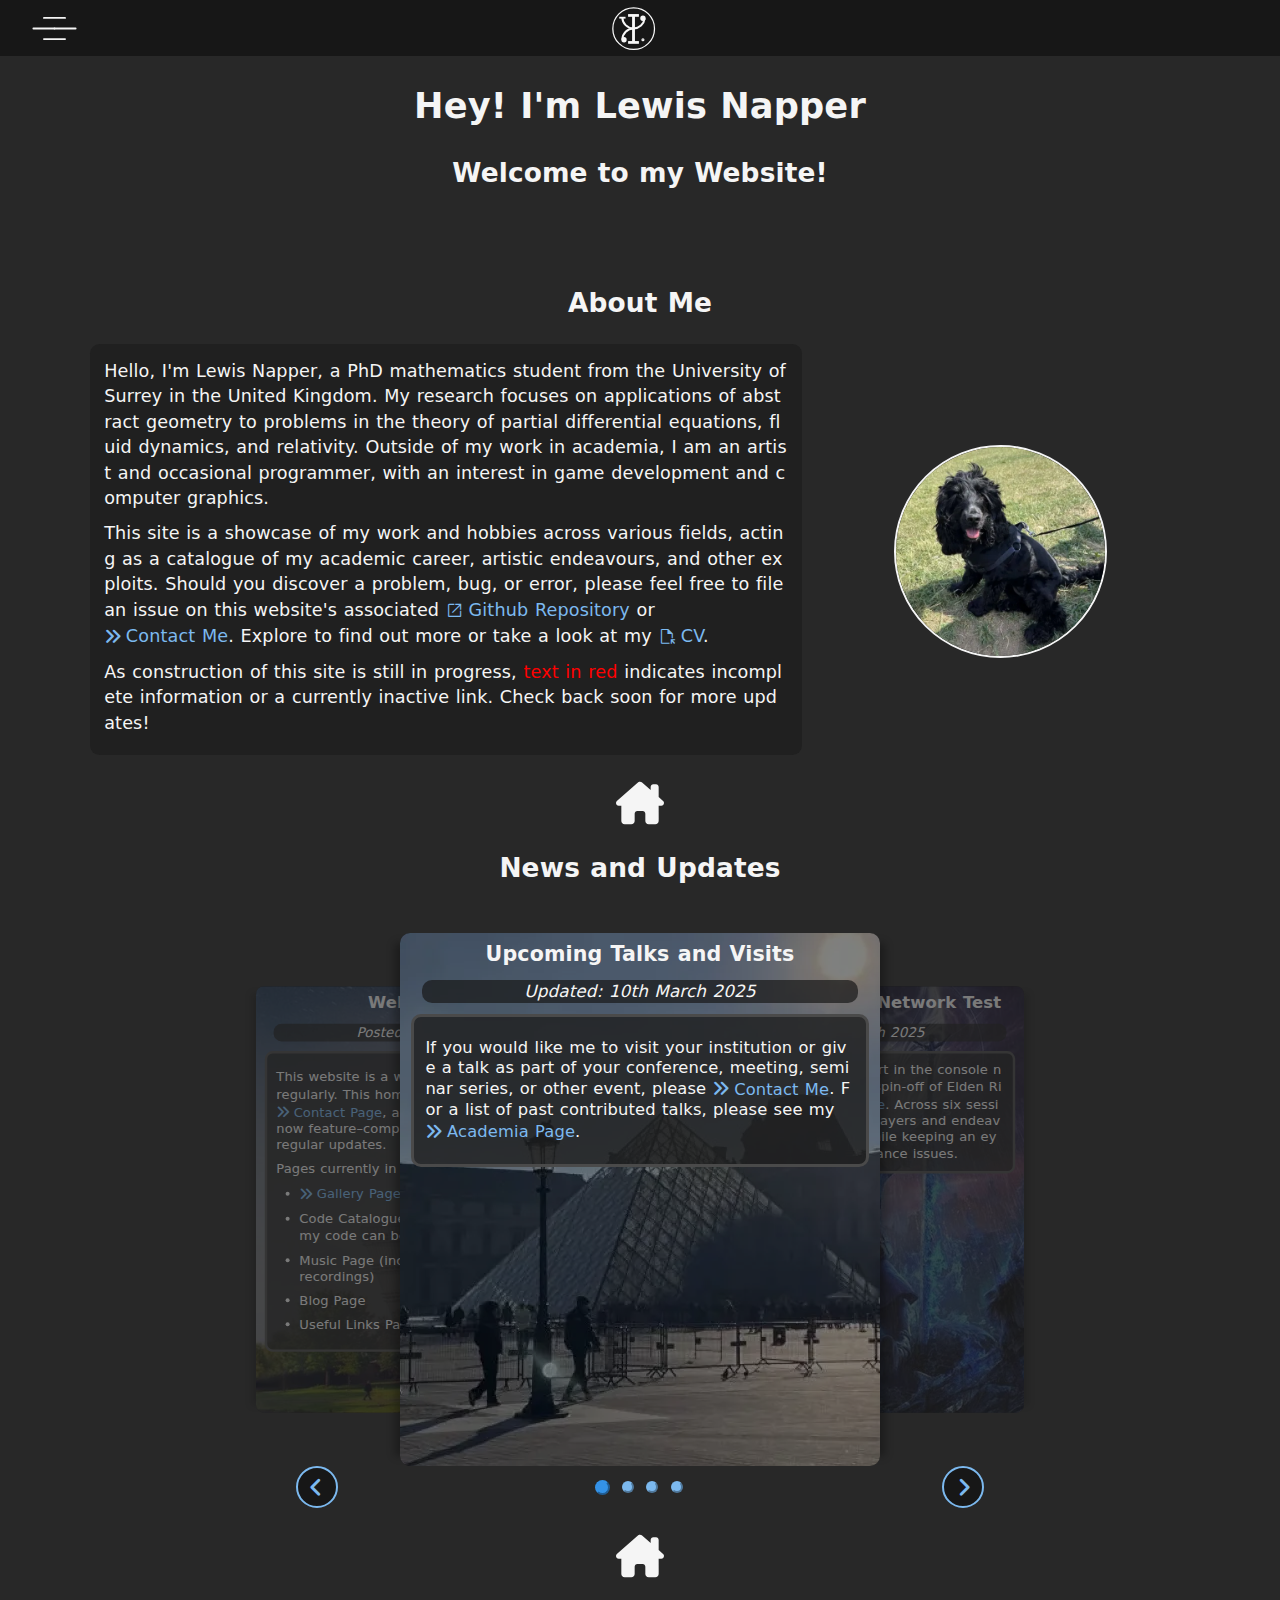
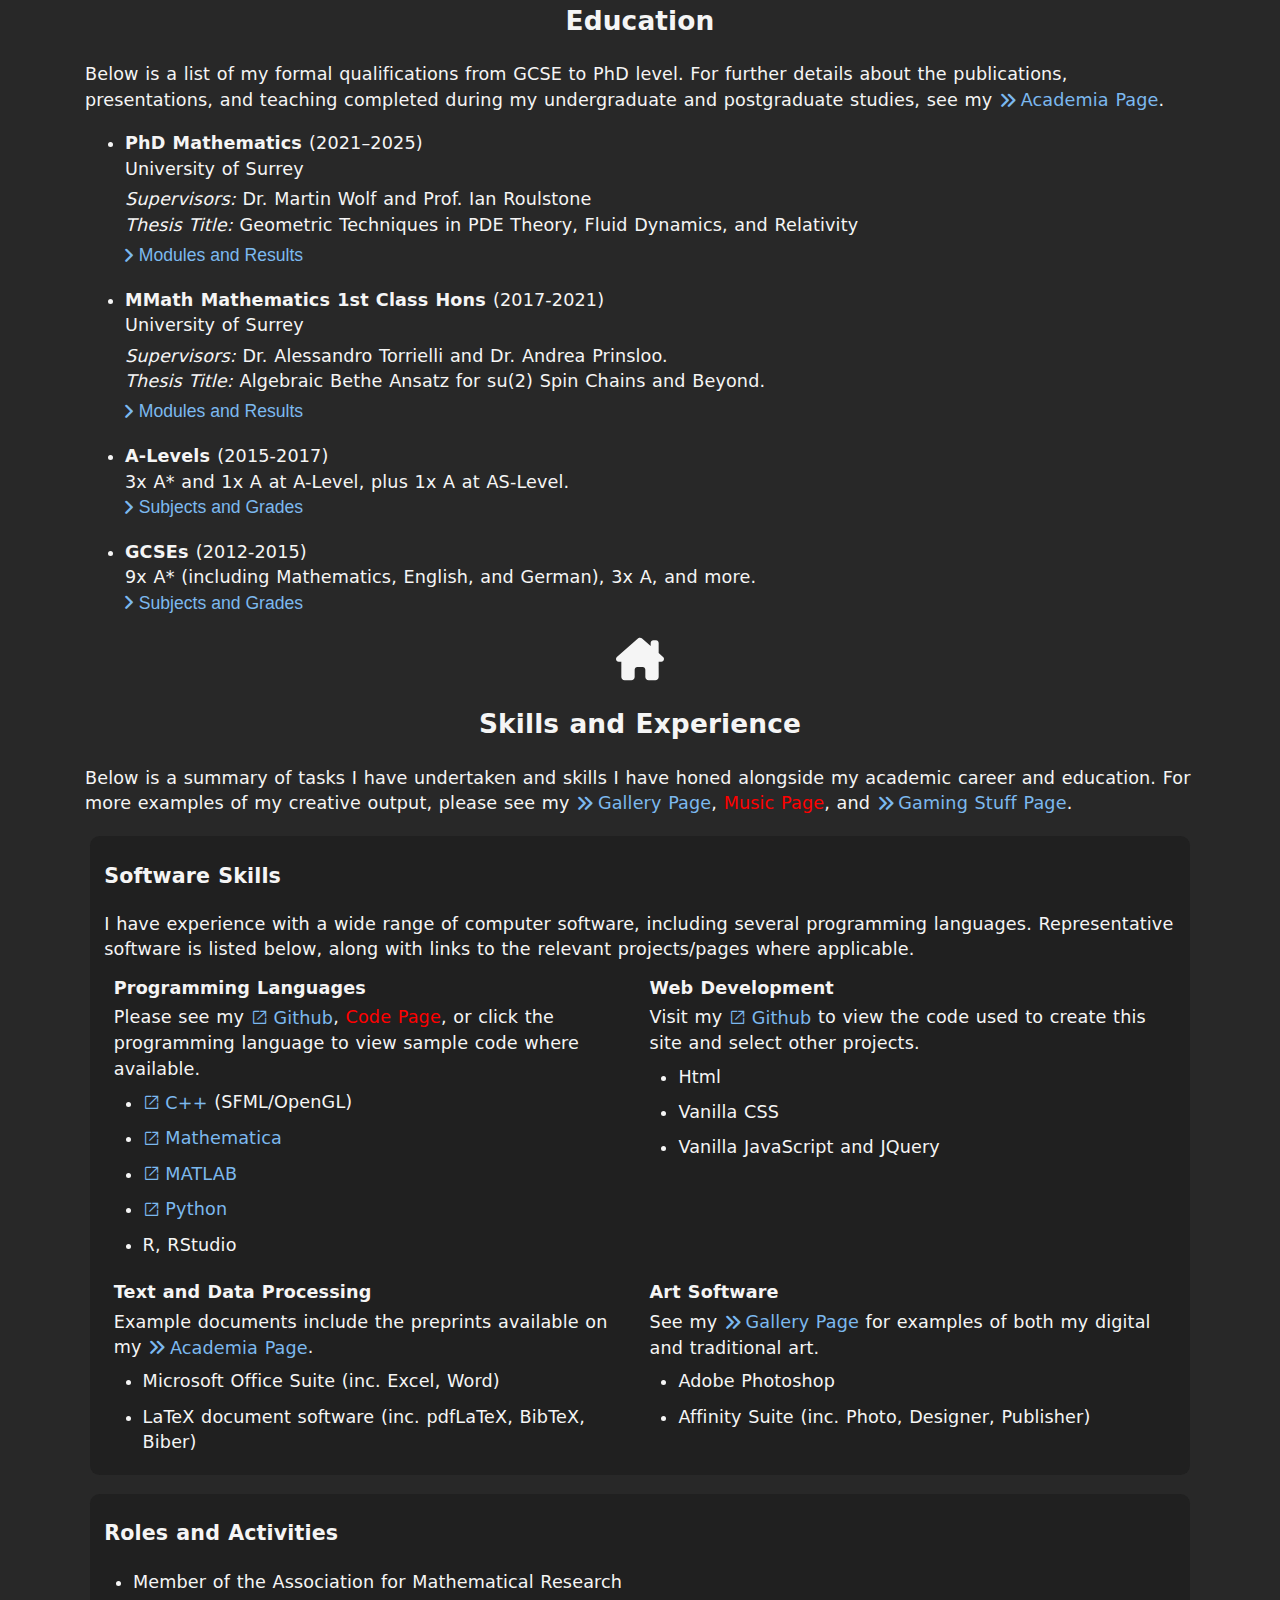
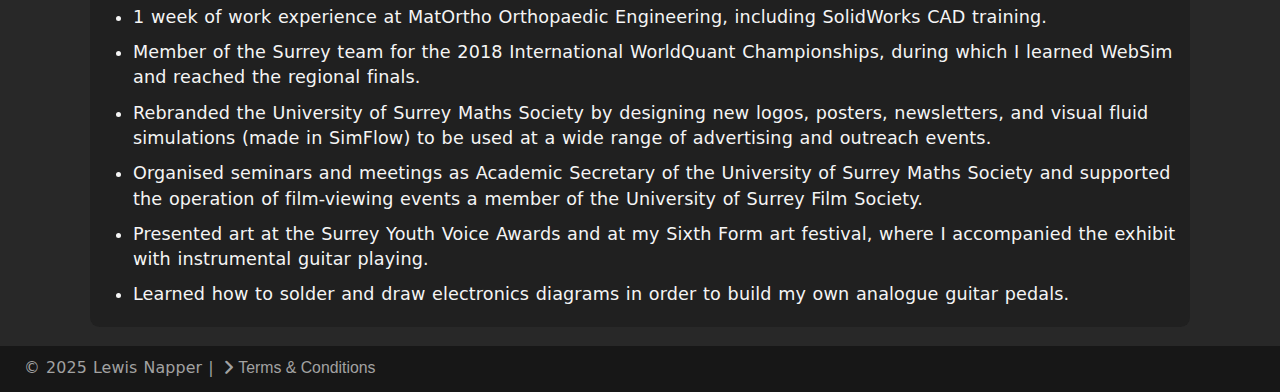
<file: index.html>
<!DOCTYPE html>
<html lang="en-GB">

<head>
  <meta charset="UTF-8">
  <meta http-equiv="X-UA-Compatible" content="IE=edge">
  <meta name="author" content="Lewis Napper">
  <meta name="title" content="Lewis Napper">
  <meta name="description"
    content="Welcome to the personal portfolio of Lewis Napper! Lewis is a PhD student in mathematics at the University of Surrey, researching applications of abstract geometry to problems in mathematical physics, fluid dynamics, and PDE theory. This site is a showcase of his academic, artistic, and computational projects.">
  <meta name="robots" content="max-snippet:320, noodp, noydir">
  <meta name="viewport" content="width=device-width, initial-scale=1.0, minimum-scale=1.0">
  <meta name="google-site-verification" content="2qjc2BWadhqn2DSYqc06zHNFri4FBXHDMsNucZbjtrU" />

  <title> Home - Lewis Napper </title>

  <link rel="icon" href="favicon.ico" type="image/x-icon" sizes="any"> <!-- Favicon -->
  <link rel="icon" href="icon.svg" type="image/svg+xml">
  <link rel="apple-touch-icon" href="icon.png">
  <meta name="theme-color" content="#181818" />

  <link rel="stylesheet" href="global/main.css" type="text/css">

  <!-- Get JQuery and Slick -->
  <script src="global/jquery.min.js"></script>
  <script src="global/script.js"></script>
</head>

<body id="body">

  <div id="modal-overlay" class="close-modal"> </div>
  <div class="modal" id="terms-conditions-modal">
    <div class="modal-title">
      <h2> Terms and Conditions </h2>
      <button class="close-modal modal-button" id="close-terms-button" type="button" aria-expanded="false"
        aria-controls="terms-conditions-modal" aria-label="close terms and conditions"> Close<i
          class="abstract-icon icon-close"></i></button>

    </div>
    <div class="modal-details">
      <p>
        In what follows, "us" and "we" refer to the author and copyright holder of this website.
        This website is hosted by Github Pages. By using this website, you accept that your data may be used
        in-line with Github's <a href="https://docs.github.com/en/site-policy/privacy-policies/github-privacy-statement"
          rel="noopener noreferrer" class="external-link under-overlay"> Privacy Statement</a>.
      </p>
      <p>
        This website may provide links to other World Wide Web sites and resources. You agree that we are not liable
        for the content accessed by following these links, nor for their availability or reliability.
      </p>
      <p>
        The information contained within this website is believed to be true and accurate as of the date of
        publication. We accept no responsibility for losses and/or damages incurred, whether directly or indirectly,
        resulting from use of this information.
      </p>
      <p>
        Please <a href="contact_page/contact.html" class="under-overlay internal-link">Contact Us</a> if you believe
        any information herein
        to be
        erronious or have issues with links to external material.
      </p>
      <p>
        The material contained within this website is distributed under a
        CC-BY-NC-SA license. Should you wish to license material under any other terms, or claim copyright to material
        presented
        herein, <a href="contact_page/contact.html" class="under-overlay internal-link">Contact Us</a>.
      </p>
    </div>
  </div>

  <header class="top-nav"> <!-- Top Nav Bar -->
    <div id="nav-burger-symbol" class="nav-section"> <!-- Burger Icon -->
      <button id="menu-toggle" type="button" class="burger-button under-modal-overlay"
        aria-controls="primary-navigation" aria-expanded="false" aria-label="open/close main navigation">
        <svg class="burger-svg" fill="none" viewBox="0 0 100 100" width="45" stroke="var(--foreground-default)"
          stroke-width="4" stroke-linecap="round" stroke-linejoin="round">
          <path class="line middle" d="m 50 50 h -47 a 1 1 0 0 0 94 0"> </path>
          <path class="line middle" d="m 50 50 h 47 a 1 1 0 0 0 -94 0"> </path>
          <path class="line inner-circle" d="m 26.5 26.5 h 47 a 1 1 0 0 1 0 47 a 1 1 0 0 1 0 -47"> </path>
          <path class="line inner-circle" d="m 73.5 73.5 h -47 a 1 1 0 0 1 0 -47 a 1 1 0 0 1 0 47">
          </path>
        </svg>
      </button>
    </div>

    <div id="nav-logo-symbol" class="nav-section"> <!--My Logo -->
      <a href="index.html" class="under-modal-overlay">
        <svg class="site-logo" alt="Site logo" title="My Personal Logo" width="45" height="45" viewBox="0 0 64 64"
          version="1.1" xmlns="https://www.w3.org/2000/svg" xmlns:xlink="https://www.w3.org/1999/xlink"
          xml:space="preserve" xmlns:serif="https://www.serif.com/">
          <circle cx="32.231" cy="32.181" r="29.632" class="logoPathNoFill logoPathThin" />
          <rect x="25.215" y="50.81" width="13.588" height="2.039" class="logoPathFill logoPathThin" />
          <rect x="25.187" y="12.393" width="13.609" height="2.039" class="logoPathFill logoPathThin" />
          <rect x="30.925" y="15.216" width="2.202" height="34.837" class="logoPathFill logoPathThin" />
          <circle cx="18.522" cy="48.03" r="2.357" class="logoPathFill logoPathThick" />
          <circle cx="45.431" cy="17.456" r="2.396" class="logoPathFill logoPathThick" />
          <circle cx="45.421" cy="47.98" r="0.781" class="logoPathFill logoPathThick" />
          <rect x="12.63" y="16.243" width="7.16" height="0.806" class="logoPathFill logoPathThin" />
          <path d="M47.841,17.737c-0.866,7.966 -7.622,14.175 -15.816,14.175c-8.781,0 -15.91,-7.129 -15.91,-15.909"
            class="logoPathNoFill logoPathThick" />
          <path d="M32.074,31.983c-8.781,0.005 -15.905,7.139 -15.9,15.919" class="logoPathNoFill logoPathThick" />
        </svg>
      </a>
    </div>

    <div id="nav-language-symbol" class="nav-section"> <!-- TBC Language Toggle -->
      <p> </p>
    </div>
  </header>

  <div id="wrapper">

    <nav class="sidebar-nav" id="sidebar-nav"> <!-- Navigation Side Pannel -->
      <ul class="sidebar-text" id="primary-navigation">

        <li> <!-- Homepage Nav -->
          <div class="link-with-dropdown">
            <a class="link-next-to-dropdown" href="index.html" id="current-page"> Home </a>
            <button class="dropdown-btn" type="button" aria-controls="Homepage-dropdown" aria-expanded="false"> <i
                class="icon-angle-right dropdown-icon"></i></button>
          </div>

          <ul class="dropdown-container" id="Homepage-dropdown">
            <li><a href="index.html#aboutMe" class="dropdown-item-current"> About Me </a></li>
            <li> <a href="index.html#newsReel" class="dropdown-item-current"> News and Updates </a></li>
            <li><a href="index.html#education" class="dropdown-item-current"> Education </a></li>
            <li><a href="index.html#skillsExperience" class="dropdown-item-current"> Skills and Experience </a></li>
          </ul>
        </li>

        <li> <!-- Academia Nav -->
          <div class="link-with-dropdown">
            <a class="link-next-to-dropdown" href="academia_page/academia.html"> Academia </a>
            <button class="dropdown-btn" type="button" aria-controls="Academia-dropdown" aria-expanded="false">
              <i class="icon-angle-right dropdown-icon"></i> </button>
          </div>

          <ul class="dropdown-container" id="Academia-dropdown">
            <li> <a href="academia_page/academia.html#researchInterests"> Research Interests </a></li>
            <li> <a href="academia_page/academia.html#publications"> Publications </a></li>
            <li> <a href="academia_page/academia.html#newsEvents"> News and Events </a></li>
            <li> <a href="academia_page/academia.html#awardsFunding"> Awards and Funding </a></li>
            <li> <a href="academia_page/academia.html#teaching"> Teaching </a></li>
            <li> <a href="academia_page/academia.html#academicPresentations"> Presentations </a></li>
          </ul>
        </li>

        <li> <!-- Gallery Nav -->
          <a href="gallery_page/art_gallery.html"> Art Gallery </a>
          <!-- Convert into dropdown if you want pre-filtered results-->
        </li>

        <li> <!-- Games Nav -->
          <div class="link-with-dropdown">
            <a class="link-next-to-dropdown" href="games_page/video_games.html"> Gaming Stuff </a>
            <button class="dropdown-btn" type="button" aria-controls="Games-dropdown" aria-expanded="false">
              <i class="icon-angle-right dropdown-icon"></i> </button>
          </div>

          <ul class="dropdown-container" id="Games-dropdown">
            <li> <a href="games_page/video_games.html#gameplay"> Gameplay </a></li>
            <li> <a href="games_page/video_games.html#speedrunTech"> Speedruns and Skips </a>
            </li>
            <li> <a href="games_page/video_games.html#bugsGlitches"> Bugs and Glitches
              </a></li>
          </ul>
        </li>

        <li> <!-- Contact Nav -->
          <a href="contact_page/contact.html"> Contact Me </a>
        </li>

        <li class="buffer-item"> </li> <!-- Blank Element So Scrolling Shows All Links -->
      </ul>
    </nav>

    <div class="overlay" id="overlay"></div>
    <!-- Clickable Overlay When Menu Open (Effects Keyboard Focus) -->

    <main>

      <div> <!-- Hero Image Section TBC -->
        <h1>Hey! I'm Lewis Napper</h1>
      </div>

      <div class="container"> <!-- Container For Page Content -->
        <h2>Welcome to my Website!</h2>

        <div class="section-break" id="aboutMe">
        </div>

        <article> <!-- About Section -->
          <h2> About Me </h2>

          <div class="about-row">
            <div class="about-column-text"> <!-- Intro Text -->
              <section class="Review-section About-section">
                <p class="medium-para">
                  Hello, I'm Lewis Napper, a PhD mathematics student from the University of Surrey in
                  the United Kingdom. My research focuses on applications of abstract geometry to
                  problems in the theory of partial differential equations, fluid dynamics, and
                  relativity. Outside of my work in academia, I am an artist and occasional
                  programmer, with an interest in game development and computer graphics.
                </p>
                <p class="medium-para">
                  This site is a showcase of my work and hobbies across various fields,
                  acting as a catalogue of my academic career, artistic endeavours, and other
                  exploits.
                  Should you discover a problem, bug, or error, please feel free to file an issue on this website's
                  associated <a href="https://github.com/LewisN3142/LewisN3142.github.io/issues"
                    rel="noopener noreferrer" class="external-link under-overlay under-modal-overlay"> Github
                    Repository</a> or <a href="contact_page/contact.html"
                    class="under-overlay under-modal-overlay internal-link">Contact Me</a>.
                  Explore to find out more or take a look at my <a href="home_material/CV_Lewis_Napper.pdf"
                    rel="noopener noreferrer"
                    class="local-download under-overlay under-modal-overlay download-less-padding">
                    CV</a>.
                </p>
                <p class="medium-para">
                  As construction of this site is still in progress, <span class="redColor">text in red</span> indicates
                  incomplete
                  information or a currently inactive link. Check back soon for more updates!
                </p>
              </section>
            </div>

            <div class="about-column-image"> <!-- Puppy Photo -->
              <img class="img-about" src="home_material/pupper.webp" loading="lazy"
                alt="A photograph of my pet Cocker Spaniel as a puppy. She is black, with shaggy hair, sitting down with her mouth open slightly.">
            </div>
          </div>

          <div class="about-spacer"></div>

        </article>

        <div class="section-break" id="newsReel">
          <svg xmlns="https://www.w3.org/2000/svg" fill="#f5f5f5" height="48" viewBox="0 0 576 512" width="48"
            title="Home Page" alt="house icon">
            <path
              d="M543.8 287.6c17 0 32-14 32-32.1c1-9-3-17-11-24L512 185V64c0-17.7-14.3-32-32-32H448c-17.7 0-32 14.3-32 32v36.7L309.5 7c-6-5-14-7-21-7s-15 1-22 8L10 231.5c-7 7-10 15-10 24c0 18 14 32.1 32 32.1h32v69.7c-.1 .9-.1 1.8-.1 2.8V472c0 22.1 17.9 40 40 40h16c1.2 0 2.4-.1 3.6-.2c1.5 .1 3 .2 4.5 .2H160h24c22.1 0 40-17.9 40-40V448 384c0-17.7 14.3-32 32-32h64c17.7 0 32 14.3 32 32v64 24c0 22.1 17.9 40 40 40h24 32.5c1.4 0 2.8 0 4.2-.1c1.1 .1 2.2 .1 3.3 .1h16c22.1 0 40-17.9 40-40V455.8c.3-2.6 .5-5.3 .5-8.1l-.7-160.2h32z" />
          </svg>
        </div>

        <article> <!-- News Carousel -->
          <h2> News and Updates </h2>

          <div class="slider-padding"></div>


          <div class="slider-container">
            <div class="cards" id="cards">

              <div class="card" data-index="0" data-status="activeMiddle" draggable="false">
                <div class="card-image-wrapper">
                  <img class="card-image" src="/academia_page/academia_images/Paris.webp" loading="lazy"
                    alt="Background is a photograph of the glass pyramid at Le Louvre museum in Paris, France." />
                </div>
                <div class="card-text-wrapper">
                  <h3 class="card-name"> Upcoming Talks and Visits</h3>
                  <p class="card-date"> Updated: 10th March 2025 </p>
                  <div class="card-details">
                    <ul class="compact-list">

                    </ul>

                    <p class="medium-para">
                      If you would like me to visit your institution or give a talk as part of
                      your conference, meeting, seminar series, or other event, please <a
                        href="contact_page/contact.html" class="under-overlay under-modal-overlay internal-link">Contact
                        Me</a>.
                      For a list of past
                      contributed talks, please see my <a href="academia_page/academia.html"
                        class="under-overlay under-modal-overlay internal-link">Academia
                        Page</a>.
                    </p>
                  </div>
                </div>
              </div>

              <div class="card" data-index="1" data-status="activeRight" onclick="handleSliderRight()"
                draggable="false">
                <div class="card-image-wrapper">
                  <img class="card-image"
                    srcset="/home_material/nightreign_tall.webp 935w, /home_material/nightreign.webp 710w"
                    sizes="(min-width: 1600px) 900px, 750px" src="/home_material/nightreign.webp" loading="lazy"
                    alt="Background is the cover art to the game Elden Ring: Nightreign, depicting a figure on a battlefield, holding a magic staff." />
                </div>
                <div class="card-text-wrapper">
                  <h3 class="card-name"> Elden Ring Nightreign Network Test </h3>
                  <p class="card-date"> Updated: 10th March 2025 </p>
                  <p class="card-details">
                    I was recently invited to take part in the console network test for <a
                      href="https://en.bandainamcoent.eu/elden-ring/elden-ring-nightreign/network-test"
                      class="under-overlay under-modal-overlay external-link link-back-card" rel="noopener noreferrer"
                      tabindex="-1"> Nightreign</a>, a spin-off of Elden Ring developed by
                    <a href="https://www.fromsoftware.jp/ww/"
                      class="under-overlay under-modal-overlay external-link link-back-card" rel="noopener noreferrer"
                      tabindex="-1"> Fromsoftware</a>. Across six sessions, I teamed up
                    with pairs of players and
                    endeavoured to beat the Night Lord, while keeping an eye out for bugs, glitches, and balance
                    issues.
                  </p>
                </div>
              </div>

              <div class="card" data-index="2" data-status="inactive" draggable="false">
                <div class="card-image-wrapper">
                  <img class="card-image"
                    srcset="/home_material/hades_card_tall.webp 935w, /home_material/hades_card.webp 714w"
                    sizes="(min-width: 1600px) 900px, 750px" src="/home_material/hades_card.webp" loading="lazy"
                    alt="Background is the cover art of the game Hades II, depicting the goddess Melinoe holding a dagger and sickle in front of a glowing summoning circle." />
                </div>
                <div class="card-text-wrapper">
                  <h3 class="card-name"> Hades II Bug Testing </h3>
                  <p class="card-date"> Updated: 26th April 2024 </p>
                  <p class="card-details">
                    I am currently taking part in the Early Access period for
                    <a href="https://www.supergiantgames.com/"
                      class="under-overlay under-modal-overlay external-link link-back-card" rel="noopener noreferrer"
                      tabindex="-1"> Supergiant
                      Games</a>' next masterpiece, <a href="https://store.steampowered.com/app/1145350/Hades_II/"
                      class="under-overlay under-modal-overlay external-link link-back-card" rel="noopener noreferrer"
                      tabindex="-1">
                      Hades II</a>. As part of the game's continued development,
                    Supergiant Games have included a bug
                    report tool, which allows players to provide QA feedback. Issues resolved following my reports
                    include: delayed dialogue, enemies spawning out of bounds, persistent visual effects, and
                    inaccesible doorways.
                  </p>
                </div>
              </div>

              <div class="card" data-index="3" data-status="activeLeft" onclick="handleSliderLeft()" draggable="false">
                <div class="card-image-wrapper">
                  <img class="card-image" src="/academia_page/academia_images/Surrey.webp" loading="lazy"
                    alt="Background is a photograph of the University of Surrey on a sunny day. The image shows a tall, boat-shaped building surrounded by bright green grass and trees just starting to lose their leaves." />
                </div>
                <div class="card-text-wrapper">
                  <h3 class="card-name"> Website Updates </h3>
                  <p class="card-date"> Posted: 25th January 2024 </p>
                  <div class="card-details">
                    <p class="medium-para">
                      This website is a work in progress and is updated regularly. This home page, my <a
                        href="academia_page/academia.html"
                        class="under-overlay under-modal-overlay internal-link link-back-card" tabindex="-1">Academia
                        Page</a>, <a href="contact_page/contact.html" class="under-overlay internal-link">Contact
                        Page</a>, and my <a href="games_page/video_games.html"
                        class="under-overlay under-modal-overlay internal-link link-back-card" tabindex="-1">Games
                        Stuff Page</a> are now
                      feature&ndash;complete, but will continue to receive regular updates.
                    </p>
                    <p class="medium-para">
                      Pages currently in
                      the works include:
                    </p>
                    <ul class="compact-list">
                      <li>
                        <a href="gallery_page/art_gallery.html"
                          class="under-overlay under-modal-overlay internal-link">Gallery Page</a>
                      </li>
                      <li>
                        Code Catalogue (In the meantime, samples of my code can be found on my <a
                          href="https://github.com/LewisN3142/"
                          class="under-overlay under-modal-overlay external-link link-back-card" tabindex="-1"
                          rel="noopener noreferrer">
                          GitHub</a>)
                      </li>
                      <li>
                        Music Page (including covers and original recordings)
                      </li>
                      <li>
                        Blog Page
                      </li>
                      <li>
                        Useful Links Page
                      </li>
                    </ul>
                  </div>
                </div>
              </div>
            </div>

            <div class="slider-navigation">
              <button class="slider-button slider-button-left under-overlay under-modal-overlay" type="button"
                id="carousel-left-button" aria-controls="cards" onclick="handleSliderLeft()"
                aria-label="previous card in carousel">
                <i class="icon-angle-left slider-angle slider-angle-left" alt="Previous Event"></i>
              </button>
              <div class="slider-navigation-padding"></div>
              <div class="slider-dots">
                <button class="slider-dot-single slider-dot-selected under-overlay under-modal-overlay" data-dots="0"
                  id="card-0-button" onclick="onDotClick(0)" aria-controls="cards"
                  aria-label="jump to first card in carousel"></button>
                <button class="slider-dot-single under-overlay under-modal-overlay" id="card-1-button" data-dots="1"
                  onclick="onDotClick(1)" aria-controls="cards" aria-label="jump to second card in carousel"></button>
                <button class="slider-dot-single under-overlay under-modal-overlay" id="card-2-button" data-dots="2"
                  onclick="onDotClick(2)" aria-controls="cards" aria-label="jump to third card in carousel"></button>
                <button class="slider-dot-single under-overlay under-modal-overlay" id="card-3-button" data-dots="3"
                  onclick="onDotClick(3)" aria-controls="cards" aria-label="jump to fourth card in carousel"></button>
              </div>
              <div class="slider-navigation-padding"></div>
              <button class="slider-button slider-button-right under-overlay under-modal-overlay" type="button"
                id="carousel-right-button" aria-controls="cards" onclick="handleSliderRight()"
                aria-label="next card in carousel">
                <i class="icon-angle-right slider-angle slider-angle-right" alt="Next Event"></i>
              </button>
            </div>
          </div>


          <div class="slider-padding"></div>

        </article>

        <div class="section-break" id="education">
          <svg xmlns="https://www.w3.org/2000/svg" fill="#f5f5f5" height="48" viewBox="0 0 576 512" width="48"
            title="Home Page" alt="house icon">
            <path
              d="M543.8 287.6c17 0 32-14 32-32.1c1-9-3-17-11-24L512 185V64c0-17.7-14.3-32-32-32H448c-17.7 0-32 14.3-32 32v36.7L309.5 7c-6-5-14-7-21-7s-15 1-22 8L10 231.5c-7 7-10 15-10 24c0 18 14 32.1 32 32.1h32v69.7c-.1 .9-.1 1.8-.1 2.8V472c0 22.1 17.9 40 40 40h16c1.2 0 2.4-.1 3.6-.2c1.5 .1 3 .2 4.5 .2H160h24c22.1 0 40-17.9 40-40V448 384c0-17.7 14.3-32 32-32h64c17.7 0 32 14.3 32 32v64 24c0 22.1 17.9 40 40 40h24 32.5c1.4 0 2.8 0 4.2-.1c1.1 .1 2.2 .1 3.3 .1h16c22.1 0 40-17.9 40-40V455.8c.3-2.6 .5-5.3 .5-8.1l-.7-160.2h32z" />
          </svg>
        </div>

        <article> <!-- Education Section  -->
          <h2> Education </h2>
          Below is a list of my formal qualifications from GCSE to PhD level. For further details about the
          publications, presentations, and teaching completed during my undergraduate and postgraduate
          studies, see my <a href="academia_page/academia.html"
            class="under-overlay under-modal-overlay internal-link">Academia Page</a>.

          <ul>
            <li> <!-- PhD Info -->
              <b> PhD Mathematics </b> (2021&ndash;2025)
              <br> University of Surrey
              <p class="small-para">
                <em class="midBold">Supervisors:</em> Dr. Martin Wolf and Prof. Ian Roulstone
                <br>
                <em class="midBold">Thesis Title:</em> Geometric Techniques in PDE Theory, Fluid Dynamics, and
                Relativity
              </p>

              <button class="abstract-link under-overlay under-modal-overlay" type="button" aria-expanded="false"
                aria-controls="PhD_Modules"> <i class="abstract-icon icon-angle-right"></i>Modules and Results
              </button>


              <div class="abstract-container" id="PhD_Modules"> <!-- Module Dropdown -->
                <p class="small-para abstract-last-para">
                  <em>
                    100% &ndash; Lie Groups and Lie Algebras <br>
                    100% &ndash; String Theory <br>
                    96% &ndash; Symplectic Geometry<br>
                    88% &ndash; Algebraic Topology <br>
                    80% &ndash; Differential Topology and Morse Theory <br>
                    73% &ndash; Sheaf Cohomology
                  </em>
                </p>
                <div class="close-abstract-bar">
                  <button class="under-modal-overlay under-overlay close-abstract-button modal-button"
                    id="close-PhD-button" type="button" aria-expanded="false" aria-controls="PhD_Modules"
                    aria-label="close PhD modules">Close<i class="abstract-icon icon-close"></i></button>
                </div>
              </div>
            </li>

            <li> <!-- Master's Info -->
              <b> MMath Mathematics 1st Class Hons </b> (2017-2021) <br>
              University of Surrey
              <p class="small-para">
                <em class="midBold">Supervisors:</em> Dr. Alessandro Torrielli and Dr. Andrea
                Prinsloo. </em> <br>
                <em class="midBold">Thesis Title:</em> Algebraic Bethe Ansatz for su(2) Spin Chains
                and Beyond.
              </p>

              <button class="abstract-link under-overlay under-modal-overlay" type="button" aria-expanded="false"
                aria-controls="MMath_Modules">
                <i class="abstract-icon icon-angle-right"></i>Modules and Results
              </button>

              <div class="abstract-container abstract-less-padding" id="MMath_Modules">
                <!-- Module Dropdown in Columns -->

                <div class="grades-row"> <!-- Top Row -->
                  <div class="grades-column"> <!-- First Year Modules -->
                    <p class="grades-title">
                      <b> Year 1 </b> (93%)
                    </p>
                    <p class="small-para">
                      <em>
                        97% &ndash; Vector Calculus <br>
                        96% &ndash; Probability and Statistics <br>
                        94% &ndash; Classical Dynamics <br>
                        93% &ndash; Algebra <br>
                        93% &ndash; Real Analysis I <br>
                        92% &ndash; Calculus <br>
                        92% &ndash; Professional Skills Development <br>
                        88% &ndash; Linear Algebra
                      </em>
                    </p>
                  </div>

                  <div class="grades-column"> <!-- Second Year Modules -->
                    <p class="grades-title">
                      <b> Year 2 </b> (97%)
                    </p>
                    <p class="small-para">
                      <em>
                        100% &ndash; Linear Partial Differential Equations <br>
                        99% &ndash; Curves and Surfaces <br>
                        99% &ndash; Inviscid Fluid Dynamics <br>
                        98% &ndash; Real Analysis II <br>
                        97% &ndash; Numerical and Computational Methods <br>
                        96% &ndash; Ordinary Differential Equations <br>
                        94% &ndash; Groups and Rings <br>
                        92% &ndash; Introduction to Complex Analysis
                      </em>
                    </p>
                  </div>
                </div>

                <div class="grades-row"> <!-- Second Row -->
                  <div class="grades-column"> <!-- Third Year Modules -->
                    <p class="grades-title">
                      <b> Year 3 </b> (98%)
                    </p>
                    <p class="small-para">
                      <em>
                        100% &ndash; Introduction to Function Spaces <br>
                        99% &ndash; Manifolds and Topology <br>
                        98% &ndash; Mathematical Ecology and Epidemiology <br>
                        98% &ndash; Matrix Analysis <br>
                        95% &ndash; Graphs and Networks <br>
                        95% &ndash; Riemannian Geometry <br>
                        93% &ndash; Quantum Mechanics <br>
                        90% &ndash; Special Relativity and Electrodynamics
                      </em>
                    </p>
                  </div>

                  <div class="grades-column"> <!-- Fourth Year Modules -->
                    <p class="grades-title">
                      <b> Year 4 </b> (98%)
                    </p>
                    <p class="small-para">
                      <em>
                        100% &ndash; Calculus of Variations <br>
                        100% &ndash; Functional Analysis and Partial Differential Equations <br>
                        100% &ndash; Representation Theory <br>
                        98% &ndash; General Topology <br>
                        97% &ndash; Relativistic Quantum Mechanics <br>
                        95% &ndash; Advanced Techniques in Mathematics <br>
                        <br>
                        95% &ndash; Master's Thesis Report
                      </em>
                    </p>
                  </div>
                </div>
                <div class="close-abstract-bar">
                  <button class="under-modal-overlay under-overlay close-abstract-button modal-button"
                    id="close-MMath-button" type="button" aria-expanded="false" aria-controls="MMath_Modules"
                    aria-label="close MMath modules">Close<i class="abstract-icon icon-close"></i></button>
                </div>
              </div>

            </li>

            <li> <!-- A-Level Info -->
              <b> A-Levels </b> (2015-2017) <br>
              3x A* and 1x A at A-Level, plus 1x A at AS-Level. <br>

              <button class="abstract-link under-overlay under-modal-overlay" type="button" aria-expanded="false"
                aria-controls="ALevel_Results"> <i class="abstract-icon icon-angle-right"></i>Subjects and Grades
              </button>

              <div class="abstract-container" id="ALevel_Results">
                <p class="small-para abstract-last-para"> <!-- Module Dropdown -->
                  <em>
                    Mathematics &ndash; A* <br>
                    Further Mathematics &ndash; A* <br>
                    Physics &ndash; A* <br>
                    Biology &ndash; A <br>
                    Art AS-Level &ndash; A
                  </em>
                </p>
                <div class="close-abstract-bar">
                  <button class="under-modal-overlay under-overlay close-abstract-button modal-button"
                    id="close-ALevel-button" type="button" aria-expanded="false" aria-controls="ALevel_Results"
                    aria-label="close A Level results">Close<i class="abstract-icon icon-close"></i></button>
                </div>
              </div>
            </li>

            <li> <!-- GCSE Info -->
              <b> GCSEs </b> (2012-2015) <br>
              9x A* (including Mathematics, English, and German), 3x A, and more. <br>

              <button class="abstract-link under-overlay under-modal-overlay" type="button" aria-expanded="false"
                aria-controls="GCSE_Results">
                <i class="abstract-icon icon-angle-right"></i>Subjects and Grades
              </button>

              <div class="abstract-container abstract-less-padding" id="GCSE_Results">
                <!-- Module Dropdown in Columns-->
                <div class="grades-row">

                  <div class="grades-column"> <!-- A* Results -->
                    <p class="grades-title"> <b> A* </b> </p>
                    <p class="small-para">
                      <em>
                        Mathematics <br>
                        English Language <br>
                        German <br>
                        Art and Design <br>
                        History <br>
                        Biology <br>
                        Chemistry <br>
                        Physics <br>
                        Religious Studies
                      </em>
                    </p>
                  </div>

                  <div class="grades-column"> <!-- Non A* Results -->
                    <p class="grades-title">
                      <b> A </b>
                    </p>
                    <p class="small-para">
                      <em>
                        English Literature <br>
                        Media Studies <br>
                        Science <br> <br>
                      </em>
                    </p>
                    <p class="grades-title">
                      <b> Other Equivalent Qualifications </b>
                    </p>
                    <p class="small-para">
                      <em>
                        Cambridge National ICT &ndash; D*2 <br>
                        FSMQ Additional Mathematics &ndash; A <br>
                        GCSE Physical Education &ndash; B
                      </em>
                    </p>
                  </div>

                </div>
                <div class="close-abstract-bar">
                  <button class="under-modal-overlay under-overlay close-abstract-button modal-button"
                    id="close-GCSE-button" type="button" aria-expanded="false" aria-controls="GCSE_Results"
                    aria-label="close GCSE results">Close<i class="abstract-icon icon-close"></i></button>
                </div>
              </div>

            </li>
          </ul>

        </article>

        <div class="section-break" id="skillsExperience">
          <svg xmlns="https://www.w3.org/2000/svg" fill="#f5f5f5" height="48" viewBox="0 0 576 512" width="48"
            title="Home Page" alt="house icon">
            <path
              d="M543.8 287.6c17 0 32-14 32-32.1c1-9-3-17-11-24L512 185V64c0-17.7-14.3-32-32-32H448c-17.7 0-32 14.3-32 32v36.7L309.5 7c-6-5-14-7-21-7s-15 1-22 8L10 231.5c-7 7-10 15-10 24c0 18 14 32.1 32 32.1h32v69.7c-.1 .9-.1 1.8-.1 2.8V472c0 22.1 17.9 40 40 40h16c1.2 0 2.4-.1 3.6-.2c1.5 .1 3 .2 4.5 .2H160h24c22.1 0 40-17.9 40-40V448 384c0-17.7 14.3-32 32-32h64c17.7 0 32 14.3 32 32v64 24c0 22.1 17.9 40 40 40h24 32.5c1.4 0 2.8 0 4.2-.1c1.1 .1 2.2 .1 3.3 .1h16c22.1 0 40-17.9 40-40V455.8c.3-2.6 .5-5.3 .5-8.1l-.7-160.2h32z" />
          </svg>
        </div>

        <article>
          <h2> Skills and Experience </h2>

          Below is a summary of tasks I have undertaken and skills I have honed alongside my academic career and
          education.
          For more examples of my creative output, please see my <a href="gallery_page/art_gallery.html"
            class="under-overlay under-modal-overlay internal-link">Gallery Page</a>, <span class="redColor"> Music
            Page</span>,
          and <a href="games_page/video_games.html" class="under-overlay under-modal-overlay internal-link">Gaming Stuff
            Page</a>.


          <section class="Review-section">
            <h3> Software Skills </h3>
            I have experience with a wide range of computer software, including several programming languages.
            Representative software is listed below, along with links to the relevant projects/pages where applicable.

            <div class="grades-row">
              <div class="grades-column">
                <p class="grades-title"> <b> Programming Languages </b></p>
                Please see my <a href="https://github.com/LewisN3142/LewisN3142.github.io" rel="noopener noreferrer"
                  class="external-link under-overlay under-modal-overlay"> Github</a>, <span class="redColor">Code
                  Page</span>, or click the programming language to view sample code where available.
                <ul class="compact-list">
                  <li><a href="https://github.com/LewisN3142/Beginning-CPP-Game-Development_Exercises-LN"
                      rel="noopener noreferrer" class="external-link under-overlay under-modal-overlay"> C++</a>
                    (SFML/OpenGL)
                  </li>
                  <li> <a href="https://github.com/LewisN3142/Monge-Ampere-Mathematica" rel="noopener noreferrer"
                      class="external-link under-overlay under-modal-overlay"> Mathematica </a> </li>
                  <li> <a href="https://github.com/LewisN3142/Numerical-Methods-Solutions-2020"
                      rel="noopener noreferrer" class="external-link under-overlay under-modal-overlay"> MATLAB </a>
                  </li>
                  <li> <a href="https://github.com/LewisN3142/Dark-Room-Python" rel="noopener noreferrer"
                      class="external-link under-overlay under-modal-overlay"> Python</a> </li>
                  <li> R, RStudio </li>
                  <!-- <li> C#  </li> -->
                </ul>
              </div>

              <div class="grades-column">
                <p class="grades-title"> <b> Web Development </b> </p>
                Visit my <a href="https://github.com/LewisN3142/LewisN3142.github.io" rel="noopener noreferrer"
                  class="external-link under-overlay under-modal-overlay"> Github</a> to view the code used to
                create this site and select other projects.
                <ul class="compact-list">
                  <li> Html </li>
                  <li> Vanilla CSS </li>
                  <li> Vanilla JavaScript and JQuery</li>
                </ul>
              </div>
            </div>

            <div class="grades-row">
              <div class="grades-column">
                <p class="grades-title"> <b> Text and Data Processing </b></p>
                Example documents include the preprints available on my <a href="academia_page/academia.html"
                  class="under-overlay under-modal-overlay internal-link">Academia Page</a>.
                <ul class="compact-list">
                  <li> Microsoft Office Suite (inc. Excel, Word)</li>
                  <li> LaTeX document software (inc. pdfLaTeX, BibTeX, Biber)</li>
                </ul>
              </div>

              <div class="grades-column">
                <p class="grades-title"> <b> Art Software </b></p>
                See my <a href="gallery_page/art_gallery.html"
                  class="under-overlay under-modal-overlay internal-link">Gallery Page</a> for examples of both my
                digital and traditional art.
                <ul class="compact-list">
                  <li> Adobe Photoshop </li>
                  <li> Affinity Suite (inc. Photo, Designer, Publisher) </li>
                  <!-- <li> Blender </li>-->
                </ul>
              </div>
            </div>
          </section>

          <section class="Review-section">
            <h3> Roles and Activities </h3>

            <ul class="compact-list">
              <li> Member of the Association for Mathematical Research </li>
              <li> 1 week of work experience at MatOrtho Orthopaedic Engineering, including SolidWorks CAD
                training.</li>
              <li> Member of the Surrey team for the 2018 International WorldQuant Championships, during which I learned
                WebSim and reached the regional finals.</li>
              <li> Rebranded the University of Surrey Maths Society by designing new logos, posters, newsletters, and
                visual fluid simulations (made in SimFlow) to be used at a wide range of advertising and outreach
                events. </li>
              <li> Organised seminars and meetings as Academic Secretary of the University
                of Surrey Maths Society and supported the operation of film-viewing events a member of the
                University of Surrey Film Society. </li>
              <li> Presented art at the Surrey Youth Voice Awards and at my Sixth Form art festival, where I accompanied
                the exhibit
                with instrumental guitar playing. </li>
              <li> Learned how to solder and draw electronics diagrams in order to build my own analogue guitar pedals.
              </li>

            </ul>

          </section>
        </article>

      </div>

      <footer>
        &copy; 2025 Lewis Napper | <button class="under-overlay under-modal-overlay" id="terms-conditions" type="button"
          aria-expanded="false" aria-controls="terms-conditions-modal" aria-label="open terms and conditions"> <i
            class="icon-angle-right terms-icon"></i>Terms &
          Conditions
        </button>
      </footer>
    </main>

  </div>

</body>
</file>
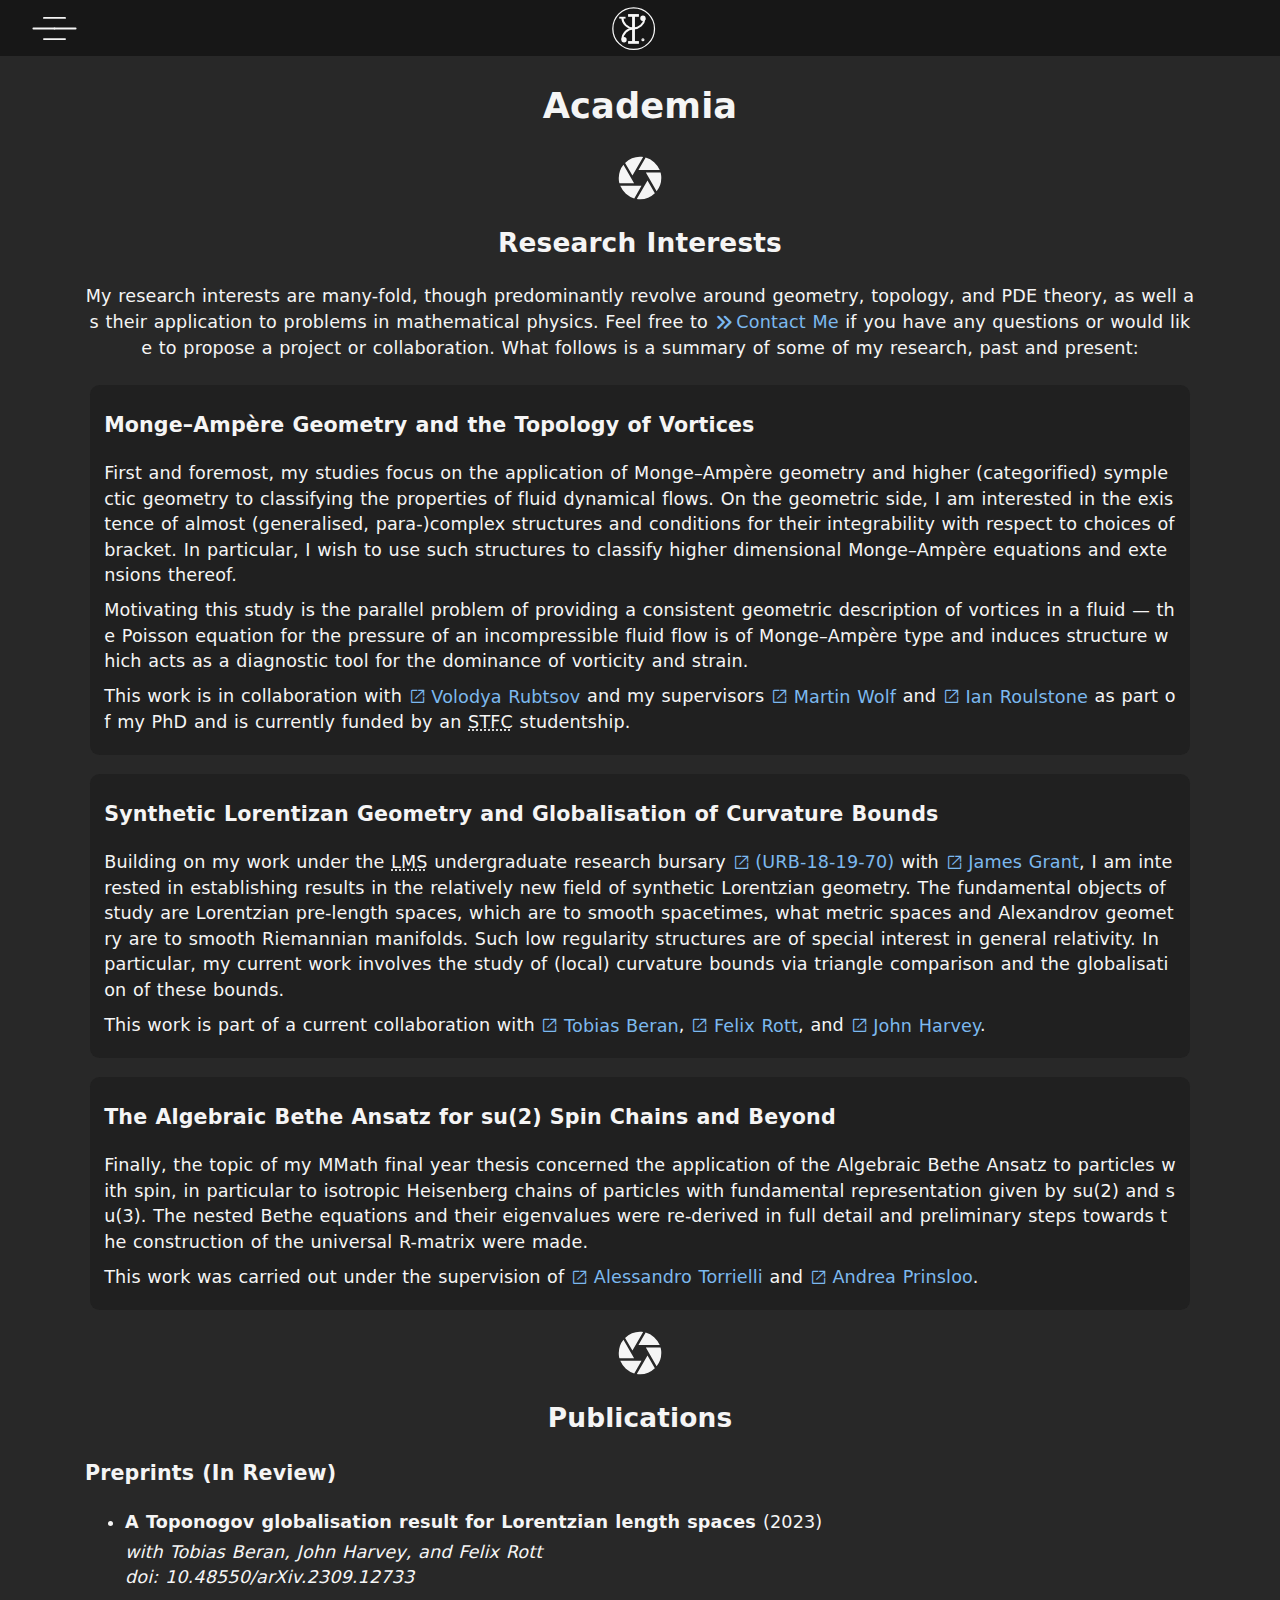
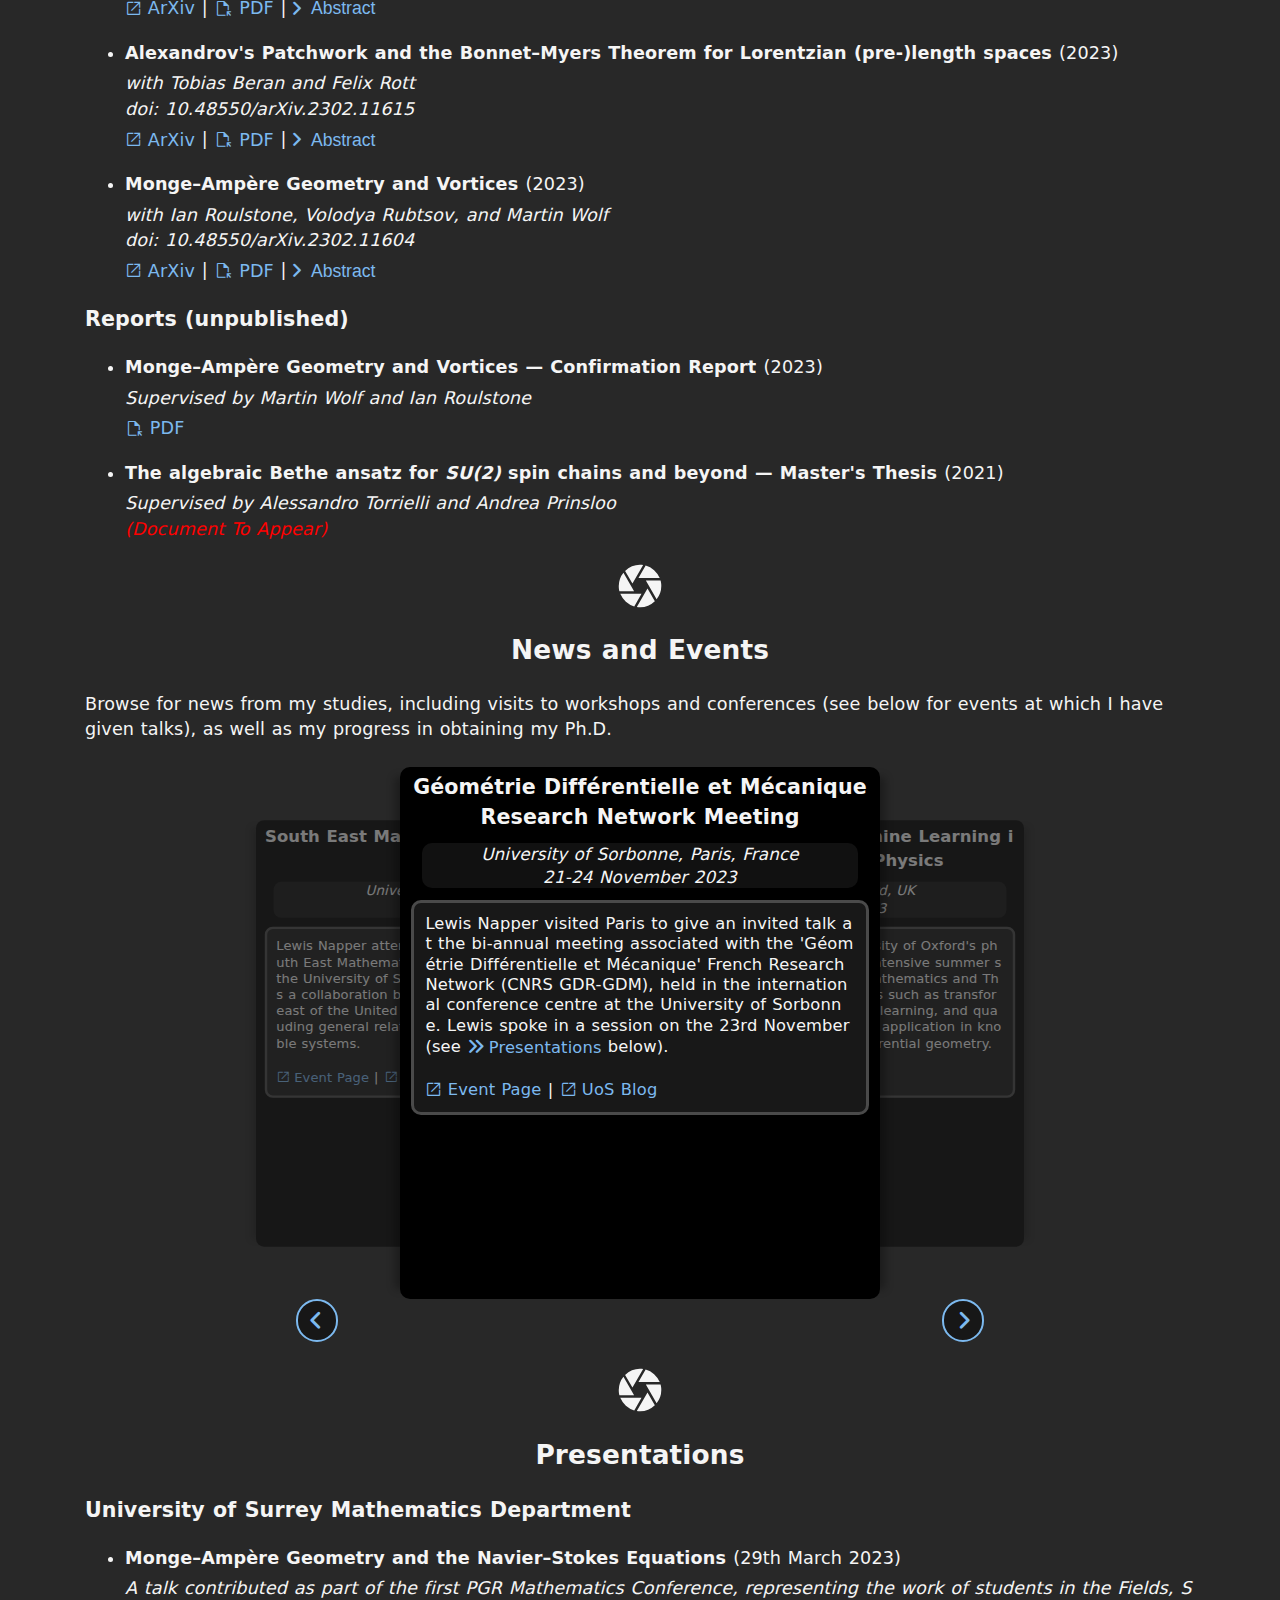
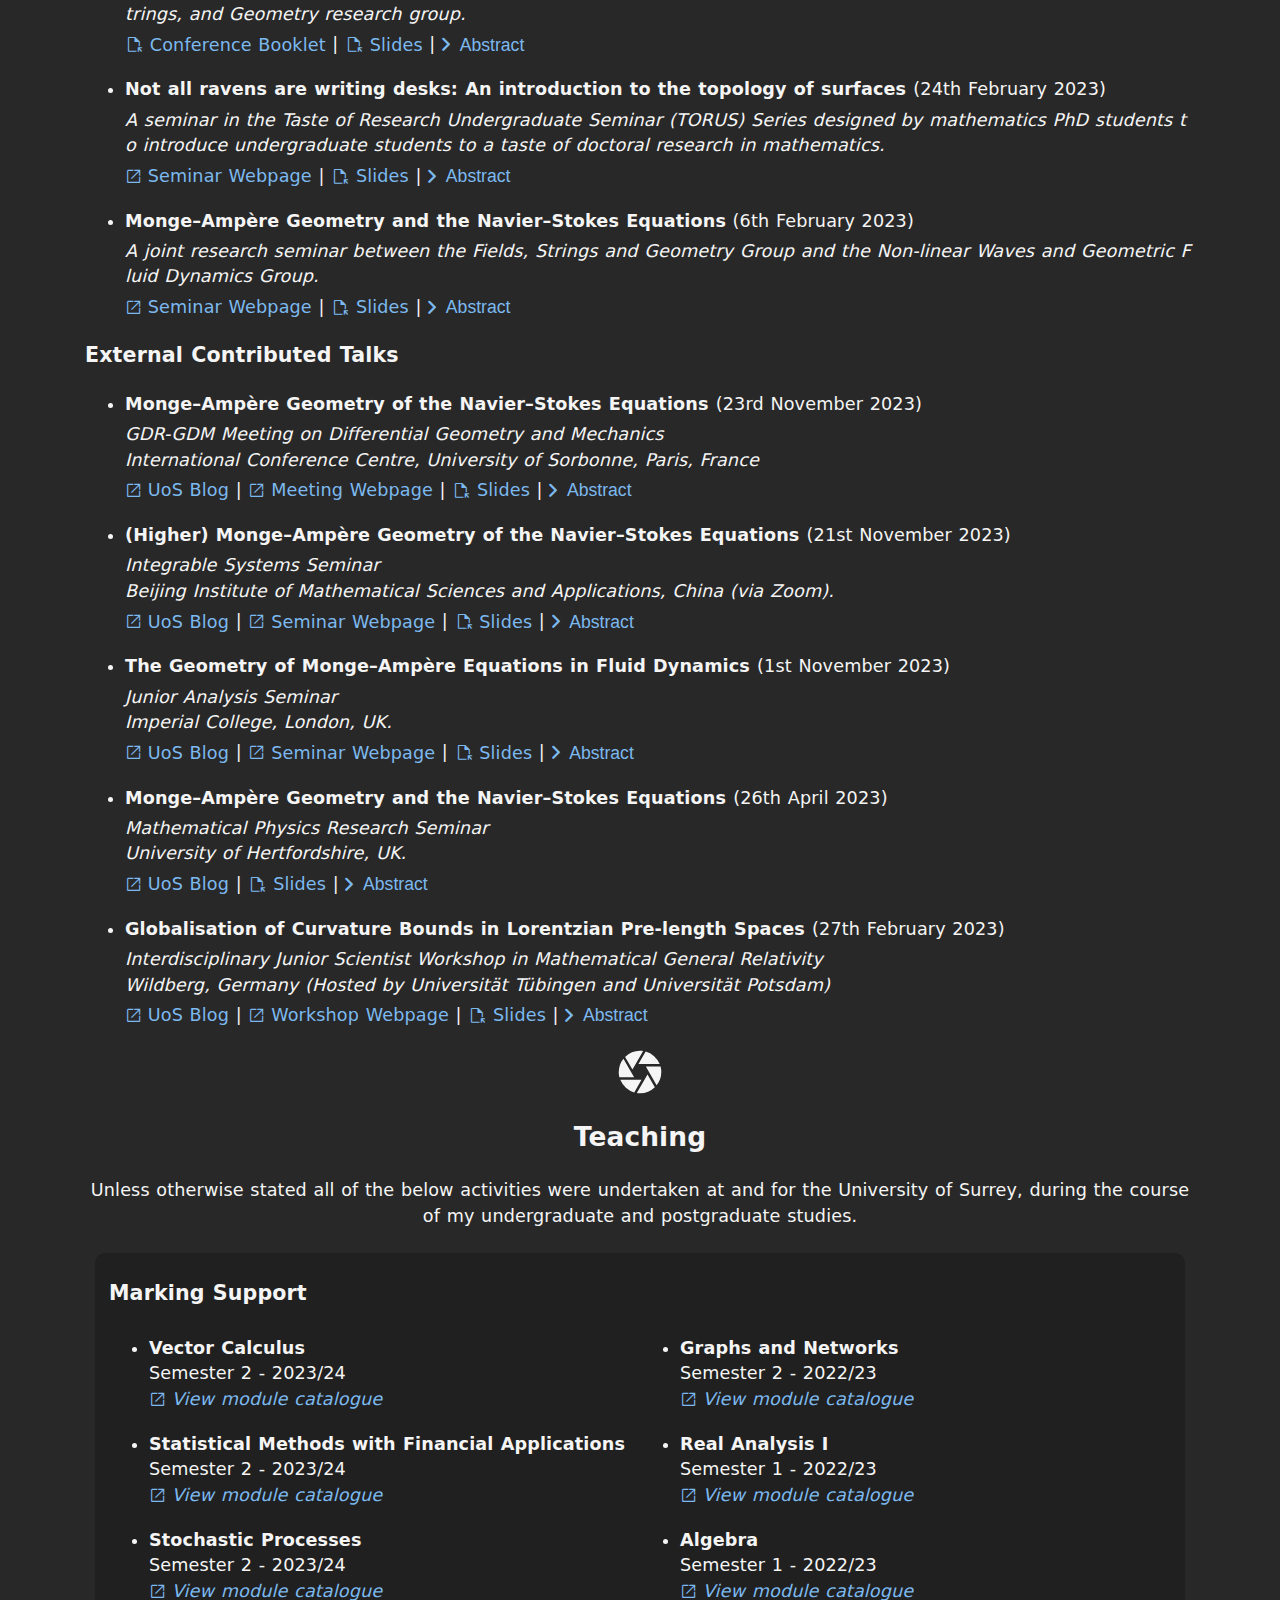
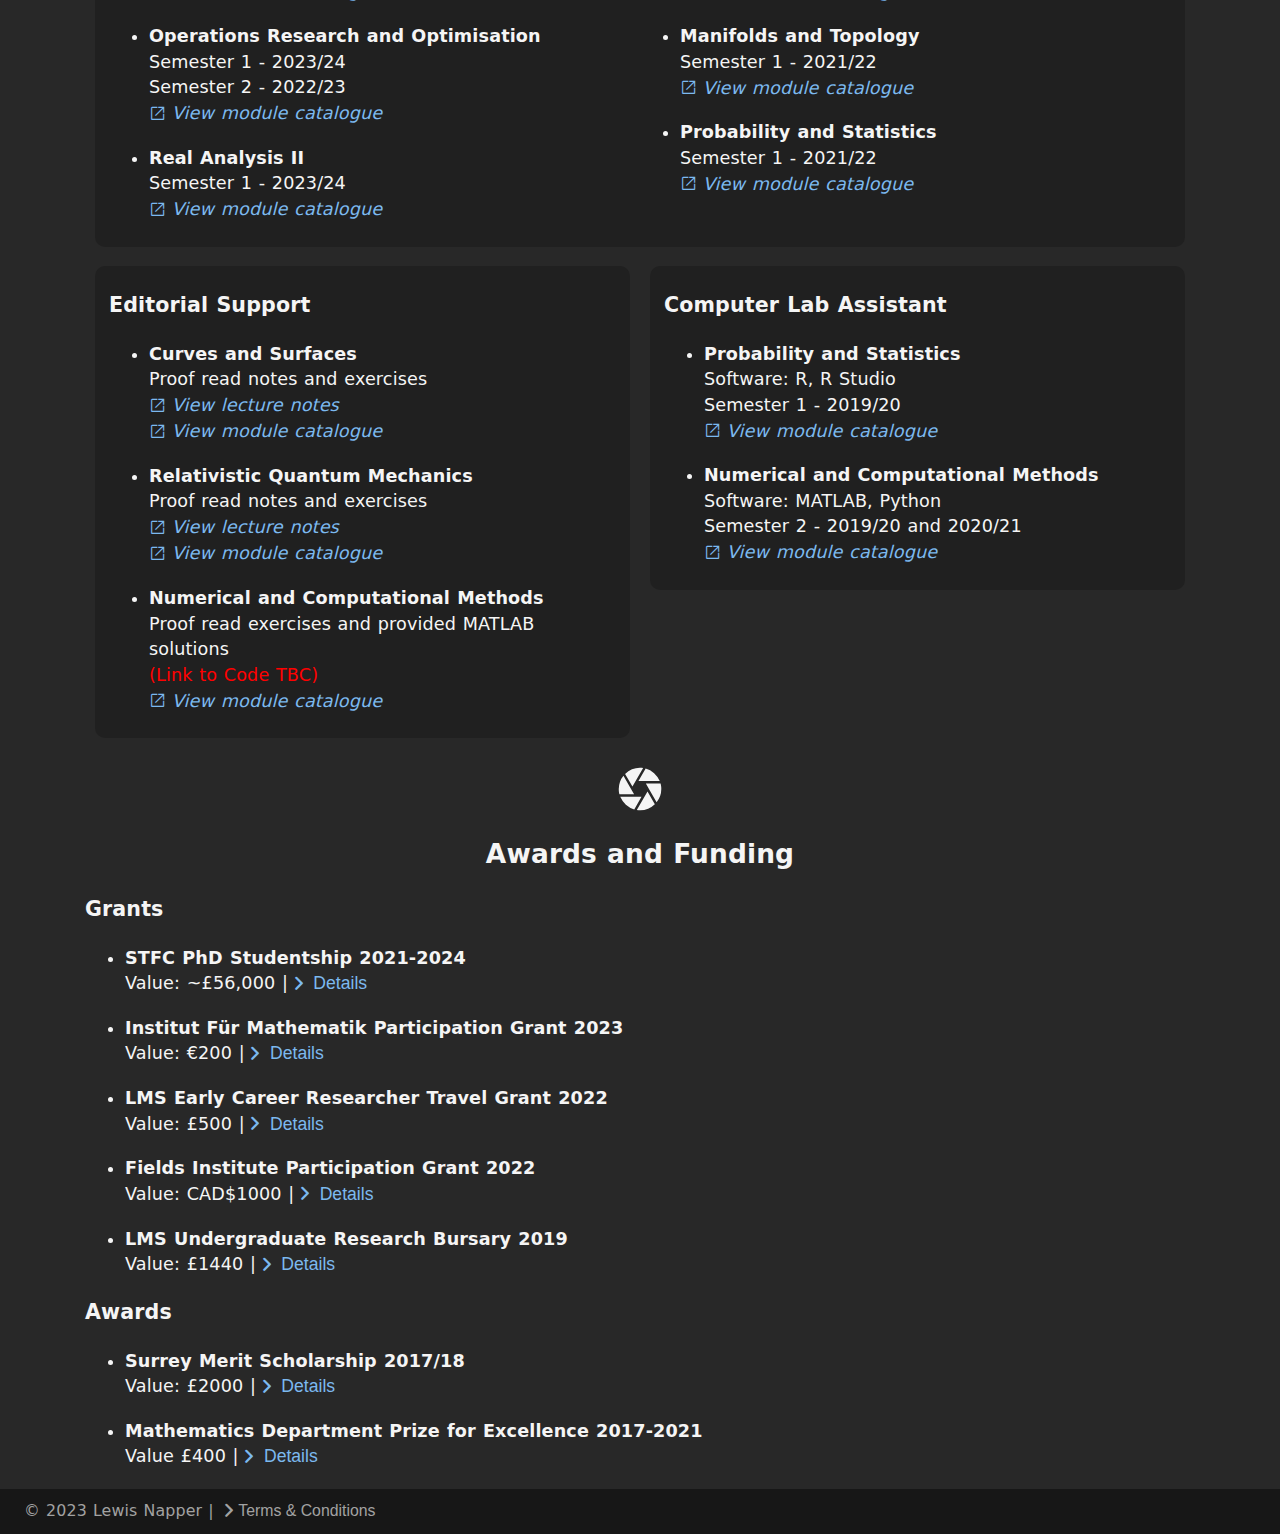
<file: academia_page/academia.html>
<!DOCTYPE html>
<html lang="en-GB">

<head>
  <meta charset="UTF-8">
  <meta http-equiv="X-UA-Compatible" content="IE=edge">
  <meta name="author" content="Lewis Napper">
  <meta name="description"
    content="Welcome to the personal portfolio of Lewis Napper! This page showcases his research applying abstract geometry to problems in mathematical physics, including fluid dynamics and general relativity. Explore the site to find out more!">
  <meta name=" robots" content="max-snippet:320, noodp, noydir">
  <meta name="viewport" content="width=device-width, initial-scale=1.0, minimum-scale=1.0">

  <title> Academia - Lewis Napper </title>

  <link rel="icon" href="../favicon.ico" type="image/x-icon" sizes="any"> <!-- Favicon -->
  <link rel="icon" href="../icon.svg" type="image/svg+xml">
  <link rel="apple-touch-icon" href="../icon.png">
  <meta name="theme-color" content="#181818" />

  <link rel="stylesheet" href="../global/main.css" type="text/css">

  <script src="https://ajax.googleapis.com/ajax/libs/jquery/3.7.1/jquery.min.js"></script> <!-- Get JQuery -->
  <script> window.jQuery || document.write('<script src="../global/jquery-3.7.1.min.js"><\/script>'); </script>
  <script src="../global/script.js"></script>
</head>

<body id="body">

  <div id="modal-overlay" class="close-modal"> </div>
  <div class="modal" id="terms-conditions-modal">
    <div class="modal-card">
      <div class="modal-title">
        <h2> Terms and Conditions </h2>
        <button class="close-modal" id="close-terms-button" type="button" aria-expanded="false"
          aria-controls="terms-conditions-modal" aria-label="close terms and conditions"> Close<i
            class="abstract-icon icon-close"></i></button>

      </div>
      <div class="modal-details">
        <p>
          In what follows, "us" and "we" refer to the author and copyright holder of this website.
          This website is hosted by Github Pages. By using this website, you accept that your data may be used
          in-line with Github's <a
            href="https://docs.github.com/en/site-policy/privacy-policies/github-privacy-statement"
            rel="noopener noreferrer" class="external-link under-overlay"> Privacy Statement</a>.
        </p>
        <p>
          This website may provide links to other World Wide Web sites and resources. You agree that we are not liable
          for the content accessed by following these links, nor for their availability or reliability.
        </p>
        <p>
          The information contained within this website is believed to be true and accurate as of the date of
          publication. We accept no responsibility for losses and/or damages incurred, whether directly or indirectly,
          resulting from use of this information.
        </p>
        <p>
          Please <a href="../contact_page/contact.html" class="under-overlay internal-link">Contact Us</a> if you
          believe
          any information herein
          to be
          erronious or have issues with links to external material.
        </p>
        <p>
          The material contained within this website is distributed under a
          CC-BY-NC-SA license. Should you wish to license material under any other terms, or claim copyright to material
          presented
          herein, <a href="../contact_page/contact.html" class="under-overlay internal-link">Contact Us</a>.
        </p>
      </div>
    </div>
  </div>

  <header class="top-nav"> <!-- Top Nav Bar -->
    <div id="nav-burger-symbol" class="nav-section"> <!-- Burger Icon -->
      <button id="menu-toggle" type="button" class="burger-button under-modal-overlay"
        aria-controls="primary-navigation" aria-expanded="false" aria-label="open/close main navigation">
        <svg class="burger-svg" fill="none" viewBox="0 0 100 100" width="45" stroke="var(--foreground-default)"
          stroke-width="4" stroke-linecap="round" stroke-linejoin="round">
          <path class="line middle" d="m 50 50 h -47 a 1 1 0 0 0 94 0"> </path>
          <path class="line middle" d="m 50 50 h 47 a 1 1 0 0 0 -94 0"> </path>
          <path class="line inner-circle" d="m 26.5 26.5 h 47 a 1 1 0 0 1 0 47 a 1 1 0 0 1 0 -47"> </path>
          <path class="line inner-circle" d="m 73.5 73.5 h -47 a 1 1 0 0 1 0 -47 a 1 1 0 0 1 0 47">
          </path>
        </svg>
      </button>
    </div>

    <div id="nav-logo-symbol" class="nav-section"> <!--My Logo -->
      <a href="../index.html" class="under-modal-overlay">
        <svg class="site-logo" alt="Site logo" title="My Personal Logo" width="45" height="45" viewBox="0 0 64 64"
          version="1.1" xmlns="https://www.w3.org/2000/svg" xmlns:xlink="https://www.w3.org/1999/xlink"
          xml:space="preserve" xmlns:serif="https://www.serif.com/">
          <circle cx="32.231" cy="32.181" r="29.632" class="logoPathNoFill logoPathThin" />
          <rect x="25.215" y="50.81" width="13.588" height="2.039" class="logoPathFill logoPathThin" />
          <rect x="25.187" y="12.393" width="13.609" height="2.039" class="logoPathFill logoPathThin" />
          <rect x="30.925" y="15.216" width="2.202" height="34.837" class="logoPathFill logoPathThin" />
          <circle cx="18.522" cy="48.03" r="2.357" class="logoPathFill logoPathThick" />
          <circle cx="45.431" cy="17.456" r="2.396" class="logoPathFill logoPathThick" />
          <circle cx="45.421" cy="47.98" r="0.781" class="logoPathFill logoPathThick" />
          <rect x="12.63" y="16.243" width="7.16" height="0.806" class="logoPathFill logoPathThin" />
          <path d="M47.841,17.737c-0.866,7.966 -7.622,14.175 -15.816,14.175c-8.781,0 -15.91,-7.129 -15.91,-15.909"
            class="logoPathNoFill logoPathThick" />
          <path d="M32.074,31.983c-8.781,0.005 -15.905,7.139 -15.9,15.919" class="logoPathNoFill logoPathThick" />
        </svg>
      </a>
    </div>

    <div id="nav-language-symbol" class="nav-section"> <!-- TBC Language Toggle -->
      <p> </p>
    </div>
  </header>

  <div id="wrapper">

    <nav class="sidebar-nav" id="sidebar-nav"> <!-- Navigation Side Panel -->
      <ul class="sidebar-text" id="primary-navigation">

        <li> <!-- Homepage Nav -->
          <div class="link-with-dropdown">
            <a class="link-next-to-dropdown" href="../index.html"> Home </a>
            <button class="dropdown-btn" type="button" aria-controls="Homepage-dropdown" aria-expanded="false"> <i
                class="icon-angle-right dropdown-icon"></i></button>
          </div>

          <ul class="dropdown-container" id="Homepage-dropdown">
            <li><a href="../index.html#aboutMe"> About Me </a></li>
            <li> <a href="../index.html#newsReel"> News and Updates </a></li>
            <li><a href="../index.html#education"> Education </a></li>
            <li><a href="../index.html#skillsExperience"> Skills and Experience </a></li>
          </ul>
        </li>

        <li> <!-- Academia Nav -->
          <div class="link-with-dropdown">
            <a class="link-next-to-dropdown" href="academia.html" id="current-page"> Academia </a>
            <button class="dropdown-btn" type="button" aria-controls="Academia-dropdown" aria-expanded="false">
              <i class="icon-angle-right dropdown-icon"></i> </button>
          </div>

          <ul class="dropdown-container" id="Academia-dropdown">
            <li> <a href="academia.html#researchInterests" class="dropdown-item-current"> Research Interests </a></li>
            <li> <a href="academia.html#publications" class="dropdown-item-current"> Publications </a></li>
            <li> <a href="academia.html#newsEvents" class="dropdown-item-current"> News and Events </a></li>
            <li> <a href="academia.html#academicPresentations" class="dropdown-item-current"> Presentations </a></li>
            <li> <a href="academia.html#teaching" class="dropdown-item-current"> Teaching </a></li>
            <li> <a href="academia.html#awardsFunding" class="dropdown-item-current"> Awards and Funding </a></li>
          </ul>
        </li>

        <li> <!-- Games Nav -->
          <div class="link-with-dropdown">
            <a class="link-next-to-dropdown" href="../games_page/video_games.html"> Gaming Stuff </a>
            <button class="dropdown-btn" type="button" aria-controls="Games-dropdown" aria-expanded="false">
              <i class="icon-angle-right dropdown-icon"></i> </button>
          </div>

          <ul class="dropdown-container" id="Games-dropdown">
            <li> <a href="../games_page/video_games.html#gameplay"> Gameplay </a></li>
            <li> <a href="../games_page/video_games.html#speedrunTech"> Speedrun Tech </a>
            </li>
            <li> <a href="../games_page/video_games.html#bugsGlitches"> Bugs and Glitches
              </a></li>
          </ul>
        </li>

        <li> <!-- Contact Nav -->
          <a href="../contact_page/contact.html"> Contact Me </a>
        </li>

        <li class="buffer-item"> </li> <!-- Blank Element So Scrolling Shows All Links -->
      </ul>
    </nav>

    <div class="overlay" id="overlay"></div> <!-- Clickable Overlay When Menu Open (Effects Keyboard Focus) -->

    <!-- Page Content-->
    <main>
      <div>
        <h1> Academia </h1>
      </div>
      <div class="container">

        <div class="section-break" id="researchInterests">
          <svg xmlns="https://www.w3.org/2000/svg" fill="#f5f5f5" height="48" viewBox="0 -960 960 960" width="48"
            title="Aperture Science Laboratories" alt="camera icon">
            <path
              d="m449-638 144-252q95 26 169 92.5T875-638H449ZM329-530 182-782q61-59 137.5-91.5T477-906q18 0 36 1.5t30 3.5L329-530ZM68-373q-7-25-10-51.5T55-478q0-76 24-144t70-123l213 372H68ZM365-71q-95-28-167.5-93.5T85-323h425L365-71Zm123 16q-21 0-40-1t-32-3l214-370 147 253q-60 58-135.5 89.5T488-55Zm324-161L597-588h295q7 28 10.5 55t3.5 53q0 73-23.5 140T812-216Z" />
          </svg>
        </div>

        <article> <!-- Research Brief -->
          <h2> Research Interests </h2>
          <p class="centered-text"> My research interests are many-fold, though predominantly revolve around geometry,
            topology, and
            PDE
            theory, as well as their application to problems in mathematical physics. Feel free to <a
              href="../contact_page/contact.html" class="under-overlay under-modal-overlay internal-link">Contact
              Me</a>
            if
            you have any questions or would like to propose a project or collaboration. What follows is a
            summary of some of my research, past and present:
          </p>

          <section class="Review-section"> <!-- MA Equations -->
            <h3> Monge&ndash;Ampère Geometry and the Topology of Vortices </h3>
            <p class="medium-para"> First and foremost, my studies focus on the application of Monge&ndash;Ampère
              geometry and higher (categorified) symplectic geometry to classifying the properties of fluid dynamical
              flows. On the geometric side, I am interested in the existence of almost (generalised, para-)complex
              structures and conditions for their integrability with respect to choices of bracket. In particular, I
              wish to use such structures to classify higher dimensional Monge&ndash;Ampère equations and extensions
              thereof.
            </p>

            <p class="medium-para"> Motivating this study is the parallel problem of providing a consistent geometric
              description of vortices in a fluid &mdash; the Poisson equation for the pressure of an incompressible
              fluid flow is of Monge&ndash;Ampère type and induces structure which acts as a diagnostic tool for the
              dominance of vorticity and strain.
            </p>

            <p class="medium-para">
              This work is in collaboration with
              <a href="https://math.univ-angers.fr/~volodya/index_uk.html" rel="noopener noreferrer"
                class="external-link under-overlay under-modal-overlay"> Volodya Rubtsov</a>
              and my supervisors <a href="https://www.surrey.ac.uk/people/martin-wolf" rel="noopener noreferrer"
                class="external-link under-overlay under-modal-overlay"> Martin Wolf</a> and
              <a href="https://www.surrey.ac.uk/people/ian-roulstone" rel="noopener noreferrer"
                class="external-link under-overlay under-modal-overlay"> Ian Roulstone</a> as
              part of my PhD and is currently funded by an
              <abbr title="Science and Technology Facilities Council">STFC</abbr> studentship.
            </p>
          </section>

          <section class="Review-section"> <!-- Lorentzian Length Spaces -->
            <h3> Synthetic Lorentizan Geometry and Globalisation of Curvature Bounds </h3>
            <p class="medium-para">
              Building on my work under the <abbr title="London Mathematical Society">LMS</abbr>
              undergraduate research bursary <a href="https://www.lms.ac.uk/grants/URBList" rel="noopener noreferrer"
                class="external-link under-overlay under-modal-overlay"> (URB-18-19-70)</a> with <a
                href="https://www.surrey.ac.uk/people/james-grant" rel="noopener noreferrer"
                class="external-link under-overlay under-modal-overlay"> James Grant</a>, I
              am interested in establishing results in the relatively new field of synthetic Lorentzian geometry. The
              fundamental objects of study are Lorentzian pre-length spaces, which are to smooth spacetimes, what metric
              spaces and Alexandrov geometry are to smooth Riemannian manifolds. Such low regularity structures are of
              special interest in general relativity. In particular, my current work involves the study of (local)
              curvature bounds via triangle comparison and the globalisation of these bounds.
            </p>

            <p class="medium-para">
              This work is part of a current collaboration with <a
                href="https://ufind.univie.ac.at/de/person.html?id=49261" rel="noopener noreferrer"
                class="external-link under-overlay under-modal-overlay"> Tobias Beran</a>, <a
                href="https://ufind.univie.ac.at/de/person.html?id=114757" rel="noopener noreferrer"
                class="external-link under-overlay under-modal-overlay"> Felix Rott</a>, and <a
                href="https://www.cardiff.ac.uk/people/view/2634069-harvey-john" rel="noopener noreferrer"
                class="external-link under-overlay under-modal-overlay"> John Harvey</a>.
            </p>
          </section>

          <section class="Review-section"> <!-- Spin Chains -->
            <h3> The Algebraic Bethe Ansatz for su(2) Spin Chains and Beyond </h3>
            <p class="medium-para">
              Finally, the topic of my MMath final year thesis concerned the application of the Algebraic Bethe Ansatz
              to particles with spin, in particular to isotropic Heisenberg chains of particles with fundamental
              representation given by su(2) and su(3). The nested Bethe equations and their eigenvalues were re-derived
              in full detail and preliminary steps towards the construction of the universal R-matrix were made.
            </p>

            <p class="medium-para">
              This work was carried out under the supervision of <a
                href="https://www.surrey.ac.uk/people/alessandro-torrielli" rel="noopener noreferrer"
                class="external-link under-overlay under-modal-overlay"> Alessandro Torrielli</a>
              and
              <a href="https://www.surrey.ac.uk/people/andrea-prinsloo" rel="noopener noreferrer"
                class="external-link under-overlay under-modal-overlay"> Andrea Prinsloo</a>.
            </p>
          </section>

        </article>

        <div class="section-break" id="publications">
          <svg xmlns="https://www.w3.org/2000/svg" fill="#f5f5f5" height="48" viewBox="0 -960 960 960" width="48"
            title="Aperture Science Laboratories" alt="camera icon">
            <path
              d="m449-638 144-252q95 26 169 92.5T875-638H449ZM329-530 182-782q61-59 137.5-91.5T477-906q18 0 36 1.5t30 3.5L329-530ZM68-373q-7-25-10-51.5T55-478q0-76 24-144t70-123l213 372H68ZM365-71q-95-28-167.5-93.5T85-323h425L365-71Zm123 16q-21 0-40-1t-32-3l214-370 147 253q-60 58-135.5 89.5T488-55Zm324-161L597-588h295q7 28 10.5 55t3.5 53q0 73-23.5 140T812-216Z" />
          </svg>
        </div>

        <article> <!-- Publications Section -->
          <h2> Publications </h2>

          <h3> Preprints (In Review) </h3>
          <ul>
            <li> <!-- Toponogov Globalization -->
              <b> A Toponogov globalisation result for Lorentzian length spaces </b> (2023)
              <p class="small-para">
                <em> with Tobias Beran, John Harvey, and Felix Rott <br> doi: 10.48550/arXiv.2309.12733
                </em>
              </p>

              <a href="https://arxiv.org/abs/2309.12733" rel="noopener noreferrer"
                class="external-link under-overlay under-modal-overlay">
                ArXiv</a>
              |
              <a href="academia_docs/Lorentzian_Toponogov_Paper.pdf" rel="noopener noreferrer"
                class="local-download under-overlay under-modal-overlay"> PDF</a>
              |
              <button class="abstract-link under-overlay under-modal-overlay" type="button" aria-expanded="false"
                aria-controls="Preprint3">
                <i class="abstract-icon icon-angle-right"></i> Abstract
              </button>

              <p class="small-para abstract-container" id="Preprint3">
                <em> In the synthetic geometric setting introduced by Kunzinger and Sämann, we present an analogue of
                  Toponogov's Globalisation Theorem which applies to Lorentzian length spaces with lower (timelike)
                  curvature bounds. Our approach utilises a "cat's cradle" construction akin to that which appears in
                  several proofs in the metric setting. On the road to our main result, we also provide a lemma
                  regarding the subdivision of triangles in spaces with a local lower curvature bound and a synthetic
                  Lorentzian version of the Lebesgue Number Lemma. Several properties of time functions and the null
                  distance on globally hyperbolic Lorentzian length spaces are also highlighted. We conclude by
                  presenting several applications of our results, including versions of the Bonnet&ndash;Myers
                  Theorem and Splitting Theorem to Lorentzian length spaces with local lower curvature bounds, as well
                  as discussion of stability of curvature bounds under Gromov&ndash;Hausdorff convergence.
                </em>
              </p>
            </li>

            <li> <!-- Alexandrov Globalization -->
              <b> Alexandrov's Patchwork and the Bonnet&ndash;Myers Theorem for Lorentzian (pre-)length spaces </b>
              (2023)
              <p class="small-para">
                <em> with Tobias Beran and Felix Rott <br> doi: 10.48550/arXiv.2302.11615 </em>
              </p>

              <a href="https://arxiv.org/abs/2302.11615" rel="noopener noreferrer"
                class="external-link under-overlay under-modal-overlay">
                ArXiv</a>
              |
              <a href="academia_docs/Lorentzian_Alexandrov_Paper.pdf" rel="noopener noreferrer"
                class="local-download under-overlay under-modal-overlay"> PDF</a>
              |
              <button class="abstract-link under-overlay under-modal-overlay" type="button" aria-expanded="false"
                aria-controls="Preprint2">
                <i class="abstract-icon icon-angle-right"></i> Abstract
              </button>

              <p class="small-para abstract-container" id="Preprint2">
                <em> We present several key results for Lorentzian pre-length spaces with global timelike curvature
                  bounds. Most significantly, we construct a Lorentzian analogue to Alexandrov's Patchwork, thus proving
                  that suitably nice Lorentzian pre-length spaces with local upper timelike curvature bound also satisfy
                  a corresponding global upper bound. Additionally, for spaces with global lower bound on their timelike
                  curvature, we provide a Bonnet&ndash;Myers style result, constraining their finite diameter.
                  Throughout, we make the natural comparisons to the metric case, concluding with a discussion of
                  potential applications and ongoing work.
                </em>
              </p>
            </li>

            <li> <!-- MA Equations -->
              <b> Monge&ndash;Ampère Geometry and Vortices </b> (2023)

              <p class="small-para">
                <em> with Ian Roulstone, Volodya Rubtsov, and Martin Wolf <br> doi: 10.48550/arXiv.2302.11604 </em>
              </p>

              <a href="https://arxiv.org/abs/2302.11604" rel="noopener noreferrer"
                class="external-link under-overlay under-modal-overlay">
                ArXiv</a>
              |
              <a href="academia_docs/Geometry_Vortices_Paper.pdf" rel="noopener noreferrer"
                class="local-download under-overlay under-modal-overlay"> PDF</a>
              |
              <button class="abstract-link under-overlay under-modal-overlay" type="button" aria-expanded="false"
                ariacontrols="Preprint1">
                <i class="abstract-icon icon-angle-right"></i> Abstract
              </button>

              <div class="abstract-container" id="Preprint1">
                <p class="small-para">
                  <em> We introduce a new approach to Monge&ndash;Ampère geometry based on techniques from higher
                    symplectic geometry. Our work is motivated by the application of Monge&ndash;Ampère geometry to the
                    Poisson equation for the pressure that arises for incompressible Navier&ndash;Stokes flows. Whilst
                    this equation constitutes an elliptic problem for the pressure, it can also be viewed as a
                    non-linear partial differential equation connecting the pressure, the vorticity, and the
                    rate-of-strain. As such, it is a key diagnostic relation in the quest to understand the formation of
                    vortices in turbulent flows. We study this equation via the (higher) Lagrangian submanifold it
                    defines in the cotangent bundle to the configuration space of the fluid.
                  </em>
                </p>

                <p class="small-para">
                  <em> Using our definition of a (higher) Monge&ndash;Ampère structure, we study an associated metric on
                    the cotangent bundle together with its pull-back to the (higher) Lagrangian submanifold. The
                    signatures of these metrics are dictated by the relationship between vorticity and rate-of-strain,
                    and their scalar curvatures can be interpreted in a physical context in terms of the accumulation of
                    vorticity, strain, and their gradients. We show explicity, in the case of two-dimensional flows, how
                    topological information can be derived from the Monge-Ampere geometry of the Lagrangian submanifold.
                    We also demonstrate how certain solutions to the three-dimensional incompressible
                    Navier&ndash;Stokes equations, such as Hill's spherical vortex and an integrable case of
                    Arnol'd&ndash;Beltrami&ndash;Childress flow, have symmetries that facilitate a formulation of these
                    solutions from the perspective of (higher) symplectic reduction.
                  </em>
                </p>
              </div>
            </li>
          </ul>

          <h3> Reports (unpublished) </h3>
          <ul>
            <li> <!-- Confirmation Report -->
              <b> Monge&ndash;Ampère Geometry and Vortices &mdash; Confirmation Report </b> (2023)
              <p class="small-para">
                <em> Supervised by Martin Wolf and Ian Roulstone </em> <br>
              </p>
              <a href="academia_docs/Confirmation_Report.pdf" rel="noopener noreferrer"
                class="local-download under-overlay under-modal-overlay"> PDF</a>
            </li>

            <li> <!-- Master's Thesis -->
              <b> The algebraic Bethe ansatz for <em> SU(2) </em> spin chains and beyond &mdash; Master's
                Thesis </b> (2021)
              <p class="small-para">
                <em> Supervised by Alessandro Torrielli and Andrea Prinsloo </em> <br>
                <em class="redColor"> (Document To Appear) </em>
              </p>
            </li>
          </ul>

        </article>

        <div class="section-break" id="newsEvents">
          <svg xmlns="https://www.w3.org/2000/svg" fill="#f5f5f5" height="48" viewBox="0 -960 960 960" width="48"
            title="Aperture Science Laboratories" alt="camera icon">
            <path
              d="m449-638 144-252q95 26 169 92.5T875-638H449ZM329-530 182-782q61-59 137.5-91.5T477-906q18 0 36 1.5t30 3.5L329-530ZM68-373q-7-25-10-51.5T55-478q0-76 24-144t70-123l213 372H68ZM365-71q-95-28-167.5-93.5T85-323h425L365-71Zm123 16q-21 0-40-1t-32-3l214-370 147 253q-60 58-135.5 89.5T488-55Zm324-161L597-588h295q7 28 10.5 55t3.5 53q0 73-23.5 140T812-216Z" />
          </svg>
        </div>

        <article> <!-- News Section-->
          <h2> News and Events </h2>

          Browse for news from my studies, including visits to workshops and conferences (see below for
          events at which I have given talks), as well as my progress in obtaining my Ph.D.
          <div class="slider-padding"></div>

          <div class="card-carousel">
            <div class="slider-container">
              <div class="cards" id="cards">

                <div class="card" id="paris-card" data-index="0" data-status="activeMiddle" loading="lazy">
                  <div>
                    <div class="card-title">
                      <h3 class="card-name"> Géométrie Différentielle et Mécanique Research Network Meeting
                      </h3>
                      <p class="card-date"> University of Sorbonne, Paris, France <br> 21-24 November 2023 </p>

                      <p class="card-details">
                        Lewis Napper visited Paris to give an invited talk at the bi-annual meeting associated with the
                        'Géométrie Différentielle et Mécanique' French Research Network (CNRS GDR-GDM), held in the
                        international conference centre at the University of Sorbonne. Lewis
                        spoke in a session on the 23rd November (see <a href="academia.html#academicPresentations"
                          class="under-overlay under-modal-overlay internal-link">Presentations</a>
                        below).
                        <br> <br>
                        <a href="https://gdr-gdm.univ-lr.fr/paris-2023/index.php?page=home&lang=fr"
                          rel="noopener noreferrer" class="external-link under-overlay under-modal-overlay">
                          Event Page</a>
                        |
                        <a href="https://blogs.surrey.ac.uk/mathsresearch/2023/11/26/lewis-napper-visits-paris-sorbonne-and-speaks-at-a-conference-on-differential-geometry-and-mechanics/"
                          rel="noopener noreferrer" class="external-link under-overlay under-modal-overlay">
                          UoS Blog</a>
                      </p>
                    </div>
                  </div>
                </div>

                <div class="card" id="oxford-card" data-index="1" data-status="activeRight"
                  onclick="handleSliderRight()" loading="lazy">
                  <div>
                    <div class="card-title">
                      <h3 class="card-name">Summer School on Machine Learning in Mathematical
                        Physics
                      </h3>
                      <p class="card-date"> University of Oxford, UK <br> 17-21 July 2023 </p>

                      <p class="card-details">
                        Lewis Napper visited the University of Oxford's physics department to
                        attend an intensive summer school on Machine Learning in Mathematics and
                        Theoretical Physics, covering topics
                        such as transformer architecture, reinforcement learning, and quantum
                        annealing, as well as their
                        application in knot theory, string theory, and differential geometry.
                        <br> <br>
                        <a href="https://mlinmathsandphysics2023.web.ox.ac.uk/home" rel="noopener noreferrer"
                          class="external-link under-overlay under-modal-overlay">
                          Event Page</a>
                        |
                        <a href="https://blogs.surrey.ac.uk/mathsresearch/2023/07/19/lewis-napper-attends-summer-school-on-machine-learning-in-physics-at-oxford-university/"
                          rel="noopener noreferrer"
                          class="external-link under-overlay under-modal-overlay link-back-card" tabindex="-1">
                          UoS Blog</a>
                      </p>
                    </div>
                  </div>
                </div>

                <div class="card" id="lms-card" data-index="2" data-status="inactive" loading="lazy">
                  <div>
                    <div class="card-title">
                      <h3 class="card-name"> Kings and Queens of Gravity Workshop
                      </h3>
                      <p class="card-date"> London Mathematical Society, UK <br> 30-31 March 2023 </p>

                      <p class="card-details">
                        Lewis Napper visited the home of the London Mathematical Society, de Morgan House in London, to
                        attend
                        days two and three of a three day workshop on the application of analysis, PDE theory, and
                        differential geometry to general relativity. The event was organised by Queen Mary University
                        London and King's College London.
                        <br> <br>
                        <a href="https://sites.google.com/view/kqofgravitymarch2023/home" rel="noopener noreferrer"
                          class="external-link under-overlay under-modal-overlay link-back-card" tabindex="-1">
                          Event Page</a>

                      </p>
                    </div>
                  </div>
                </div>

                <div class="card" id="wildberg-card" data-index="3" data-status="inactive" loading="lazy">
                  <div>
                    <div class="card-title">
                      <h3 class="card-name">Interdisciplinary Junior Scientist Workshop on
                        Mathmatical General Relativity
                      </h3>
                      <p class="card-date">Wildberg, Germany <br> 26 February - 10 March 2023 </p>

                      <p class="card-details">
                        Lewis Napper visited Haus Saron in Wildberg, Germany to attend a two
                        week Junior Scientist Workshop on General Relativity, organised by the
                        Universities of Potsdam and Tübingen. He spoke about "Globalisation of
                        timelike curvature bounds in Lorentzian length
                        spaces" on day two of the event (see <a href="academia.html#academicPresentations"
                          class="under-overlay under-modal-overlay link-back-card" tabindex="-1">Presentations</a>
                        below).
                        <br> <br>
                        <a href="https://www.math.uni-potsdam.de/grworkshop" rel="noopener noreferrer"
                          class="external-link under-overlay under-modal-overlay link-back-card" tabindex="-1">
                          Event Page</a>
                        |
                        <a href="https://blogs.surrey.ac.uk/mathsresearch/2023/03/12/lewis-napper-speaks-at-two-week-workshop-on-mathematical-general-relativity-in-germany/"
                          rel="noopener noreferrer"
                          class="external-link under-overlay under-modal-overlay link-back-card" tabindex="-1">
                          UoS Blog</a>
                      </p>
                    </div>
                  </div>
                </div>

                <div class="card" id="confirmation-card" data-index="4" data-status="inactive" loading="lazy">
                  <div>
                    <div class="card-title">
                      <h3 class="card-name">PhD Confirmation Viva
                      </h3>
                      <p class="card-date">University of Surrey, UK <br> 17 January 2023 </p>

                      <p class="card-details">
                        Lewis Napper passed his PhD Confirmation Viva! His project was titled
                        "Monge&ndash;Ampère geometry and the topology of vortices" and was
                        supervised by Martin Wolf and Ian Roulstone. The examiners were Jan
                        Gutowski and Paul Skerritt. Now onwards to the rest of the PhD!
                        <br> <br>
                        <a href="https://blogs.surrey.ac.uk/mathsresearch/2023/01/29/lewis-napper-passes-phd-confirmation-examination/"
                          rel="noopener noreferrer"
                          class="external-link under-overlay under-modal-overlay link-back-card" tabindex="-1">
                          UoS Blog</a>
                      </p>
                    </div>
                  </div>
                </div>

                <div class="card" id="fields-card" data-index="5" data-status="inactive" loading="lazy">
                  <div>
                    <div class=" card-title">
                      <h3 class="card-name">Workshop on Mathematical Relativity, Scalar Curvature,
                        and Synthetic Lorentzian Geometry
                      </h3>
                      <p class="card-date">Fields Institute, Canada <br> 3-7 October 2022
                      </p>

                      <p class="card-details">
                        Lewis Napper visited the Fields Institute in Toronto, Canada to
                        participate in their Workshop on Mathematical Relativity, Scalar
                        Curvature, and Synthetic Lorentzian Geometry, as part of a thematic
                        programme on Non-smooth Riemannian and Lorentzian Geometry. Topics
                        included optimal transport, causal sets, and Lorentzian length spaces.
                        <br> <br>
                        <a href="http://www.fields.utoronto.ca/activities/22-23/nonsmooth-relativity"
                          rel="noopener noreferrer"
                          class="external-link under-overlay under-modal-overlay link-back-card" tabindex="-1">
                          Event Page</a>
                        |
                        <a href="https://blogs.surrey.ac.uk/mathsresearch/2022/10/02/roberto-donofrio-and-lewis-napper-attend-geometry-programme-at-the-fields-institute-in-canada/"
                          rel="noopener noreferrer"
                          class="external-link under-overlay under-modal-overlay link-back-card" tabindex="-1">
                          UoS Blog</a>
                      </p>
                    </div>
                  </div>
                </div>

                <div class="card" id="semps-card" data-index="6" data-status="activeLeft" onclick="handleSliderLeft()"
                  loading="lazy">
                  <div>
                    <div class=" card-title">
                      <h3 class="card-name"> South East Mathematical Physics Seminar 16
                      </h3>
                      <p class="card-date"> University of Surrey, UK <br> 28 April 2022
                      </p>

                      <p class="card-details">
                        Lewis Napper attended the 16th session of the South East Mathematical Physics Seminar (SEMPS) at
                        the University of Surrey. The LMS funded seminar is a collaboration between universities in the
                        south east
                        of the United Kingdom and covers topics including general relativity, string theory, and
                        integrable systems.
                        <br> <br>
                        <a href="https://sites.google.com/view/semps-at-surrey-2022/home" rel="noopener noreferrer"
                          class="external-link under-overlay under-modal-overlay link-back-card" tabindex="-1">
                          Event Page</a>
                        |
                        <a href="https://blogs.surrey.ac.uk/mathsresearch/2022/04/22/andrea-prinsloo-and-alessandro-torrielli-organise-the-2022-south-east-mathematical-physics-seminar-at-surrey/"
                          rel="noopener noreferrer"
                          class="external-link under-overlay under-modal-overlay link-back-card" tabindex="-1">
                          UoS Blog</a>
                      </p>
                    </div>
                  </div>
                </div>
              </div>

              <div class=" slider-navigation">
                <button class="slider-button slider-button-left under-overlay under-modal-overlay" type="button"
                  id="carousel-left-button" aria-controls="cards" onclick="handleSliderLeft()"
                  aria-label="previous card in carousel">
                  <i class="icon-angle-left slider-angle slider-angle-left" alt="Previous Event"></i>
                </button>
                <div class="slider-navigation-padding"></div>
                <button class="slider-button slider-button-right under-overlay under-modal-overlay" type="button"
                  id="carousel-right-button" aria-controls="cards" onclick="handleSliderRight()"
                  aria-label="next card in carousel">
                  <i class="icon-angle-right slider-angle slider-angle-right" alt="Next Event"></i>
                </button>
              </div>
            </div>
          </div>

          <div class="slider-padding"></div>
        </article>

        <div class="section-break" id="academicPresentations">
          <svg xmlns="https://www.w3.org/2000/svg" fill="#f5f5f5" height="48" viewBox="0 -960 960 960" width="48"
            title="Aperture Science Laboratories" alt="camera icon">
            <path
              d="m449-638 144-252q95 26 169 92.5T875-638H449ZM329-530 182-782q61-59 137.5-91.5T477-906q18 0 36 1.5t30 3.5L329-530ZM68-373q-7-25-10-51.5T55-478q0-76 24-144t70-123l213 372H68ZM365-71q-95-28-167.5-93.5T85-323h425L365-71Zm123 16q-21 0-40-1t-32-3l214-370 147 253q-60 58-135.5 89.5T488-55Zm324-161L597-588h295q7 28 10.5 55t3.5 53q0 73-23.5 140T812-216Z" />
          </svg>
        </div>

        <article> <!-- Presentation Section -->
          <h2> Presentations </h2>

          <h3> University of Surrey Mathematics Department</h3>
          <ul>
            <li> <!-- PGR Conference -->
              <b> Monge&ndash;Ampère Geometry and the Navier&ndash;Stokes Equations </b> (29th
              March 2023)
              <p class="small-para">
                <em> A talk contributed as part of the first PGR Mathematics Conference, representing the work of
                  students in the Fields, Strings, and Geometry research group. </em>
              </p>

              <a href="academia_docs/PGR_Conference_Booklet.pdf" rel="noopener noreferrer"
                class="local-download under-overlay under-modal-overlay"> Conference Booklet</a>
              |
              <a href="academia_docs/PGR_Talk.pdf" rel="noopener noreferrer"
                class="local-download under-overlay under-modal-overlay">
                Slides</a>
              |
              <button class="abstract-link under-overlay under-modal-overlay" type="button" aria-expanded="false"
                aria-controls="UoS_Presentation1"> <i class="abstract-icon icon-angle-right"></i> Abstract
              </button>

              <p class="small-para abstract-container" id="UoS_Presentation1">
                <em> For partial differential equations of Monge-Ampère type, it has been shown that solutions
                  correspond to Lagrangian submanifolds of the associated phase space. Building from the observation
                  that the Poisson equation for the pressure of an incompressible, two-dimensional, Navier-Stokes flow
                  is a Monge-Ampère equation, this talk introduces a framework for studying fluid dynamics using
                  properties of the aforementioned submanifolds. In particular, it is noted that such a submanifold may
                  be equipped with a metric whose signature acts as a diagnostic for the dominance of vorticity and
                  strain. We provide an illustrative example in two dimensions and probe the motivational question:
                  ‘What is a vortex?’ We conclude with comments on extensions to fluid flows in higher dimensions and
                  some open questions.
                </em>
              </p>
            </li>

            <li> <!-- Ravens Presentation -->
              <b> Not all ravens are writing desks: An introduction to the topology of surfaces </b> (24th February
              2023)
              <p class="small-para">
                <em> A seminar in the Taste of Research Undergraduate Seminar (TORUS) Series designed by
                  mathematics PhD students to introduce undergraduate students to a taste of
                  doctoral research in mathematics.
                </em>
              </p>

              <a href="https://www.surrey.ac.uk/events/20230224-not-all-ravens-are-writing-desks-introduction-topology-surfaces"
                rel="noopener noreferrer" class="external-link under-overlay under-modal-overlay">
                Seminar Webpage</a>
              |
              <a href="academia_docs/TORUS_Talk.pdf" rel="noopener noreferrer"
                class="local-download under-overlay under-modal-overlay">
                Slides</a>
              |
              <button class="abstract-link under-overlay under-modal-overlay" type="button" aria-expanded="false"
                aria-controls="UoS_Presentation2">
                <i class="abstract-icon icon-angle-right"></i> Abstract
              </button>

              <p class="small-para abstract-container" id="UoS_Presentation2">
                <em> In the tale Alice in Wonderland, Lewis Carroll asks "Why is a raven like a writing desk?" With this
                  open question in mind, we provide a short pedagogical introduction to the topology of surfaces,
                  touching on the notions of orientability, open and closed surfaces, and curvature. Most of our
                  attention will be paid to the concept of genus, which is loosely described by the number of holes a
                  closed surface has. Following some illustrative examples, we shall apply the theory to the question at
                  hand, conclusively stating conditions under which a writing desk is topologically equivalent to a
                  raven. Given time, we shall relate these ideas to current research into fluid dynamics, space-times,
                  and string theory.
                </em>
              </p>
            </li>

            <li> <!-- FSG Seminar -->
              <b> Monge&ndash;Ampère Geometry and the Navier&ndash;Stokes Equations</b> (6th February
              2023)
              <p class="small-para">
                <em> A joint research seminar between the Fields, Strings and Geometry Group and the Non-linear Waves
                  and Geometric Fluid Dynamics Group. </em>
              </p>

              <a href="https://www.surrey.ac.uk/events/20230206-monge-ampere-geometry-and-navier-stokes-equations"
                rel="noopener noreferrer" class="external-link under-overlay under-modal-overlay">
                Seminar Webpage</a>
              |
              <a href="academia_docs/FSG_Seminar.pdf" rel="noopener noreferrer"
                class="local-download under-overlay under-modal-overlay">
                Slides</a>
              |
              <button class="abstract-link under-overlay under-modal-overlay" type="button" aria-expanded="false"
                aria-controls="UoS_Presentation3">
                <i class="abstract-icon icon-angle-right"></i> Abstract
              </button>

              <p class="small-para abstract-container" id="UoS_Presentation3">
                <em> For partial differential equations of Monge-Ampère type, it has been shown that solutions
                  correspond to Lagrangian submanifolds of the associated phase space. Building from the observation
                  that the Poisson equation for the pressure of an incompressible, two-dimensional, Navier-Stokes flow
                  is a Monge-Ampère equation, this talk introduces a framework for studying fluid dynamics using
                  properties of the aforementioned submanifolds. In particular, it is noted that such a submanifold may
                  be equipped with a metric whose signature acts as a diagnostic for the dominance of vorticity and
                  strain. We provide an illustrative example in two dimensions and probe the motivational question:
                  ‘What is a vortex?’ We conclude with comments on extensions to fluid flows in higher dimensions and
                  some open questions.
                </em>
              </p>
            </li>
          </ul>

          <h3> External Contributed Talks </h3>
          <ul>
            <li> <!-- Paris Talk -->
              <b> Monge&ndash;Ampère Geometry of the Navier&ndash;Stokes Equations </b> (23rd
              November 2023)
              <p class="small-para">
                <em> GDR-GDM Meeting on Differential Geometry and Mechanics <br> International Conference Centre,
                  University of Sorbonne, Paris, France
                </em>
              </p>

              <a href="https://blogs.surrey.ac.uk/mathsresearch/2023/11/26/lewis-napper-visits-paris-sorbonne-and-speaks-at-a-conference-on-differential-geometry-and-mechanics/"
                rel="noopener noreferrer" class="external-link under-overlay under-modal-overlay">
                UoS Blog</a>
              |
              <a href="https://gdr-gdm.univ-lr.fr/paris-2023/index.php?page=home&lang=fr" rel="noopener noreferrer"
                class="external-link under-overlay under-modal-overlay">
                Meeting Webpage</a>
              |
              <a href="academia_docs/Paris_Talk.pdf" rel="noopener noreferrer"
                class="local-download under-overlay under-modal-overlay"> Slides</a>
              |
              <button class="abstract-link under-overlay under-modal-overlay" type="button" aria-expanded="false"
                aria-controls="External_Presentation1">
                <i class="abstract-icon icon-angle-right"></i> Abstract
              </button>

              <p class="small-para abstract-container" id="External_Presentation1">
                <em> In this short primer to the paper 'Monge&ndash;Ampère Geometry and Vortices,' we recap the concepts
                  of Monge&ndash;Ampère equations and their associated structures, before applying them to the Poisson
                  equation for the pressure arising from the Navier&ndash;Stokes equations under the assumptions of
                  incompressibility and inhomogeneity of density. In particular, we show that the associated
                  Lychagin&ndash;Rubtsov metric on the phase space of the
                  flow encodes the Laplacian of pressure, while the pull-back of this metric to a Lagrangian
                  submanifold (which represents a solution of the origina parital differential equation) has
                  eigenvalues
                  and signature determined by the dominance of vorticity and strain. We conclude with comments on how
                  this setup generalises to a framework which is both spatially covariant and multisymplectic in nature
                  in higher dimensions, and infer a
                  Weiss&ndash;Okubo criterion for fluid flows on an arbitrary Riemannian manifold.
                </em>
              </p>
            </li>

            <li> <!-- BIMSA Talk -->
              <b> (Higher) Monge&ndash;Ampère Geometry of the Navier&ndash;Stokes Equations </b> (21st
              November 2023)
              <p class="small-para">
                <em> Integrable Systems Seminar <br> Beijing Institute of Mathematical Sciences and Applications, China
                  (via Zoom).
                </em>
              </p>

              <a href="https://blogs.surrey.ac.uk/mathsresearch/2023/11/20/lewis-napper-gives-a-virtual-seminar-at-bimsa-in-beijing-on-monge-ampere-geometry-and-vortices/"
                rel="noopener noreferrer" class="external-link under-overlay under-modal-overlay">
                UoS Blog</a>
              |
              <a href="https://www.bimsa.cn/newsinfo/797407.html" rel="noopener noreferrer"
                class="external-link under-overlay under-modal-overlay">
                Seminar Webpage</a>
              |
              <a href="academia_docs/BIMSA_Seminar.pdf" rel="noopener noreferrer"
                class="local-download under-overlay under-modal-overlay"> Slides</a>
              |
              <button class="abstract-link under-overlay under-modal-overlay" type="button" aria-expanded="false"
                aria-controls="External_Presentation1">
                <i class="abstract-icon icon-angle-right"></i> Abstract
              </button>

              <div class="abstract-container" id="External_Presentation1">
                <p class="medium-para">
                  <em>
                    The Poisson equation for the pressure of a homoheneous, incompressible Navier&ndash;Stokes flow is a
                    key diagnostic relation for understanding the formation of vortices in turbulence. Building on the
                    observation that, in two dimensions, the aforementioned equations is a Monge&ndash;Ampère equation
                    for the stream function, this talk introduces a framework for studying the relation from the
                    perspective of (multi-)symplectic geometry.
                  </em>
                </p>
                <p class="medium-para">
                  <em>
                    While reviewing the geometry of Monge&ndash;Ampère equations presented by Rubtsov, D'Onofrio, and
                    Roulstone in earlier seminars of this series, we demonstrate how an associated metric on the phase
                    space of a two-dimensional fluid flow encodes the dominance of vorticity and strain. We then
                    discuss how multi-symplectic geometry may be used to generalise to fluid flows on Riemannian
                    manifolds in higher dimensions, culminating in a Weiss&ndash;Okubo-type criterion in these
                    cases. Throughout, we make comments on how the signatures and curvatures of our structures may be
                    interpreted in terms of the geometric and topological properties of vortices.
                  </em>
                </p>
              </div>
            </li>

            <li> <!-- Imperial Talk -->
              <b> The Geometry of Monge&ndash;Ampère Equations in Fluid Dynamics </b> (1st November 2023)
              <p class="small-para">
                <em> Junior Analysis Seminar <br> Imperial College, London, UK.
                </em>
              </p>

              <a href="https://blogs.surrey.ac.uk/mathsresearch/2023/11/08/lewis-napper-gives-a-seminar-at-imperial-college-on-the-monge-ampere-equations/"
                rel="noopener noreferrer" class="external-link under-overlay under-modal-overlay">
                UoS Blog</a>
              |
              <a href="https://www.imperial.ac.uk/events/166115/junior-analysis-seminar-lewis-napper-surrey/"
                rel="noopener noreferrer" class="external-link under-overlay under-modal-overlay">
                Seminar Webpage</a>
              |
              <a href="academia_docs/Imperial_Seminar.pdf" rel="noopener noreferrer"
                class="local-download under-overlay under-modal-overlay"> Slides</a>
              |
              <button class="abstract-link under-overlay under-modal-overlay" type="button" aria-expanded="false"
                aria-controls="External_Presentation1">
                <i class="abstract-icon icon-angle-right"></i> Abstract
              </button>

              <div class="abstract-container" id="External_Presentation1">
                <p class="medium-para">
                  <em> The Poisson equation for the pressure of a homogeneous, incompressible Navier&ndash;Stokes flow
                    is a
                    key
                    diagnostic relation for understanding the formation of vortices in turbulence. Building from the
                    observation that in two dimensions, the aforementioned equation is a Monge&ndash;Ampère equation for
                    the stream function, this talk introduces a framework for studying fluid dynamics using the geometry
                    of such Monge&ndash;Ampère equations.
                  </em>
                </p>

                <p class="medium-para">
                  <em>
                    In particular, we show that the associated Lychagin&ndash;Rubtsov metric on the phase space of the
                    flow encodes the Laplacian of pressure, while the pull-back of this metric to a Lagrangian
                    submanifold (which represents a solution of the origina parital differential equation) has
                    eigenvalues
                    and signature determined by the dominance of vorticity and strain. We highlight how this framework
                    generalises to fluid flows on curved background and to higher dimension, by inferring a
                    Weiss&ndash;Okubo criterion for fluid flows on an arbitrary Riemannian manifold. We conclude with
                    some
                    comments on generalised solutions as a model for vortex sheets and weather fronts, on the topology
                    of
                    vortices, and on some open questions.
                  </em>
                </p>

                <p class="medium-para">
                  <em>
                    Note: This talk is intended as an introduction to Monge&ndash;Ampère geometry as a tool for studying
                    PDEs, using Navier&ndash;Stokes flows as a case study. While some knowledge of differential geometry
                    would be useful, I do not assume this a-priori and the talk will be relatively self contained, with
                    the relevant concepts introduced as we proceed.
                  </em>
                </p>
              </div>
            </li>

            <li> <!-- Herts Talk -->
              <b> Monge&ndash;Ampère Geometry and the Navier&ndash;Stokes Equations </b> (26th April 2023)
              <p class="small-para">
                <em> Mathematical Physics Research Seminar <br> University of Hertfordshire, UK.
                </em>
              </p>

              <a href="https://blogs.surrey.ac.uk/mathsresearch/2023/04/28/lewis-napper-speaks-in-the-mathematical-physics-seminar-at-the-university-of-hertfordshire/"
                rel="noopener noreferrer" class="external-link under-overlay under-modal-overlay">
                UoS Blog</a>
              |
              <a href="academia_docs/Herts_Seminar.pdf" rel="noopener noreferrer"
                class="local-download under-overlay under-modal-overlay">
                Slides</a>
              |
              <button class="abstract-link under-overlay under-modal-overlay" type="button" aria-expanded="false"
                aria-controls="External_Presentation1">
                <i class="abstract-icon icon-angle-right"></i> Abstract
              </button>

              <p class="small-para abstract-container" id="External_Presentation1">
                <em> Partial differential equations of Monge&ndash;Ampère type have been shown to correspond to specific
                  choices of differential form on the associated phase space. Furthermore, Lagrangian submanifolds of
                  said space may be viewed as a generalisation of solutions to a Monge&ndash;Ampère equation. Building
                  from the observation that the Poisson equation for the pressure of an incompressible, two-dimensional,
                  Navier&ndash;Stokes flow can be presented as an equation of Monge&ndash;Ampère type, this talk
                  introduces a framework for studying fluid dynamics using properties of the aforementioned
                  submanifolds. In particular, it is noted that such a submanifold may be equipped with a metric whose
                  signature acts as a diagnostic for the dominance of vorticity and strain. We discuss how this approach
                  may be extended to fluid flows on an arbitrary Riemannian manifold and to higher dimensions, through
                  the use of higher (categorified) symplectic geometry. We conclude with some comments on how this
                  facilitates symmetry reductions and some open questions.
                </em>
              </p>
            </li>

            <li> <!-- Wildberg Talk -->
              <b> Globalisation of Curvature Bounds in Lorentzian Pre-length Spaces </b> (27th February 2023)
              <p class="small-para">
                <em> Interdisciplinary Junior Scientist Workshop in Mathematical General Relativity <br> Wildberg,
                  Germany (Hosted by Universität Tübingen and Universität Potsdam)
                </em>
              </p>

              <a href="https://blogs.surrey.ac.uk/mathsresearch/2023/03/12/lewis-napper-speaks-at-two-week-workshop-on-mathematical-general-relativity-in-germany/"
                rel="noopener noreferrer" class="external-link under-overlay under-modal-overlay">
                UoS Blog</a>
              |
              <a href="https://www.math.uni-potsdam.de/grworkshop" rel="noopener noreferrer"
                class="external-link under-overlay under-modal-overlay">
                Workshop Webpage</a>
              |
              <a href="academia_docs/Globo_Talk.pdf" rel="noopener noreferrer"
                class="local-download under-overlay under-modal-overlay">
                Slides</a>
              |
              <button class="abstract-link under-overlay under-modal-overlay" type="button" aria-expanded="false"
                aria-controls="External_Presentation2">
                <i class="abstract-icon icon-angle-right"></i> Abstract
              </button>

              <p class="small-para abstract-container" id="External_Presentation2">
                <em> Inspired by results from metric geometry, we discuss the globalisation of timelike curvature bounds
                  in Lorentzian pre-length space framework of Kunzinger and Sämann. In particular, utilising the
                  formulation of curvature bounds in terms of triangle comparison, we present a Lorentzian analogue of
                  the Alexandrov patchwork construction for spaces with curvature bounded above. We conclude with a
                  summary of ongoing work on the corresponding problem for Lorentzian pre-length spaces with curvature
                  bounded below. Should time permit, we will also discuss ideas for applications.
                </em>
              </p>
            </li>
          </ul>
        </article>

        <div class="section-break" id="teaching">
          <svg xmlns="https://www.w3.org/2000/svg" fill="#f5f5f5" height="48" viewBox="0 -960 960 960" width="48"
            title="Aperture Science Laboratories" alt="camera icon">
            <path
              d="m449-638 144-252q95 26 169 92.5T875-638H449ZM329-530 182-782q61-59 137.5-91.5T477-906q18 0 36 1.5t30 3.5L329-530ZM68-373q-7-25-10-51.5T55-478q0-76 24-144t70-123l213 372H68ZM365-71q-95-28-167.5-93.5T85-323h425L365-71Zm123 16q-21 0-40-1t-32-3l214-370 147 253q-60 58-135.5 89.5T488-55Zm324-161L597-588h295q7 28 10.5 55t3.5 53q0 73-23.5 140T812-216Z" />
          </svg>
        </div>

        <article> <!--Teaching Section -->
          <h2> Teaching </h2>
          <p class="centered-text"> Unless otherwise stated all of the below activities were undertaken at and for the
            University of Surrey, during the course of my undergraduate and postgraduate studies. </p>

          <section class="teach-section"> <!-- Marking Support -->
            <h3 class="teach-section-title-outer"> Marking Support</h3>
            <div class="teach-row">
              <div class="teach-column-inner">
                <ul>
                  <li>
                    <b> Vector Calculus </b> <br> Semester 2 - 2023/24 <br>
                    <a href="https://catalogue.surrey.ac.uk/2023-4/module/MAT1005" rel="noopener noreferrer"
                      class="external-link external-link-list-item under-overlay under-modal-overlay">
                      <em> View module catalogue </em>
                    </a>
                  </li>

                  <li>
                    <b> Statistical Methods with Financial Applications </b> <br> Semester 2 - 2023/24 <br>
                    <a href="https://catalogue.surrey.ac.uk/2023-4/module/MAT3012/SEMR2/2" rel="noopener noreferrer"
                      class="external-link external-link-list-item under-overlay under-modal-overlay">
                      <em> View module catalogue </em>
                    </a>
                  </li>

                  <li>
                    <b> Stochastic Processes </b> <br> Semester 2 - 2023/24 <br>
                    <a href="https://catalogue.surrey.ac.uk/2023-4/module/MAT2003" rel="noopener noreferrer"
                      class="external-link external-link-list-item under-overlay under-modal-overlay">
                      <em> View module catalogue </em>
                    </a>
                  </li>

                  <li>
                    <b> Operations Research and Optimisation </b> <br> Semester 1 - 2023/24 <br> Semester 2 - 2022/23
                    <br>
                    <a href="https://catalogue.surrey.ac.uk/2022-3/module/MAT2009" rel="noopener noreferrer"
                      class="external-link external-link-list-item under-overlay under-modal-overlay">
                      <em> View module catalogue </em>
                    </a>
                  </li>

                  <li class="column-bottom-list-item">
                    <b> Real Analysis II </b> <br> Semester 1 - 2023/24 <br>
                    <a href="https://catalogue.surrey.ac.uk/2023-4/module/MAT2004" rel="noopener noreferrer"
                      class="external-link external-link-list-item under-overlay under-modal-overlay">
                      <em> View module catalogue </em>
                    </a>
                  </li>

                </ul>
              </div>

              <div class="teach-column-inner">
                <ul>
                  <li>
                    <b> Graphs and Networks </b> <br> Semester 2 - 2022/23 <br>
                    <a href="https://catalogue.surrey.ac.uk/2022-3/module/MAT3043" rel="noopener noreferrer"
                      class="external-link external-link-list-item under-overlay under-modal-overlay">
                      <em> View module catalogue </em>
                    </a>
                  </li>

                  <li>
                    <b> Real Analysis I </b> <br> Semester 1 - 2022/23 <br>
                    <a href="https://catalogue.surrey.ac.uk/2022-3/module/MAT1032" rel="noopener noreferrer"
                      class="external-link external-link-list-item under-overlay under-modal-overlay">
                      <em> View module catalogue </em>
                    </a>
                  </li>
                  <li>
                    <b> Algebra </b> <br> Semester 1 - 2022/23 <br>
                    <a href="https://catalogue.surrey.ac.uk/2022-3/module/MAT1031" rel="noopener noreferrer"
                      class="external-link external-link-list-item under-overlay under-modal-overlay">
                      <em> View module catalogue </em>
                    </a>
                  </li>

                  <li>
                    <b> Manifolds and Topology </b> <br> Semester 1 - 2021/22 <br>
                    <a href="https://catalogue.surrey.ac.uk/2021-2/module/MAT3009" rel="noopener noreferrer"
                      class="external-link external-link-list-item under-overlay under-modal-overlay">
                      <em> View module catalogue </em>
                    </a>
                  </li>

                  <li>
                    <b> Probability and Statistics </b> <br> Semester 1 - 2021/22 <br>
                    <a href="https://catalogue.surrey.ac.uk/2021-2/module/MAT1033" rel="noopener noreferrer"
                      class="external-link external-link-list-item under-overlay under-modal-overlay">
                      <em> View module catalogue </em>
                    </a>
                  </li>
                </ul>
              </div>
            </div>
          </section>

          <div class="teach-row">
            <div class="teach-column">
              <section class="teach-section-inner"> <!-- Editorial Support -->
                <h3> Editorial Support </h3>
                <ul>
                  <li>
                    <b> Curves and Surfaces </b> <br> Proof read notes and exercises <br>
                    <a href="https://department-mathematics.pages.surrey.ac.uk/martin-wolf/personal/assets/files/lecture_notes/Curves_and_Surfaces.pdf"
                      rel="noopener noreferrer"
                      class="external-link external-link-list-item under-overlay under-modal-overlay">
                      <em> View lecture notes </em>
                    </a>
                    <br>
                    <a href="https://catalogue.surrey.ac.uk/2023-4/module/MATM054" rel="noopener noreferrer"
                      class="external-link external-link-list-item under-overlay under-modal-overlay">
                      <em> View module catalogue </em>
                    </a>
                  </li>

                  <li>
                    <b> Relativistic Quantum Mechanics </b> <br> Proof read notes and exercises<br>
                    <a href="https://department-mathematics.pages.surrey.ac.uk/martin-wolf/personal/assets/files/lecture_notes/Relativistic_Quantum_Mechanics.pdf"
                      rel="noopener noreferrer"
                      class="external-link external-link-list-item under-overlay under-modal-overlay">
                      <em> View lecture notes </em> </a>
                    <br>
                    <a href="https://catalogue.surrey.ac.uk/2021-2/module/MATM054" rel="noopener noreferrer"
                      class="external-link external-link-list-item under-overlay under-modal-overlay">
                      <em> View module catalogue </em>
                    </a>
                  </li>

                  <li>
                    <b> Numerical and Computational Methods </b> <br> Proof read exercises and provided MATLAB solutions
                    <br> <span class="redColor"> (Link to Code TBC) </span> <br>
                    <a href="https://catalogue.surrey.ac.uk/2020-1/module/MAT2001" rel="noopener noreferrer"
                      class="external-link external-link-list-item under-overlay under-modal-overlay"> <em> View
                        module catalogue </em>
                    </a>
                  </li>
                </ul>
              </section>
            </div>
            <div class="teach-column">
              <section class="teach-section-inner"> <!-- Lab Assistance -->
                <h3> Computer Lab Assistant</h3>
                <ul>
                  <li>
                    <b> Probability and Statistics </b> <br> Software: R, R Studio <br> Semester 1 - 2019/20 <br>
                    <a href="https://catalogue.surrey.ac.uk/2019-0/module/MAT1033" rel="noopener noreferrer"
                      class="external-link external-link-list-item under-overlay under-modal-overlay">
                      <em> View module catalogue </em>
                    </a>
                  </li>

                  <li>
                    <b> Numerical and Computational Methods </b> <br> Software: MATLAB, Python <br> Semester 2 - 2019/20
                    and 2020/21 <br>
                    <a href="https://catalogue.surrey.ac.uk/2019-0/module/MAT2001" rel="noopener noreferrer"
                      class="external-link external-link-list-item under-overlay under-modal-overlay">
                      <em> View module catalogue </em>
                    </a>
                  </li>
                </ul>
              </section>
            </div>
          </div>

          <div class="teach-spacer"></div>
        </article>

        <div class="section-break" id="awardsFunding">
          <svg xmlns="https://www.w3.org/2000/svg" fill="#f5f5f5" height="48" viewBox="0 -960 960 960" width="48"
            title="Aperture Science Laboratories" alt="camera icon">
            <path
              d="m449-638 144-252q95 26 169 92.5T875-638H449ZM329-530 182-782q61-59 137.5-91.5T477-906q18 0 36 1.5t30 3.5L329-530ZM68-373q-7-25-10-51.5T55-478q0-76 24-144t70-123l213 372H68ZM365-71q-95-28-167.5-93.5T85-323h425L365-71Zm123 16q-21 0-40-1t-32-3l214-370 147 253q-60 58-135.5 89.5T488-55Zm324-161L597-588h295q7 28 10.5 55t3.5 53q0 73-23.5 140T812-216Z" />
          </svg>
        </div>

        <article> <!-- Awards and Funding Section -->
          <h2> Awards and Funding </h2>

          <h3> Grants </h3>
          <ul>
            <li>
              <b> STFC PhD Studentship 2021-2024 </b>
              <br> Value: ~£56,000 | <button class="abstract-link under-overlay under-modal-overlay" type="button"
                aria-expanded="false" aria-controls="Grants_STFC_PhD">
                <i class="abstract-icon icon-angle-right"></i> Details
              </button>

              <p class="small-para abstract-container" id="Grants_STFC_PhD">
                <em> Science and Technology Facilities Council funding for a 3-year PhD, researching the
                  Monge&ndash;Ampère Geometry of Vortices. The grant total includes the UKRI annual
                  stipend and a £3000 travel grant. </em>
              </p>
            </li>

            <li>
              <b> Institut Für Mathematik Participation Grant 2023 </b>
              <br> Value: €200 | <button class="abstract-link under-overlay under-modal-overlay" type="button"
                aria-expanded="false" aria-controls="Grants_Wildberg">
                <i class="abstract-icon icon-angle-right"></i> Details
              </button>

              <p class="small-para abstract-container" id="Grants_Wildberg">
                <em> Funding to attend the Interdisciplinary Junior Scientist <a
                    href="https://www.math.uni-potsdam.de/grworkshop" rel="noopener noreferrer"
                    class="external-link  under-overlay under-modal-overlay"> Workshop</a> in Mathematical General
                  Relativity in Wildberg,
                  Germany, provided by Universität Tübingen and Universität Potsdam. The grant also included
                  accommodation costs not represented in the value. </em>
              </p>
            </li>

            <li>
              <b> LMS Early Career Researcher Travel Grant 2022 </b>
              <br> Value: £500 | <button class="abstract-link under-overlay under-modal-overlay" type="button"
                aria-expanded="false" aria-controls="Grants_LMS_ECR">
                <i class="abstract-icon icon-angle-right"></i> Details
              </button>

              <p class="small-para abstract-container" id="Grants_LMS_ECR">
                <em>
                  London Mathematical Society funding for travel to the
                  <a href="https://www.fields.utoronto.ca/" rel="noopener noreferrer"
                    class="external-link under-overlay under-modal-overlay"> Fields Institute</a>,
                  Toronto, Canada to attend a
                  <a href="https://www.fields.utoronto.ca/activities/22-23/nonsmooth-relativity"
                    rel="noopener noreferrer" class="external-link under-overlay under-modal-overlay"> Workshop</a> on
                  Mathematical
                  Relativity,
                  Scalar Curvature, and Synthetic
                  Lorentzian Geometry.
                </em>
              </p>
            </li>

            <li>
              <b> Fields Institute Participation Grant 2022 </b>
              <br> Value: CAD$1000 | <button class="abstract-link under-overlay under-modal-overlay" type="button"
                aria-expanded="false" aria-controls="Grants_Fields">
                <i class="abstract-icon icon-angle-right"></i> Details
              </button>

              <p class="small-para abstract-container" id="Grants_Fields">
                <em>
                  Funding from the <a href="https://www.fields.utoronto.ca/" rel="noopener noreferrer"
                    class="external-link under-overlay under-modal-overlay"> Fields
                    Institute</a> to cover travel and subsistence expenses while attending their
                  <a href="https://www.fields.utoronto.ca/activities/22-23/nonsmooth-relativity"
                    rel="noopener noreferrer" class="external-link under-overlay under-modal-overlay"> Workshop</a> on
                  Mathematical
                  Relativity,
                  Scalar Curvature, and Synthetic
                  Lorentzian Geometry.
                </em>
              </p>
            </li>

            <li>
              <b> LMS Undergraduate Research Bursary 2019 </b>
              <br> Value: £1440 | <button class="abstract-link under-overlay under-modal-overlay" type="button"
                aria-expanded="false" aria-controls="Grants_LMS_URB">
                <i class="abstract-icon icon-angle-right"></i> Details
              </button>

              <p class="small-para abstract-container" id="Grants_LMS_URB">
                <em>
                  London Mathematical Society funded summer research project <a
                    href="https://www.lms.ac.uk/grants/URBList" rel="noopener noreferrer"
                    class="external-link under-overlay under-modal-overlay"> (URB-18-19-70)</a>.
                  Includes matched
                  funding
                  from the University of Surrey.
                </em>
              </p>
            </li>
          </ul>

          <h3> Awards </h3>
          <ul>
            <li>
              <b> Surrey Merit Scholarship 2017/18 </b>
              <br> Value: £2000 | <button class="abstract-link under-overlay under-modal-overlay" type="button"
                aria-expanded="false" aria-controls="Awards_Surrey_Merit">
                <i class="abstract-icon icon-angle-right"></i> Details
              </button>

              <p class="small-para abstract-container" id="Awards_Surrey_Merit">
                <em>
                  Scholarship awarded to undergraduate students enrolling at the University of Surrey
                  who achieve exceptional A-level grades (A*AA or above). The scholarship also
                  included free
                  1-year membership to Surrey Sports Park. See the <a
                    href="https://money.surrey.ac.uk/funding/scholarships" rel="noopener noreferrer"
                    class="external-link under-overlay under-modal-overlay"> University
                    Webpage</a> for more details.
                </em>
              </p>
            </li>

            <li>
              <b> Mathematics Department Prize for Excellence 2017-2021</b>
              <br> Value £400 | <button class="abstract-link under-overlay under-modal-overlay" type="button"
                aria-expanded="false" aria-controls="Awards_Surrey_Excellence">
                <i class="abstract-icon icon-angle-right"></i> Details
              </button>

              <p class="small-para abstract-container" id="Awards_Surrey_Excellence">
                <em> Four times winner of the Mathematics Department Prize for Excellence at the
                  University of Surrey, awarded for the best performance in each year of an
                  undergraduate/ master's degree. </em>
              </p>
            </li>
          </ul>
        </article>

      </div>

      <footer>
        © 2023 Lewis Napper | <button class="under-overlay under-modal-overlay" id="terms-conditions" type="button"
          aria-expanded="false" aria-controls="terms-conditions-modal" aria-label="open terms and conditions"> <i
            class="terms-icon icon-angle-right"></i>Terms &
          Conditions
        </button>
      </footer>
    </main>

  </div>
</body>
</file>
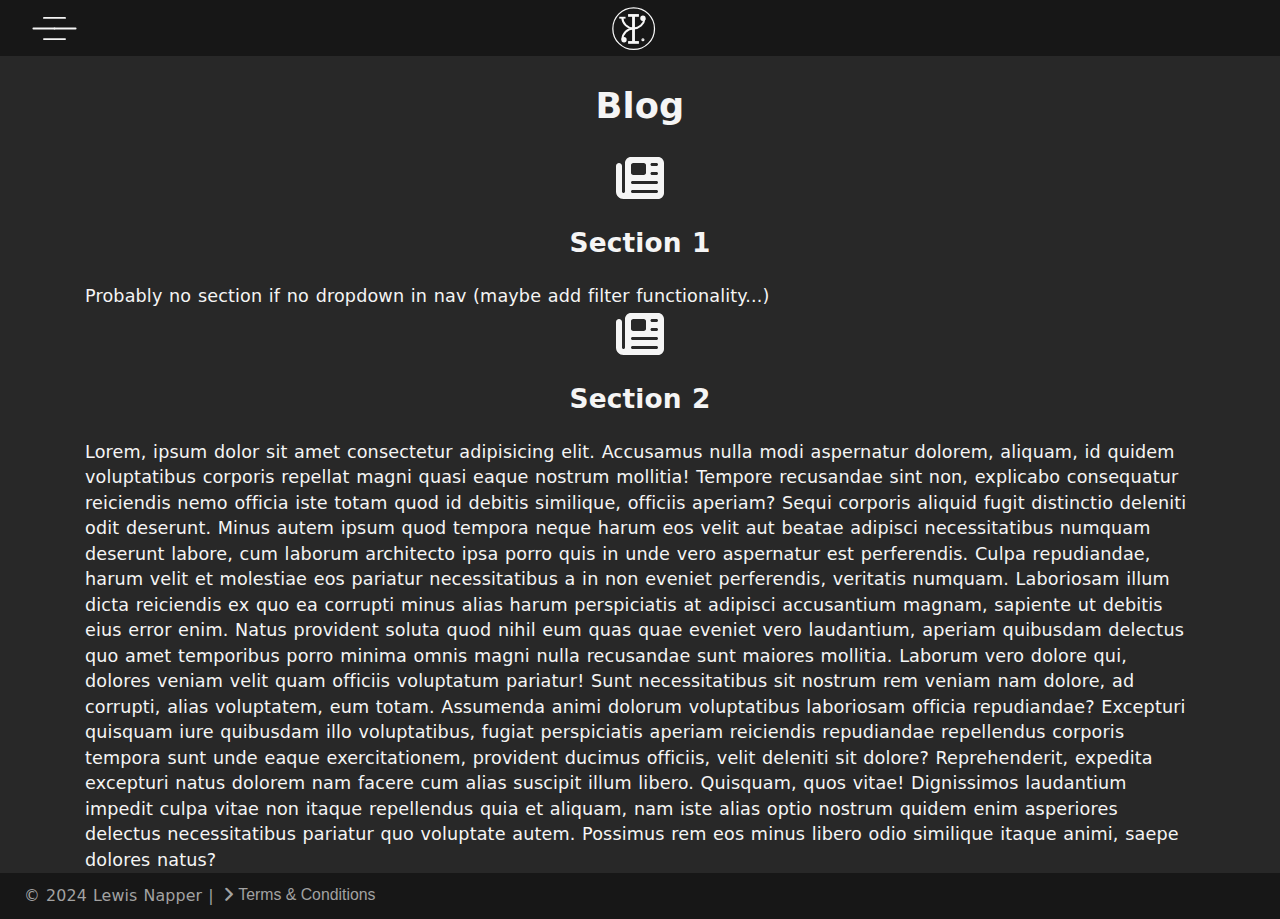
<file: blog_page/blog.html>
<!DOCTYPE html>
<html lang="en-GB">

<head>
  <meta charset="UTF-8">
  <meta http-equiv="X-UA-Compatible" content="IE=edge">
  <meta name="author" content="Lewis Napper">
  <meta name="description"
    content="Welcome to the personal portfolio of Lewis Napper! Click here to view his blog and find out more about what he has been up to! Featured content includes reviews and commentary on all things games, music, and film.">
  <meta name="robots" content="max-snippet:320, noodp, noydir">
  <meta name="viewport" content="width=device-width, initial-scale=1.0, minimum-scale=1.0">

  <title> Blog - Lewis Napper </title>

  <link rel="icon" href="../favicon.ico" type="image/x-icon" sizes="any"> <!-- Favicon -->
  <link rel="icon" href="../icon.svg" type="image/svg+xml">
  <link rel="apple-touch-icon" href="../icon.png">
  <meta name="theme-color" content="#181818" />

  <link rel="stylesheet" href="../global/main.css" type="text/css">

  <script src="https://ajax.googleapis.com/ajax/libs/jquery/3.7.1/jquery.min.js"></script> <!-- Get JQuery -->
  <script> window.jQuery || document.write('<script src="../global/jquery-3.7.1.min.js"><\/script>'); </script>
  <script src="../global/script.js"></script>
</head>

<body id="body">

  <div id="modal-overlay" class="close-modal"> </div>
  <div class="modal" id="terms-conditions-modal">
    <div class="modal-card">
      <div class="modal-title">
        <h2> Terms and Conditions </h2>
        <button class="close-modal" id="close-terms-button" type="button" aria-expanded="false"
          aria-controls="terms-conditions-modal" aria-label="close terms and conditions"> Close<i
            class="abstract-icon icon-close"></i></button>

      </div>
      <div class="modal-details">
        <p>
          In what follows, "us" and "we" refer to the author and copyright holder of this website.
          This website is hosted by Github Pages. By using this website, you accept that your data may be used
          in-line with Github's <a
            href="https://docs.github.com/en/site-policy/privacy-policies/github-privacy-statement"
            rel="noopener noreferrer" class="external-link under-overlay"> Privacy Statement</a>.
        </p>
        <p>
          This website may provide links to other World Wide Web sites and resources. You agree that we are not liable
          for the content accessed by following these links, nor for their availability or reliability.
        </p>
        <p>
          The information contained within this website is believed to be true and accurate as of the date of
          publication. We accept no responsibility for losses and/or damages incurred, whether directly or indirectly,
          resulting from use of this information.
        </p>
        <p>
          Please <a href="contact_page/contact.html" class="under-overlay internal-link">Contact Us</a> if you believe
          any information herein
          to be
          erronious or have issues with links to external material.
        </p>
        <p>
          The material contained within this website is distributed under a
          CC-BY-NC-SA license. Should you wish to license material under any other terms, or claim copyright to material
          presented
          herein, <a href="contact_page/contact.html" class="under-overlay internal-link">Contact Us</a>.
        </p>
      </div>
    </div>
  </div>

  <header class="top-nav"> <!-- Top Nav Bar -->
    <div id="nav-burger-symbol" class="nav-section"> <!-- Burger Icon -->
      <button id="menu-toggle" type="button" class="burger-button under-modal-overlay"
        aria-controls="primary-navigation" aria-expanded="false" aria-label="open/close main navigation">
        <svg class="burger-svg" fill="none" viewBox="0 0 100 100" width="45" stroke="var(--foreground-default)"
          stroke-width="4" stroke-linecap="round" stroke-linejoin="round">
          <path class="line middle" d="m 50 50 h -47 a 1 1 0 0 0 94 0"> </path>
          <path class="line middle" d="m 50 50 h 47 a 1 1 0 0 0 -94 0"> </path>
          <path class="line inner-circle" d="m 26.5 26.5 h 47 a 1 1 0 0 1 0 47 a 1 1 0 0 1 0 -47"> </path>
          <path class="line inner-circle" d="m 73.5 73.5 h -47 a 1 1 0 0 1 0 -47 a 1 1 0 0 1 0 47">
          </path>
        </svg>
      </button>
    </div>

    <div id="nav-logo-symbol" class="nav-section"> <!--My Logo -->
      <a href="../index.html" class="under-modal-overlay">
        <svg class="site-logo" alt="Site logo" title="My Personal Logo" width="45" height="45" viewBox="0 0 64 64"
          version="1.1" xmlns="https://www.w3.org/2000/svg" xmlns:xlink="https://www.w3.org/1999/xlink"
          xml:space="preserve" xmlns:serif="https://www.serif.com/">
          <circle cx="32.231" cy="32.181" r="29.632" class="logoPathNoFill logoPathThin" />
          <rect x="25.215" y="50.81" width="13.588" height="2.039" class="logoPathFill logoPathThin" />
          <rect x="25.187" y="12.393" width="13.609" height="2.039" class="logoPathFill logoPathThin" />
          <rect x="30.925" y="15.216" width="2.202" height="34.837" class="logoPathFill logoPathThin" />
          <circle cx="18.522" cy="48.03" r="2.357" class="logoPathFill logoPathThick" />
          <circle cx="45.431" cy="17.456" r="2.396" class="logoPathFill logoPathThick" />
          <circle cx="45.421" cy="47.98" r="0.781" class="logoPathFill logoPathThick" />
          <rect x="12.63" y="16.243" width="7.16" height="0.806" class="logoPathFill logoPathThin" />
          <path d="M47.841,17.737c-0.866,7.966 -7.622,14.175 -15.816,14.175c-8.781,0 -15.91,-7.129 -15.91,-15.909"
            class="logoPathNoFill logoPathThick" />
          <path d="M32.074,31.983c-8.781,0.005 -15.905,7.139 -15.9,15.919" class="logoPathNoFill logoPathThick" />
        </svg>
      </a>
    </div>

    <div id="nav-language-symbol" class="nav-section"> <!-- TBC Language Toggle -->
      <p> </p>
    </div>
  </header>

  <div id="wrapper">

    <nav class="sidebar-nav" id="sidebar-nav"> <!-- Navigation Side Pannel -->
      <ul class="sidebar-text" id="primary-navigation">

        <li> <!-- Homepage Nav -->
          <div class="link-with-dropdown">
            <a class="link-next-to-dropdown" href="../index.html"> Home </a>
            <button class="dropdown-btn" type="button" aria-controls="Homepage-dropdown" aria-expanded="false"> <i
                class="icon-angle-right dropdown-icon"></i></button>
          </div>

          <ul class="dropdown-container" id="Homepage-dropdown">
            <li><a href="../index.html#aboutMe"> About Me </a></li>
            <li> <a href="../index.html#newsReel"> News and Updates </a></li>
            <li><a href="../index.html#education"> Education </a></li>
            <li><a href="../index.html#skillsExperience"> Skills and Experience </a></li>
          </ul>
        </li>

        <li> <!-- Academia Nav -->
          <div class="link-with-dropdown">
            <a class="link-next-to-dropdown" href="../academia_page/academia.html"> Academia </a>
            <button class="dropdown-btn" type="button" aria-controls="Academia-dropdown" aria-expanded="false">
              <i class="icon-angle-right dropdown-icon"></i> </button>
          </div>

          <ul class="dropdown-container" id="Academia-dropdown">
            <li> <a href="../academia_page/academia.html#researchInterests"> Research Interests </a></li>
            <li> <a href="../academia_page/academia.html#publications"> Publications </a></li>
            <li> <a href="../academia_page/academia.html#newsEvents"> News and Events </a></li>
            <li> <a href="../academia_page/academia.html#academicPresentations"> Presentations </a></li>
            <li> <a href="../academia_page/academia.html#teaching"> Teaching </a></li>
            <li> <a href="../academia_page/academia.html#awardsFunding"> Awards and Funding </a></li>
          </ul>
        </li>

        <li> <!-- Code Nav -->
          <div class="link-with-dropdown">
            <a class="link-next-to-dropdown" href="../code_page/code_catalogue.html"> Code Catalogue </a>
            <button class="dropdown-btn" type="button" aria-controls="Code-dropdown" aria-expanded="false">
              <i class="icon-angle-right dropdown-icon"></i> </button>
          </div>

          <ul class="dropdown-container" id="Code-dropdown">
            <li> <a href="../code_page/code_catalogue.html#codeOverview"> Overview </a></li>
            <li> <a href="../code_page/code_catalogue.html#teachingMaterial"> Teaching Material </a></li>
            <li> <a href="../code_page/code_catalogue.html#webDevelopment"> Web Development </a></li>
            <li> <a href="../code_page/code_catalogue.html#gameDevelopment"> Game Development </a></li>
            <li> <a href="../code_page/code_catalogue.html#otherProjects"> Other </a></li>
          </ul>
        </li>

        <li> <!-- Gallery Nav -->
          <a href="../gallery_page/art_gallery.html"> Art Gallery </a>
          <!-- Convert into dropdown if you want pre-filtered results-->
        </li>

        <li> <!-- Music Nav -->
          <a href="../music_page/my_music.html"> Music </a>
          <!-- Convert into dropdown if you want pre-filtered results-->
        </li>

        <li> <!-- Games Nav -->
          <div class="link-with-dropdown">
            <a class="link-next-to-dropdown" href="../games_page/video_games.html"> Gaming Stuff </a>
            <button class="dropdown-btn" type="button" aria-controls="Games-dropdown" aria-expanded="false">
              <i class="icon-angle-right dropdown-icon"></i> </button>
          </div>

          <ul class="dropdown-container" id="Games-dropdown">
            <li> <a href="../games_page/video_games.html#gameplay"> Gameplay </a></li>
            <li> <a href="../games_page/video_games.html#speedrunTech"> Speedruns and Skips </a></li>
            <li> <a href="../games_page/video_games.html#bugsGlitches"> Bugs and Glitches </a></li>
          </ul>
        </li>

        <li> <!-- Blog Nav -->
          <a href="blog.html" id="current-page"> Blog </a>
          <!-- Convert into dropdown if you want pre-filtered results-->
        </li>

        <li> <!-- Contact Nav -->
          <a href="../contact_page/contact.html"> Contact Me </a>
        </li>

        <li class="buffer-item"> </li> <!-- Blank Element So Scrolling Shows All Links -->
      </ul>
    </nav>

    <div class="overlay" id="overlay"></div> <!-- Clickable Overlay When Menu Open (Effects Keyboard Focus) -->

    <main>

      <div>
        <h1> Blog </h1>
      </div>
      <div class="container">

        <div class="section-break" id=" ">
          <svg xmlns="http://www.w3.org/2000/svg" fill="#f5f5f5" height="48" width="48" viewBox="0 0 512 512"
            title="Blog" alt="newspaper icon">
            <path
              d="M96 96c0-35.3 28.7-64 64-64H448c35.3 0 64 28.7 64 64V416c0 35.3-28.7 64-64 64H80c-44.2 0-80-35.8-80-80V128c0-17.7 14.3-32 32-32s32 14.3 32 32V400c0 8.8 7.2 16 16 16s16-7.2 16-16V96zm64 24v80c0 13.3 10.7 24 24 24H296c13.3 0 24-10.7 24-24V120c0-13.3-10.7-24-24-24H184c-13.3 0-24 10.7-24 24zm208-8c0 8.8 7.2 16 16 16h48c8.8 0 16-7.2 16-16s-7.2-16-16-16H384c-8.8 0-16 7.2-16 16zm0 96c0 8.8 7.2 16 16 16h48c8.8 0 16-7.2 16-16s-7.2-16-16-16H384c-8.8 0-16 7.2-16 16zM160 304c0 8.8 7.2 16 16 16H432c8.8 0 16-7.2 16-16s-7.2-16-16-16H176c-8.8 0-16 7.2-16 16zm0 96c0 8.8 7.2 16 16 16H432c8.8 0 16-7.2 16-16s-7.2-16-16-16H176c-8.8 0-16 7.2-16 16z" />
          </svg>
        </div>



        <article> <!-- Section 1 name -->
          <h2> Section 1 </h2>
          Probably no section if no dropdown in nav (maybe add filter functionality...)
        </article>

        <div class="section-break" id=" ">
          <!-- update id to next article name if section added to dropdown -->
          <svg xmlns="http://www.w3.org/2000/svg" fill="#f5f5f5" height="48" width="48" viewBox="0 0 512 512"
            title="Blog" alt="newspaper icon">
            <path
              d="M96 96c0-35.3 28.7-64 64-64H448c35.3 0 64 28.7 64 64V416c0 35.3-28.7 64-64 64H80c-44.2 0-80-35.8-80-80V128c0-17.7 14.3-32 32-32s32 14.3 32 32V400c0 8.8 7.2 16 16 16s16-7.2 16-16V96zm64 24v80c0 13.3 10.7 24 24 24H296c13.3 0 24-10.7 24-24V120c0-13.3-10.7-24-24-24H184c-13.3 0-24 10.7-24 24zm208-8c0 8.8 7.2 16 16 16h48c8.8 0 16-7.2 16-16s-7.2-16-16-16H384c-8.8 0-16 7.2-16 16zm0 96c0 8.8 7.2 16 16 16h48c8.8 0 16-7.2 16-16s-7.2-16-16-16H384c-8.8 0-16 7.2-16 16zM160 304c0 8.8 7.2 16 16 16H432c8.8 0 16-7.2 16-16s-7.2-16-16-16H176c-8.8 0-16 7.2-16 16zm0 96c0 8.8 7.2 16 16 16H432c8.8 0 16-7.2 16-16s-7.2-16-16-16H176c-8.8 0-16 7.2-16 16z" />
          </svg>
        </div>

        <article> <!-- Name of section 2 -->
          <h2> Section 2 </h2>
          Lorem, ipsum dolor sit amet consectetur adipisicing elit. Accusamus nulla modi aspernatur dolorem, aliquam, id
          quidem voluptatibus corporis repellat magni quasi eaque nostrum mollitia! Tempore recusandae sint non,
          explicabo consequatur reiciendis nemo officia iste totam quod id debitis similique, officiis aperiam? Sequi
          corporis aliquid fugit distinctio deleniti odit deserunt. Minus autem ipsum quod tempora neque harum eos velit
          aut beatae adipisci necessitatibus numquam deserunt labore, cum laborum architecto ipsa porro quis in unde
          vero aspernatur est perferendis. Culpa repudiandae, harum velit et molestiae eos pariatur necessitatibus a in
          non eveniet perferendis, veritatis numquam. Laboriosam illum dicta reiciendis ex quo ea corrupti minus alias
          harum perspiciatis at adipisci accusantium magnam, sapiente ut debitis eius error enim. Natus provident soluta
          quod nihil eum quas quae eveniet vero laudantium, aperiam quibusdam delectus quo amet temporibus porro minima
          omnis magni nulla recusandae sunt maiores mollitia. Laborum vero dolore qui, dolores veniam velit quam
          officiis voluptatum pariatur! Sunt necessitatibus sit nostrum rem veniam nam dolore, ad corrupti, alias
          voluptatem, eum totam. Assumenda animi dolorum voluptatibus laboriosam officia repudiandae? Excepturi quisquam
          iure quibusdam illo voluptatibus, fugiat perspiciatis aperiam reiciendis repudiandae repellendus corporis
          tempora sunt unde eaque exercitationem, provident ducimus officiis, velit deleniti sit dolore? Reprehenderit,
          expedita excepturi natus dolorem nam facere cum alias suscipit illum libero. Quisquam, quos vitae! Dignissimos
          laudantium impedit culpa vitae non itaque repellendus quia et aliquam, nam iste alias optio nostrum quidem
          enim asperiores delectus necessitatibus pariatur quo voluptate autem. Possimus rem eos minus libero odio
          similique itaque animi, saepe dolores natus?
        </article>

      </div>

      <footer>
        &copy; 2024 Lewis Napper | <button class="under-overlay under-modal-overlay" id="terms-conditions" type="button"
          aria-expanded="false" aria-controls="terms-conditions-modal" aria-label="open terms and conditions"> <i
            class="icon-angle-right terms-icon"></i>Terms &
          Conditions
        </button>
      </footer>
    </main>

  </div>

</body>
</file>
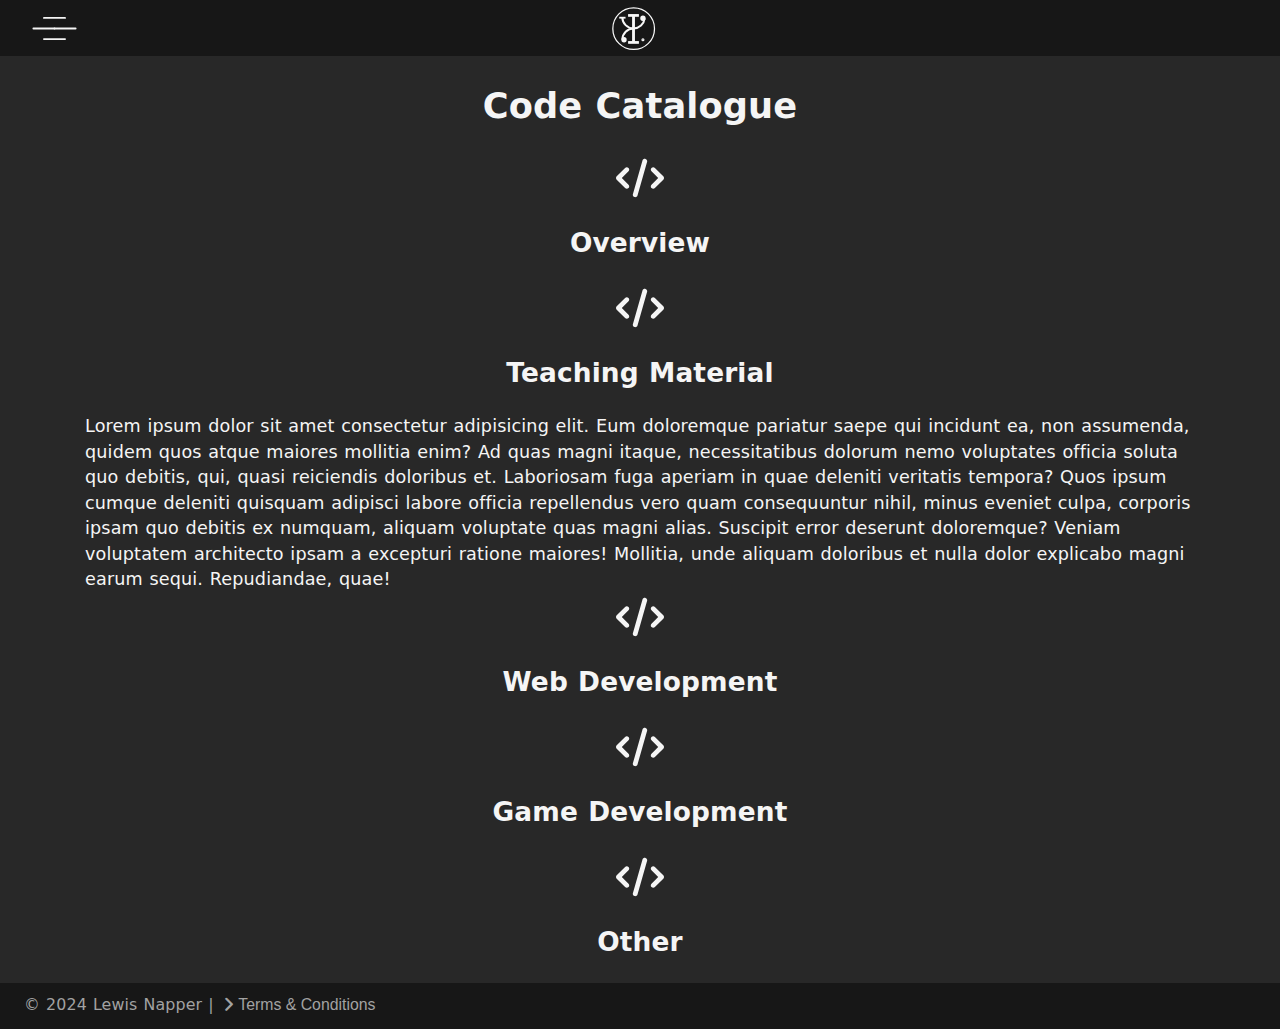
<file: code_page/code_catalogue.html>
<!DOCTYPE html>
<html lang="en-GB">

<head>
  <meta charset="UTF-8">
  <meta http-equiv="X-UA-Compatible" content="IE=edge">
  <meta name="author" content="Lewis Napper">
  <meta name="description"
    content="Welcome to the personal portfolio of Lewis Napper! Click here for a breakdown of programming code in a number of languages, including javascript, python, and MATLAB, from teaching material used in seminar classes to personal projects.">
  <meta name="robots" content="max-snippet:320, noodp, noydir">
  <meta name="viewport" content="width=device-width, initial-scale=1.0, minimum-scale=1.0">

  <title> Code Catalogue - Lewis Napper </title>

  <link rel="icon" href="../favicon.ico" type="image/x-icon" sizes="any"> <!-- Favicon -->
  <link rel="icon" href="../icon.svg" type="image/svg+xml">
  <link rel="apple-touch-icon" href="../icon.png">
  <meta name="theme-color" content="#181818" />

  <link rel="stylesheet" href="../global/main.css" type="text/css">

  <script src="https://ajax.googleapis.com/ajax/libs/jquery/3.7.1/jquery.min.js"></script> <!-- Get JQuery -->
  <script> window.jQuery || document.write('<script src="../global/jquery-3.7.1.min.js"><\/script>'); </script>
  <script src="../global/script.js"></script>
</head>

<body id="body">

  <div id="modal-overlay" class="close-modal"> </div>
  <div class="modal" id="terms-conditions-modal">
    <div class="modal-card">
      <div class="modal-title">
        <h2> Terms and Conditions </h2>
        <button class="close-modal" id="close-terms-button" type="button" aria-expanded="false"
          aria-controls="terms-conditions-modal" aria-label="close terms and conditions"> Close<i
            class="abstract-icon icon-close"></i></button>

      </div>
      <div class="modal-details">
        <p>
          In what follows, "us" and "we" refer to the author and copyright holder of this website.
          This website is hosted by Github Pages. By using this website, you accept that your data may be used
          in-line with Github's <a
            href="https://docs.github.com/en/site-policy/privacy-policies/github-privacy-statement"
            rel="noopener noreferrer" class="external-link under-overlay"> Privacy Statement</a>.
        </p>
        <p>
          This website may provide links to other World Wide Web sites and resources. You agree that we are not liable
          for the content accessed by following these links, nor for their availability or reliability.
        </p>
        <p>
          The information contained within this website is believed to be true and accurate as of the date of
          publication. We accept no responsibility for losses and/or damages incurred, whether directly or indirectly,
          resulting from use of this information.
        </p>
        <p>
          Please <a href="contact_page/contact.html" class="under-overlay internal-link">Contact Us</a> if you believe
          any information herein
          to be
          erronious or have issues with links to external material.
        </p>
        <p>
          The material contained within this website is distributed under a
          CC-BY-NC-SA license. Should you wish to license material under any other terms, or claim copyright to material
          presented
          herein, <a href="contact_page/contact.html" class="under-overlay internal-link">Contact Us</a>.
        </p>
      </div>
    </div>
  </div>

  <header class="top-nav"> <!-- Top Nav Bar -->
    <div id="nav-burger-symbol" class="nav-section"> <!-- Burger Icon -->
      <button id="menu-toggle" type="button" class="burger-button under-modal-overlay"
        aria-controls="primary-navigation" aria-expanded="false" aria-label="open/close main navigation">
        <svg class="burger-svg" fill="none" viewBox="0 0 100 100" width="45" stroke="var(--foreground-default)"
          stroke-width="4" stroke-linecap="round" stroke-linejoin="round">
          <path class="line middle" d="m 50 50 h -47 a 1 1 0 0 0 94 0"> </path>
          <path class="line middle" d="m 50 50 h 47 a 1 1 0 0 0 -94 0"> </path>
          <path class="line inner-circle" d="m 26.5 26.5 h 47 a 1 1 0 0 1 0 47 a 1 1 0 0 1 0 -47"> </path>
          <path class="line inner-circle" d="m 73.5 73.5 h -47 a 1 1 0 0 1 0 -47 a 1 1 0 0 1 0 47">
          </path>
        </svg>
      </button>
    </div>

    <div id="nav-logo-symbol" class="nav-section"> <!--My Logo -->
      <a href="../index.html" class="under-modal-overlay">
        <svg class="site-logo" alt="Site logo" title="My Personal Logo" width="45" height="45" viewBox="0 0 64 64"
          version="1.1" xmlns="https://www.w3.org/2000/svg" xmlns:xlink="https://www.w3.org/1999/xlink"
          xml:space="preserve" xmlns:serif="https://www.serif.com/">
          <circle cx="32.231" cy="32.181" r="29.632" class="logoPathNoFill logoPathThin" />
          <rect x="25.215" y="50.81" width="13.588" height="2.039" class="logoPathFill logoPathThin" />
          <rect x="25.187" y="12.393" width="13.609" height="2.039" class="logoPathFill logoPathThin" />
          <rect x="30.925" y="15.216" width="2.202" height="34.837" class="logoPathFill logoPathThin" />
          <circle cx="18.522" cy="48.03" r="2.357" class="logoPathFill logoPathThick" />
          <circle cx="45.431" cy="17.456" r="2.396" class="logoPathFill logoPathThick" />
          <circle cx="45.421" cy="47.98" r="0.781" class="logoPathFill logoPathThick" />
          <rect x="12.63" y="16.243" width="7.16" height="0.806" class="logoPathFill logoPathThin" />
          <path d="M47.841,17.737c-0.866,7.966 -7.622,14.175 -15.816,14.175c-8.781,0 -15.91,-7.129 -15.91,-15.909"
            class="logoPathNoFill logoPathThick" />
          <path d="M32.074,31.983c-8.781,0.005 -15.905,7.139 -15.9,15.919" class="logoPathNoFill logoPathThick" />
        </svg>
      </a>
    </div>

    <div id="nav-language-symbol" class="nav-section"> <!-- TBC Language Toggle -->
      <p> </p>
    </div>
  </header>

  <div id="wrapper">

    <nav class="sidebar-nav" id="sidebar-nav"> <!-- Navigation Side Pannel -->
      <ul class="sidebar-text" id="primary-navigation">

        <li> <!-- Homepage Nav -->
          <div class="link-with-dropdown">
            <a class="link-next-to-dropdown" href="../index.html"> Home </a>
            <button class="dropdown-btn" type="button" aria-controls="Homepage-dropdown" aria-expanded="false"> <i
                class="icon-angle-right dropdown-icon"></i></button>
          </div>

          <ul class="dropdown-container" id="Homepage-dropdown">
            <li><a href="../index.html#aboutMe"> About Me </a></li>
            <li> <a href="../index.html#newsReel"> News and Updates </a></li>
            <li><a href="../index.html#education"> Education </a></li>
            <li><a href="../index.html#skillsExperience"> Skills and Experience </a></li>
          </ul>
        </li>

        <li> <!-- Academia Nav -->
          <div class="link-with-dropdown">
            <a class="link-next-to-dropdown" href="../academia_page/academia.html"> Academia </a>
            <button class="dropdown-btn" type="button" aria-controls="Academia-dropdown" aria-expanded="false">
              <i class="icon-angle-right dropdown-icon"></i> </button>
          </div>

          <ul class="dropdown-container" id="Academia-dropdown">
            <li> <a href="../academia_page/academia.html#researchInterests"> Research Interests </a></li>
            <li> <a href="../academia_page/academia.html#publications"> Publications </a></li>
            <li> <a href="../academia_page/academia.html#newsEvents"> News and Events </a></li>
            <li> <a href="../academia_page/academia.html#academicPresentations"> Presentations </a></li>
            <li> <a href="../academia_page/academia.html#teaching"> Teaching </a></li>
            <li> <a href="../academia_page/academia.html#awardsFunding"> Awards and Funding </a></li>
          </ul>
        </li>

        <li> <!-- Code Nav -->
          <div class="link-with-dropdown">
            <a class="link-next-to-dropdown" href="../code_page/code_catalogue.html" id="current-page"> Code Catalogue
            </a>
            <button class="dropdown-btn" type="button" aria-controls="Code-dropdown" aria-expanded="false">
              <i class="icon-angle-right dropdown-icon"></i> </button>
          </div>

          <ul class="dropdown-container" id="Code-dropdown">
            <li> <a href="code_catalogue.html#codeOverview" class="dropdown-item-current"> Overview </a></li>
            <li> <a href="code_catalogue.html#teachingMaterial" class="dropdown-item-current"> Teaching Material </a>
            </li>
            <li> <a href="code_catalogue.html#webDevelopment" class="dropdown-item-current"> Web Development </a></li>
            <li> <a href="code_catalogue.html#gameDevelopment" class="dropdown-item-current"> Game Development </a></li>
            <li> <a href="code_catalogue.html#otherProjects" class="dropdown-item-current"> Other </a></li>
          </ul>
        </li>

        <li> <!-- Gallery Nav -->
          <a href="../gallery_page/art_gallery.html"> Art Gallery </a>
          <!-- Convert into dropdown if you want pre-filtered results-->
        </li>

        <li> <!-- Music Nav -->
          <a href="../music_page/my_music.html"> Music </a>
          <!-- Convert into dropdown if you want pre-filtered results-->
        </li>

        <li> <!-- Games Nav -->
          <div class="link-with-dropdown">
            <a class="link-next-to-dropdown" href="../games_page/video_games.html"> Gaming Stuff </a>
            <button class="dropdown-btn" type="button" aria-controls="Games-dropdown" aria-expanded="false">
              <i class="icon-angle-right dropdown-icon"></i> </button>
          </div>

          <ul class="dropdown-container" id="Games-dropdown">
            <li> <a href="../games_page/video_games.html#gameplay"> Gameplay </a></li>
            <li> <a href="../games_page/video_games.html#speedrunTech"> Speedrun Tech </a></li>
            <li> <a href="../games_page/video_games.html#bugsGlitches"> Bugs and Glitches </a></li>
          </ul>
        </li>

        <li> <!-- Blog Nav -->
          <a href="../blog_page/blog.html"> Blog </a>
          <!-- Convert into dropdown if you want pre-filtered results-->
        </li>

        <li> <!-- Contact Nav -->
          <a href="../contact_page/contact.html"> Contact Me </a>
        </li>

        <li class="buffer-item"> </li> <!-- Blank Element So Scrolling Shows All Links -->
      </ul>
    </nav>

    <div class="overlay" id="overlay"></div> <!-- Clickable Overlay When Menu Open (Effects Keyboard Focus) -->

    <main>

      <div>
        <h1> Code Catalogue </h1>
      </div>
      <div class="container">

        <div class="section-break" id="codeOverview">
          <svg xmlns="http://www.w3.org/2000/svg" fill="#f5f5f5" height="48" width="48" viewBox="0 0 640 512"
            title="Code Catalogue" alt="code icon">
            <path
              d="M392.8 1.2c-17-4.9-34.7 5-39.6 22l-128 448c-4.9 17 5 34.7 22 39.6s34.7-5 39.6-22l128-448c4.9-17-5-34.7-22-39.6zm80.6 120.1c-12.5 12.5-12.5 32.8 0 45.3L562.7 256l-89.4 89.4c-12.5 12.5-12.5 32.8 0 45.3s32.8 12.5 45.3 0l112-112c12.5-12.5 12.5-32.8 0-45.3l-112-112c-12.5-12.5-32.8-12.5-45.3 0zm-306.7 0c-12.5-12.5-32.8-12.5-45.3 0l-112 112c-12.5 12.5-12.5 32.8 0 45.3l112 112c12.5 12.5 32.8 12.5 45.3 0s12.5-32.8 0-45.3L77.3 256l89.4-89.4c12.5-12.5 12.5-32.8 0-45.3z" />
          </svg>
        </div>

        <article> <!-- Overview -->
          <h2> Overview </h2>
        </article>

        <div class="section-break" id="teachingMaterial">
          <svg xmlns="http://www.w3.org/2000/svg" fill="#f5f5f5" height="48" width="48" viewBox="0 0 640 512"
            title="Code Catalogue" alt="code icon">
            <path
              d="M392.8 1.2c-17-4.9-34.7 5-39.6 22l-128 448c-4.9 17 5 34.7 22 39.6s34.7-5 39.6-22l128-448c4.9-17-5-34.7-22-39.6zm80.6 120.1c-12.5 12.5-12.5 32.8 0 45.3L562.7 256l-89.4 89.4c-12.5 12.5-12.5 32.8 0 45.3s32.8 12.5 45.3 0l112-112c12.5-12.5 12.5-32.8 0-45.3l-112-112c-12.5-12.5-32.8-12.5-45.3 0zm-306.7 0c-12.5-12.5-32.8-12.5-45.3 0l-112 112c-12.5 12.5-12.5 32.8 0 45.3l112 112c12.5 12.5 32.8 12.5 45.3 0s12.5-32.8 0-45.3L77.3 256l89.4-89.4c12.5-12.5 12.5-32.8 0-45.3z" />
          </svg>
        </div>

        <article> <!-- Teaching Material -->
          <h2> Teaching Material </h2>

          Lorem ipsum dolor sit amet consectetur adipisicing elit. Eum doloremque pariatur saepe qui incidunt ea, non
          assumenda, quidem quos atque maiores mollitia enim? Ad quas magni itaque, necessitatibus dolorum nemo
          voluptates officia soluta quo debitis, qui, quasi reiciendis doloribus et. Laboriosam fuga aperiam in quae
          deleniti veritatis tempora? Quos ipsum cumque deleniti quisquam adipisci labore officia repellendus vero
          quam
          consequuntur nihil, minus eveniet culpa, corporis ipsam quo debitis ex numquam, aliquam voluptate quas magni
          alias. Suscipit error deserunt doloremque? Veniam voluptatem architecto ipsam a excepturi ratione maiores!
          Mollitia, unde aliquam doloribus et nulla dolor explicabo magni earum sequi. Repudiandae, quae!
        </article>

        <div class="section-break" id="webDevelopment">
          <svg xmlns="http://www.w3.org/2000/svg" fill="#f5f5f5" height="48" width="48" viewBox="0 0 640 512"
            title="Code Catalogue" alt="code icon">
            <path
              d="M392.8 1.2c-17-4.9-34.7 5-39.6 22l-128 448c-4.9 17 5 34.7 22 39.6s34.7-5 39.6-22l128-448c4.9-17-5-34.7-22-39.6zm80.6 120.1c-12.5 12.5-12.5 32.8 0 45.3L562.7 256l-89.4 89.4c-12.5 12.5-12.5 32.8 0 45.3s32.8 12.5 45.3 0l112-112c12.5-12.5 12.5-32.8 0-45.3l-112-112c-12.5-12.5-32.8-12.5-45.3 0zm-306.7 0c-12.5-12.5-32.8-12.5-45.3 0l-112 112c-12.5 12.5-12.5 32.8 0 45.3l112 112c12.5 12.5 32.8 12.5 45.3 0s12.5-32.8 0-45.3L77.3 256l89.4-89.4c12.5-12.5 12.5-32.8 0-45.3z" />
          </svg>
        </div>

        <article> <!-- Webdev Code Section -->
          <h2> Web Development </h2>
        </article>

        <div class="section-break" id="gameDevelopment">
          <svg xmlns="http://www.w3.org/2000/svg" fill="#f5f5f5" height="48" width="48" viewBox="0 0 640 512"
            title="Code Catalogue" alt="code icon">
            <path
              d="M392.8 1.2c-17-4.9-34.7 5-39.6 22l-128 448c-4.9 17 5 34.7 22 39.6s34.7-5 39.6-22l128-448c4.9-17-5-34.7-22-39.6zm80.6 120.1c-12.5 12.5-12.5 32.8 0 45.3L562.7 256l-89.4 89.4c-12.5 12.5-12.5 32.8 0 45.3s32.8 12.5 45.3 0l112-112c12.5-12.5 12.5-32.8 0-45.3l-112-112c-12.5-12.5-32.8-12.5-45.3 0zm-306.7 0c-12.5-12.5-32.8-12.5-45.3 0l-112 112c-12.5 12.5-12.5 32.8 0 45.3l112 112c12.5 12.5 32.8 12.5 45.3 0s12.5-32.8 0-45.3L77.3 256l89.4-89.4c12.5-12.5 12.5-32.8 0-45.3z" />
          </svg>
        </div>

        <article> <!-- Gamedev Code Section -->
          <h2> Game Development </h2>
        </article>

        <div class="section-break" id="otherProjects">
          <svg xmlns="http://www.w3.org/2000/svg" fill="#f5f5f5" height="48" width="48" viewBox="0 0 640 512"
            title="Code Catalogue" alt="code icon">
            <path
              d="M392.8 1.2c-17-4.9-34.7 5-39.6 22l-128 448c-4.9 17 5 34.7 22 39.6s34.7-5 39.6-22l128-448c4.9-17-5-34.7-22-39.6zm80.6 120.1c-12.5 12.5-12.5 32.8 0 45.3L562.7 256l-89.4 89.4c-12.5 12.5-12.5 32.8 0 45.3s32.8 12.5 45.3 0l112-112c12.5-12.5 12.5-32.8 0-45.3l-112-112c-12.5-12.5-32.8-12.5-45.3 0zm-306.7 0c-12.5-12.5-32.8-12.5-45.3 0l-112 112c-12.5 12.5-12.5 32.8 0 45.3l112 112c12.5 12.5 32.8 12.5 45.3 0s12.5-32.8 0-45.3L77.3 256l89.4-89.4c12.5-12.5 12.5-32.8 0-45.3z" />
          </svg>
        </div>

        <article>
          <h2> Other </h2>
        </article>

      </div>

      <footer> <!-- Remove finefooter when content over 1 page. -->
        &copy; 2024 Lewis Napper | <button class="under-overlay under-modal-overlay" id="terms-conditions" type="button"
          aria-expanded="false" aria-controls="terms-conditions-modal" aria-label="open terms and conditions"> <i
            class="icon-angle-right terms-icon"></i>Terms &
          Conditions
        </button>
      </footer>
    </main>

  </div>

</body>
</file>
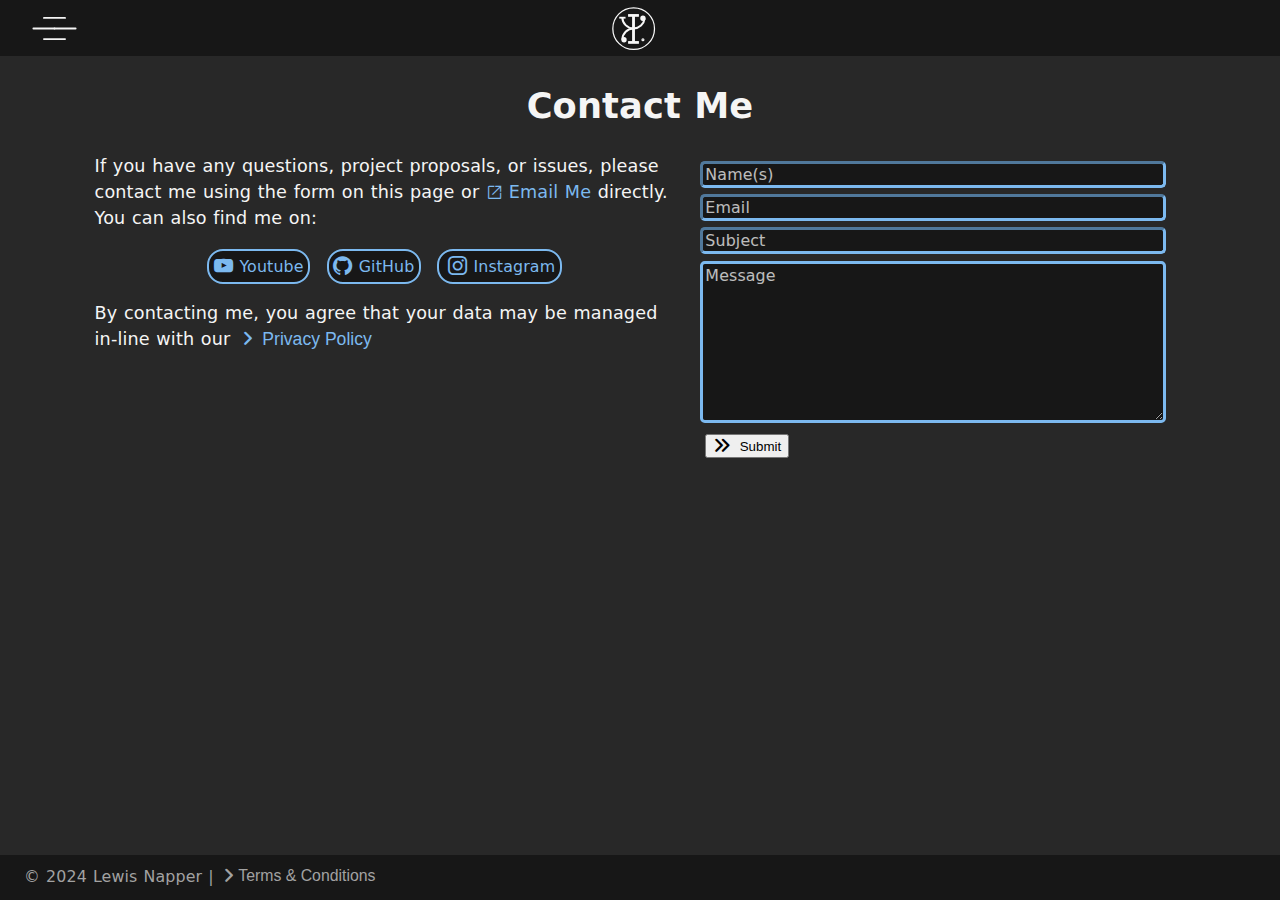
<file: contact_page/contact.html>
<!DOCTYPE html>
<html lang="en-GB">

<head>
  <meta charset="UTF-8">
  <meta http-equiv="X-UA-Compatible" content="IE=edge">
  <meta name="author" content="Lewis Napper">
  <meta name="description"
    content="Welcome to the personal portfolio of Lewis Napper! Visit this page to contact us with questions, project proposals, and technical issues!">
  <meta name=" robots" content="max-snippet:320, noodp, noydir">
  <meta name="viewport" content="width=device-width, initial-scale=1.0, minimum-scale=1.0">

  <title> Contact - Lewis Napper </title>

  <link rel="icon" href="../favicon.ico" type="image/x-icon" sizes="any"> <!-- Favicon -->
  <link rel="icon" href="../icon.svg" type="image/svg+xml">
  <link rel="apple-touch-icon" href="icon.png">
  <meta name="theme-color" content="#181818" />

  <link rel="stylesheet" href="../global/main.css" type="text/css">

  <script src="https://ajax.googleapis.com/ajax/libs/jquery/3.7.1/jquery.min.js"></script> <!-- Get JQuery -->
  <script> window.jQuery || document.write('<script src="../global/jquery-3.7.1.min.js"><\/script>'); </script>
  <script src="../global/script.js"></script>

  <script type="text/javascript">var submitted = false;</script>
</head>

<body id="body">

  <div id="modal-overlay" class="close-modal"> </div>
  <div class="modal" id="terms-conditions-modal">
    <div class="modal-card">
      <div class="modal-title">
        <h2> Terms and Conditions </h2>
        <button class="close-modal" id="close-terms-button" type="button" aria-expanded="false"
          aria-controls="terms-conditions-modal" aria-label="close terms and conditions">Close<i
            class="abstract-icon icon-close"></i></button>

      </div>
      <div class="modal-details">
        <p>
          In what follows, "us" and "we" refer to the author and copyright holder of this website.
          This website is hosted by Github Pages. By using this website, you accept that your data may be used
          in-line with Github's <a
            href="https://docs.github.com/en/site-policy/privacy-policies/github-privacy-statement"
            rel="noopener noreferrer" class="external-link under-overlay"> Privacy Statement</a>.
        </p>
        <p>
          This website may provide links to other World Wide Web sites and resources. You agree that we are not liable
          for the content accessed by following these links, nor for their availability or reliability.
        </p>
        <p>
          The information contained within this website is believed to be true and accurate as of the date of
          publication. We accept no responsibility for losses and/or damages incurred, whether directly or indirectly,
          resulting from use of this information.
        </p>
        <p>
          Please <a href="contact.html" class="under-overlay internal-link">Contact Us</a> if you believe
          any information herein
          to be
          erronious or have issues with links to external material.
        </p>
        <p>
          The material contained within this website is distributed under a
          CC-BY-NC-SA license. Should you wish to license material under any other terms, or claim copyright to material
          presented
          herein, <a href="contact.html" class="under-overlay internal-link">Contact Us</a>.
        </p>
      </div>
    </div>
  </div>

  <header class="top-nav"> <!-- Top Nav Bar -->
    <div id="nav-burger-symbol" class="nav-section"> <!-- Burger Icon -->
      <button id="menu-toggle" type="button" class="burger-button under-modal-overlay"
        aria-controls="primary-navigation" aria-expanded="false" aria-label="open/close main navigation">
        <svg class="burger-svg" fill="none" viewBox="0 0 100 100" width="45" stroke="var(--foreground-default)"
          stroke-width="4" stroke-linecap="round" stroke-linejoin="round">
          <path class="line middle" d="m 50 50 h -47 a 1 1 0 0 0 94 0"> </path>
          <path class="line middle" d="m 50 50 h 47 a 1 1 0 0 0 -94 0"> </path>
          <path class="line inner-circle" d="m 26.5 26.5 h 47 a 1 1 0 0 1 0 47 a 1 1 0 0 1 0 -47"> </path>
          <path class="line inner-circle" d="m 73.5 73.5 h -47 a 1 1 0 0 1 0 -47 a 1 1 0 0 1 0 47">
          </path>
        </svg>
      </button>
    </div>

    <div id="nav-logo-symbol" class="nav-section"> <!--My Logo -->
      <a href="../index.html" class="under-modal-overlay">
        <svg class="site-logo" alt="Site logo" title="My Personal Logo" width="45" height="45" viewBox="0 0 64 64"
          version="1.1" xmlns="https://www.w3.org/2000/svg" xmlns:xlink="https://www.w3.org/1999/xlink"
          xml:space="preserve" xmlns:serif="https://www.serif.com/">
          <circle cx="32.231" cy="32.181" r="29.632" class="logoPathNoFill logoPathThin" />
          <rect x="25.215" y="50.81" width="13.588" height="2.039" class="logoPathFill logoPathThin" />
          <rect x="25.187" y="12.393" width="13.609" height="2.039" class="logoPathFill logoPathThin" />
          <rect x="30.925" y="15.216" width="2.202" height="34.837" class="logoPathFill logoPathThin" />
          <circle cx="18.522" cy="48.03" r="2.357" class="logoPathFill logoPathThick" />
          <circle cx="45.431" cy="17.456" r="2.396" class="logoPathFill logoPathThick" />
          <circle cx="45.421" cy="47.98" r="0.781" class="logoPathFill logoPathThick" />
          <rect x="12.63" y="16.243" width="7.16" height="0.806" class="logoPathFill logoPathThin" />
          <path d="M47.841,17.737c-0.866,7.966 -7.622,14.175 -15.816,14.175c-8.781,0 -15.91,-7.129 -15.91,-15.909"
            class="logoPathNoFill logoPathThick" />
          <path d="M32.074,31.983c-8.781,0.005 -15.905,7.139 -15.9,15.919" class="logoPathNoFill logoPathThick" />
        </svg>
      </a>
    </div>

    <div id="nav-language-symbol" class="nav-section"> <!-- TBC Language Toggle -->
      <p> </p>
    </div>
  </header>

  <div id="wrapper">

    <nav class="sidebar-nav" id="sidebar-nav"> <!-- Navigation Side Pannel -->
      <ul class="sidebar-text" id="primary-navigation">

        <li> <!-- Homepage Nav -->
          <div class="link-with-dropdown">
            <a class="link-next-to-dropdown" href="../index.html"> Home </a>
            <button class="dropdown-btn" type="button" aria-controls="Homepage-dropdown" aria-expanded="false"> <i
                class="icon-angle-right dropdown-icon"></i></button>
          </div>

          <ul class="dropdown-container" id="Homepage-dropdown">
            <li><a href="../index.html#aboutMe"> About Me </a></li>
            <li> <a href="../index.html#newsReel"> News and Updates </a></li>
            <li><a href="../index.html#education"> Education </a></li>
            <li><a href="../index.html#skillsExperience"> Skills and Experience </a></li>
          </ul>
        </li>

        <li> <!-- Academia Nav -->
          <div class="link-with-dropdown">
            <a class="link-next-to-dropdown" href="../academia_page/academia.html"> Academia </a>
            <button class="dropdown-btn" type="button" aria-controls="Academia-dropdown" aria-expanded="true">
              <i class="icon-angle-right dropdown-icon"></i> </button>
          </div>

          <ul class="dropdown-container" id="Academia-dropdown">
            <li> <a href="../academia_page/academia.html#researchInterests"> Research Interests </a></li>
            <li> <a href="../academia_page/academia.html#publications"> Publications </a></li>
            <li> <a href="../academia_page/academia.html#newsEvents"> News and Events </a></li>
            <li> <a href="../academia_page/academia.html#academicPresentations"> Presentations </a></li>
            <li> <a href="../academia_page/academia.html#teaching"> Teaching </a></li>
            <li> <a href="../academia_page/academia.html#awardsFunding"> Awards and Funding </a></li>
          </ul>
        </li>

        <li> <!-- Games Nav -->
          <div class="link-with-dropdown">
            <a class="link-next-to-dropdown" href="../games_page/video_games.html"> Gaming Stuff </a>
            <button class="dropdown-btn" type="button" aria-controls="Games-dropdown" aria-expanded="false">
              <i class="icon-angle-right dropdown-icon"></i> </button>
          </div>

          <ul class="dropdown-container" id="Games-dropdown">
            <li> <a href="../games_page/video_games.html#gameplay"> Gameplay </a></li>
            <li> <a href="../games_page/video_games.html#speedrunTech"> Speedruns and Skips </a>
            </li>
            <li> <a href="../games_page/video_games.html#bugsGlitches"> Bugs and Glitches
              </a></li>
          </ul>
        </li>

        <li> <!-- Contact Nav -->
          <a href="contact_page/contact.html" id="current-page"> Contact Me </a>
        </li>

        <li class="buffer-item"> </li> <!-- Blank Element So Scrolling Shows All Links -->
      </ul>
    </nav>

    <div class="overlay" id="overlay"></div>

    <main>

      <h1> Contact Me</h1>

      <div class="container">

        <div class="contact-row">
          <div class="contact-column-left">
            If you have any questions, project proposals, or issues, please contact me using the form on this page or <a
              href="mailto:lewis.napper@surrey.ac.uk" rel="noopener noreferrer"
              class="external-link under-overlay under-modal-overlay"> Email Me</a> directly. You can also find me on:
            <div class="social-buttons">
              <a href="https://www.youtube.com/@lewisnapper"
                class="social-link youtube-link under-overlay under-modal-overlay" rel="noopener noreferrer">
                Youtube
              </a>
              <a href="https://github.com/LewisN3142/" class="social-link github-link under-overlay under-modal-overlay"
                rel="noopener noreferrer">
                GitHub
              </a>
              <!-- 
              <a href="https://www.linkedin.com/in/lewis-napper-222711298/"
                class="social-link linkedin-link under-overlay under-modal-overlay" rel="noopener noreferrer">
                LinkedIn
              </a>
              -->
              <a href="https://www.instagram.com/lewis.napper/"
                class="social-link instagram-link under-overlay under-modal-overlay" rel="noopener noreferrer">
                Instagram
              </a>
            </div>
            By contacting me, you agree that your data may be managed in-line with our <button
              class="abstract-link under-overlay under-modal-overlay privacy-link" type="button" aria-expanded="false"
              aria-controls="Privacy_Policy" style="margin-left:0.1rem"> <i class="abstract-icon icon-angle-right"></i>
              Privacy Policy
            </button>

            <div class="abstract-container modal-details privacy-container" id="Privacy_Policy">
              <p class="medium-para">
                In what follows, "us" and "we" refer to the author and copyright holder of this website. Please note
                that
                by
                contacting us, you consent to the collection of personally identifiable information (name, email
                address).
                We will only use your data in-line with the UK General Data Protection Regulations governing legitimate
                interest; in particular, the data we collect will be used for the sole purpose of responding to any
                requests, queries, or complaints contained within your message. Any data collected will only be shared
                with
                third parties where appropriate (e.g. with collaborative researchers, website developers, or similar)
                and
                only with
                your
                explicit permission, unless there are legal implications to your message, in which case it may be shared
                with legal representation or law enforcement based in the UK.
              </p>

              <p class="medium-para">
                Please note that the back-end of the form on this page utilises Google Forms. As such, by contacting us
                via
                this form, you also agree to <a href="https://policies.google.com/privacy" rel="noopener noreferrer"
                  class="external-link under-overlay under-modal-overlay"> Google's Privacy
                  Policy</a>. Any data entered into this form will be stored in a Private Document on Google Drive and
                hence
                is
                also subject to the <a href="https://support.google.com/drive/answer/2450387?hl=en"
                  rel="noopener noreferrer" class="external-link under-overlay under-modal-overlay">
                  Google Drive Terms of
                  Service</a>. Should we change to an alternative provider for this service while storing your data in
                this
                manner, you will be contacted to confirm your consent.
              </p>

              <p class="medium-para">
                You reserve the right to request access to any of your personal information that we have collected and
                the
                right to request the correction/completion of any erronious/incomplete information. You have the right
                to
                ask us to restrict the processing of your personal information at any stage. You can remove your
                consent to us storing communications at any time, by contacting us once more with your request.
              </p>
              <div class="close-privacy-bar">
                <button class="under-modal-overlay under-overlay" id="close-privacy-button" type="button"
                  aria-expanded="false" aria-controls="Privacy_Policy" aria-label="close privacy policy">Close<i
                    class="abstract-icon icon-close"></i></button>
              </div>
            </div>

            <div class="contact-spacer"></div>

          </div>

          <!-- Add error functionality if data of the wrong type is entered into the, say, email field-->
          <!-- Switch to custom validation so can add styling to error messages
        #F9594E is a contrast appropriate colour -->
          <!-- Chrome autofill changes text and background colour of field entries... -->

          <div class="contact-column-right">

            <div class="form-container" id="form-container">
              <form name="gform" id="gform" enctype="text/plain"
                action="https://docs.google.com/forms/d/e/1FAIpQLScGXG89xwwVTVN8-IwrF-mNK1PGaQPHumm7ZO2vupoN5epsIg/formResponse?"
                target="hidden_iframe" onsubmit="submitted=true;" class="contact-form under-overlay under-modal-overlay"
                autocomplete="off">

                <input type="text" name="entry.2005620554" id="entry.2005620554"
                  class="form-full-name form-input under-overlay under-modal-overlay" placeholder="Name(s)"
                  aria-label="your name" required><br>

                <input type="email" name="entry.1045781291" id="entry.1045781291"
                  class="form-email form-input under-overlay under-modal-overlay" placeholder="Email"
                  aria-label="your email" required><br>

                <input type="text" name="entry.2033451516" id="entry.2033451516"
                  class="form-subject form-input under-overlay under-modal-overlay" placeholder="Subject"
                  aria-label="contact subject" required><br>

                <textarea rows="8" cols="100" name="entry.839337160" id="entry.839337160"
                  class="form-message form-input under-overlay under-modal-overlay" placeholder="Message"
                  aria-label="contact message" required></textarea><br>

                <button class="under-overlay under-modal-overlay contact-submit-btn" type="submit"
                  aria-label="submits contact form"> <i class="abstract-icon icon-link-on-site"></i>
                  Submit
                </button>
              </form>
            </div>
            <iframe name="hidden_iframe" id="hidden_iframe" style="display:none;" onload="if(submitted) {}"></iframe>

            <section class="contact-section" id="contact-submitted-text">
              Your message has been sent. We aim to respond within five working days. If you do not hear from us within
              two weeks,
              please try again, either via this form or the email link provided. <br>
            </section>

          </div>
        </div>

      </div>

      <div class="contact-bottom-spacer"></div>
      <footer class="contactfooter">
        &copy; 2024 Lewis Napper | <button class="under-overlay under-modal-overlay" id="terms-conditions" type="button"
          aria-expanded="false" aria-controls="terms-conditions-modal" aria-label="open terms and conditions"> <i
            class="terms-icon icon-angle-right"></i>Terms &
          Conditions
        </button>
      </footer>
    </main>

  </div>

</body>
</file>
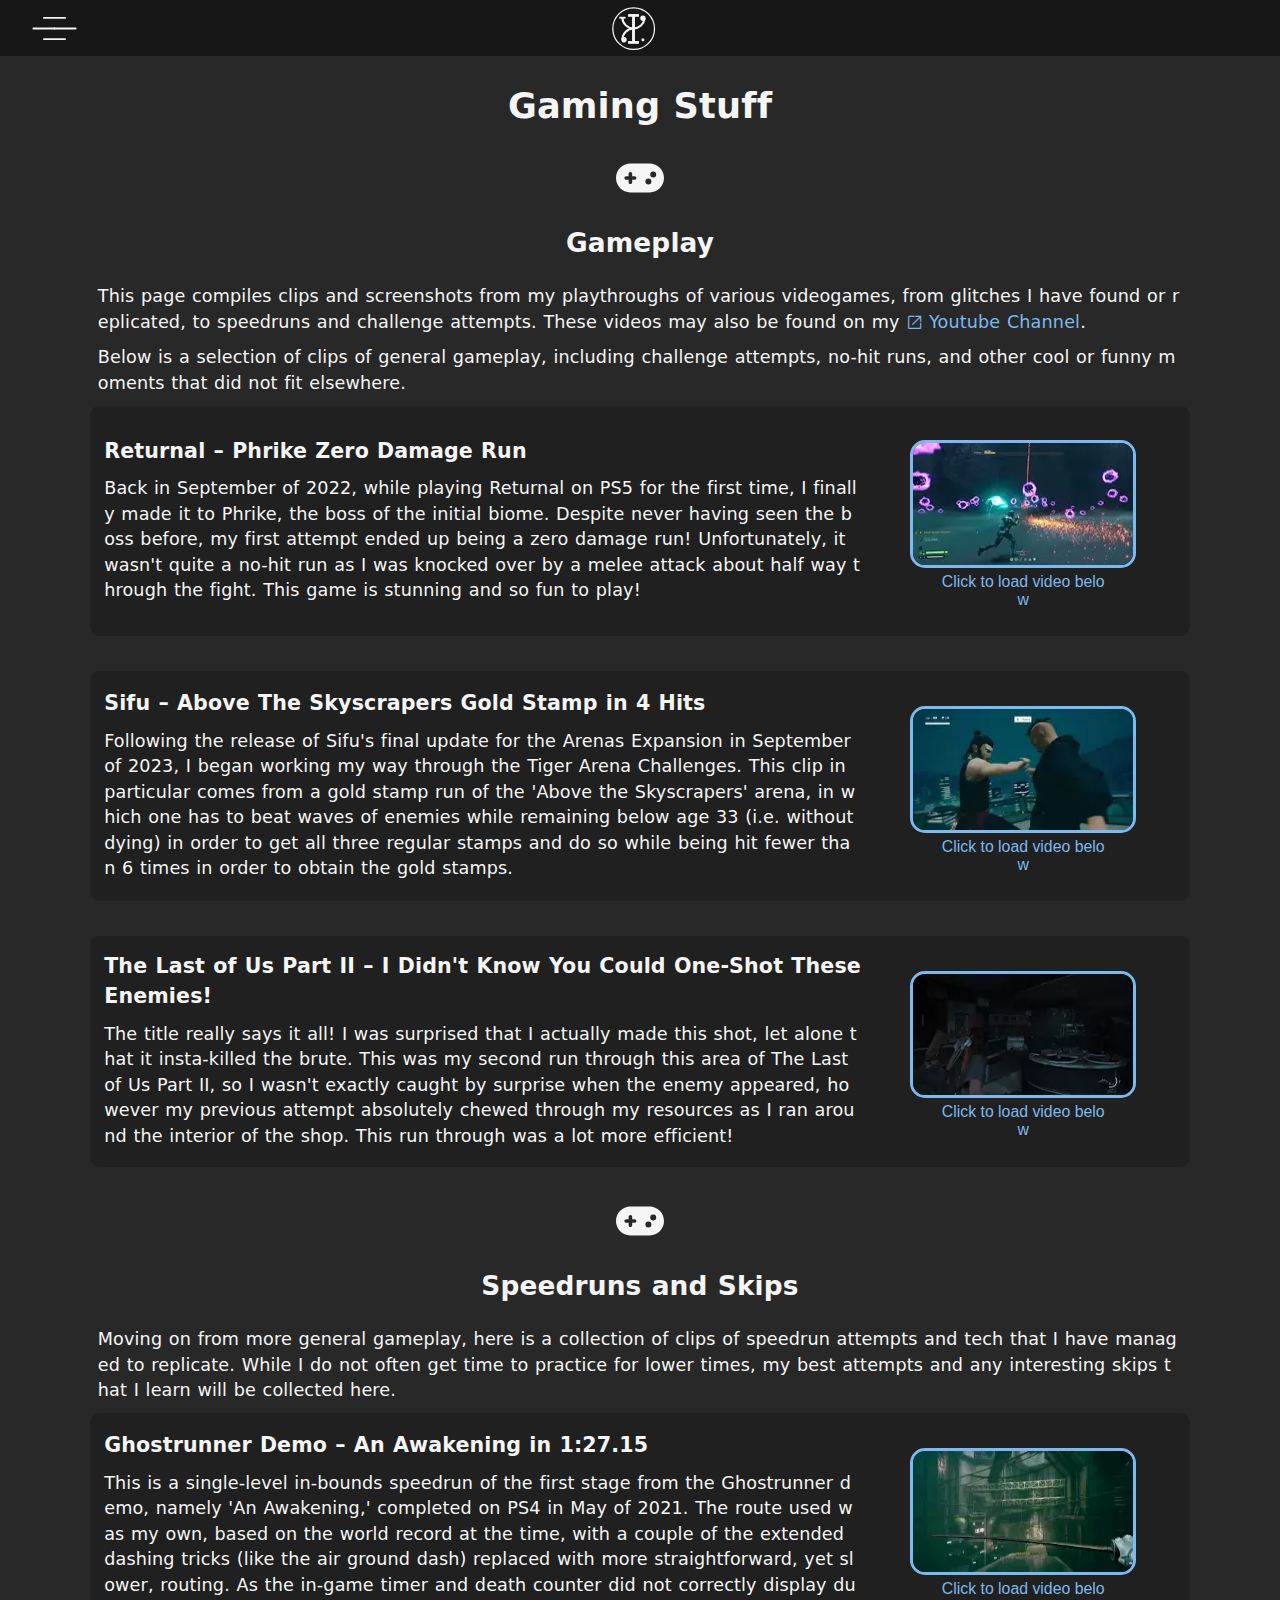
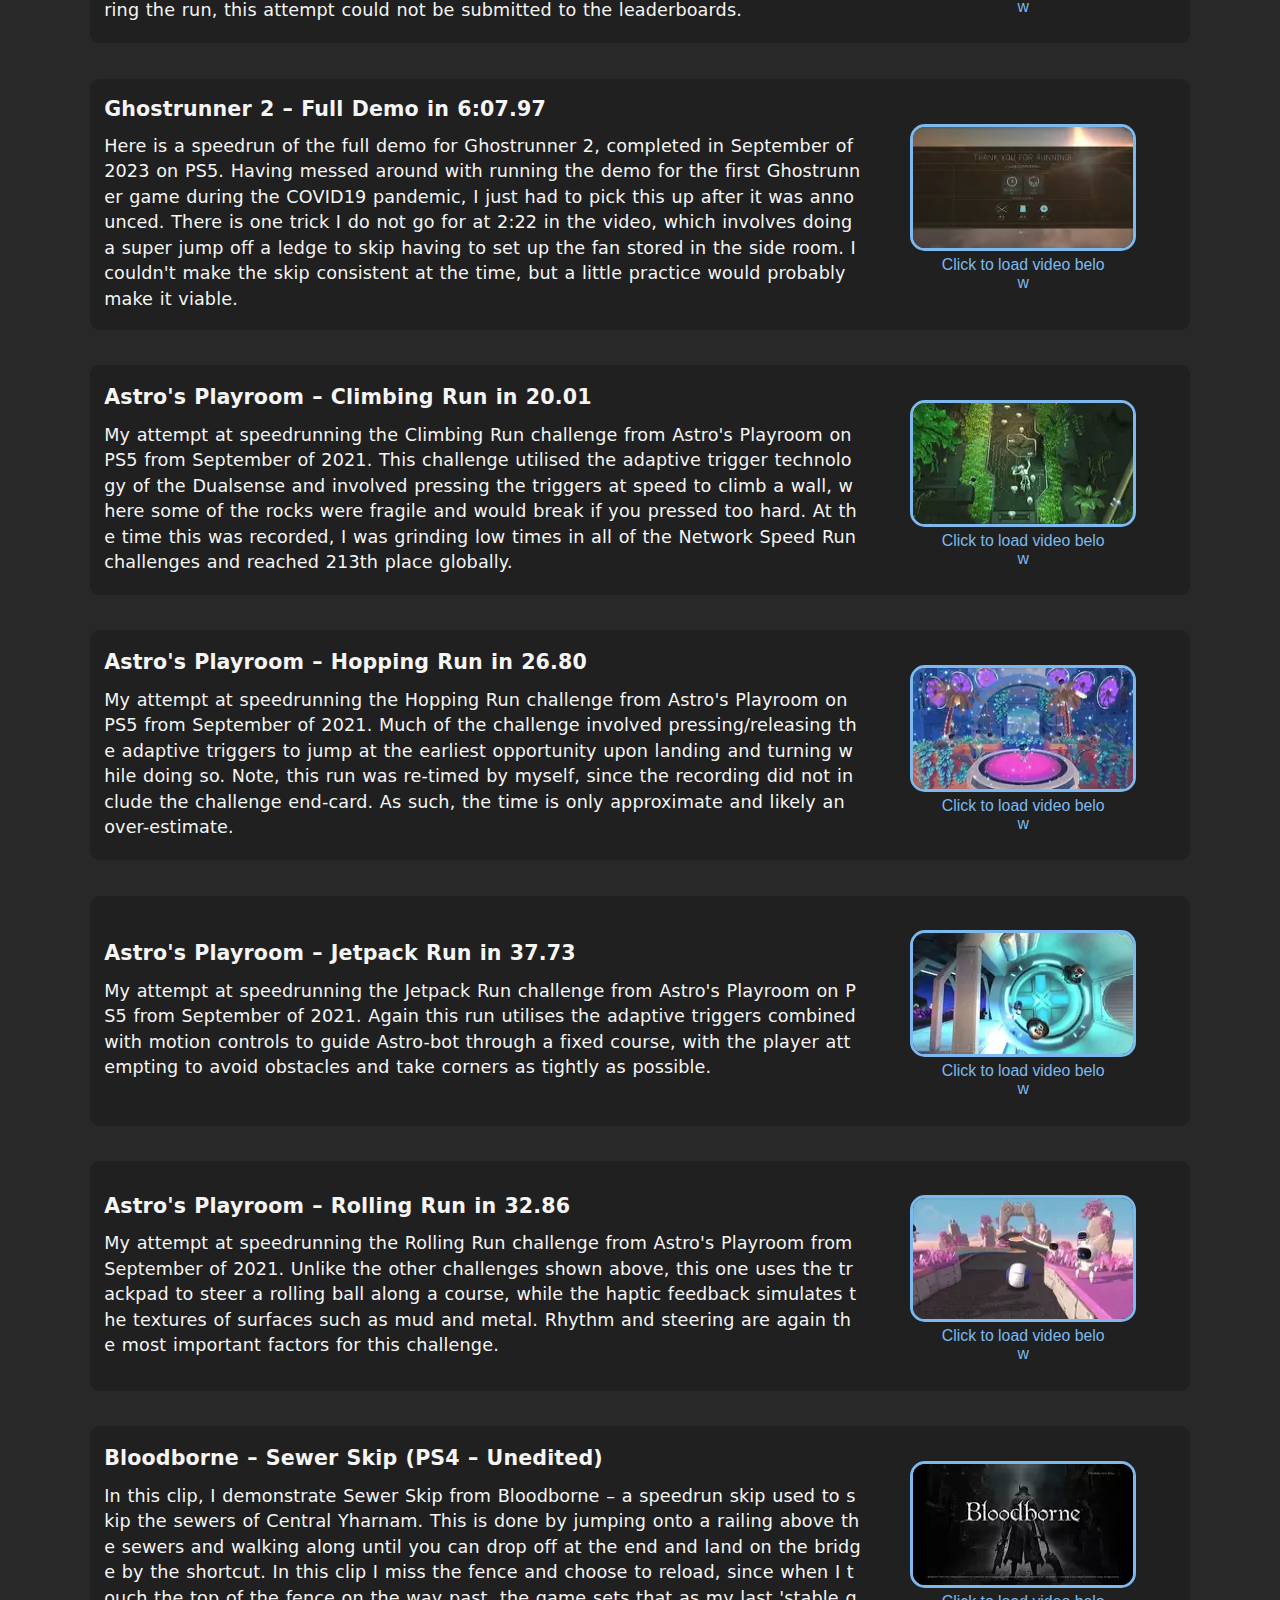
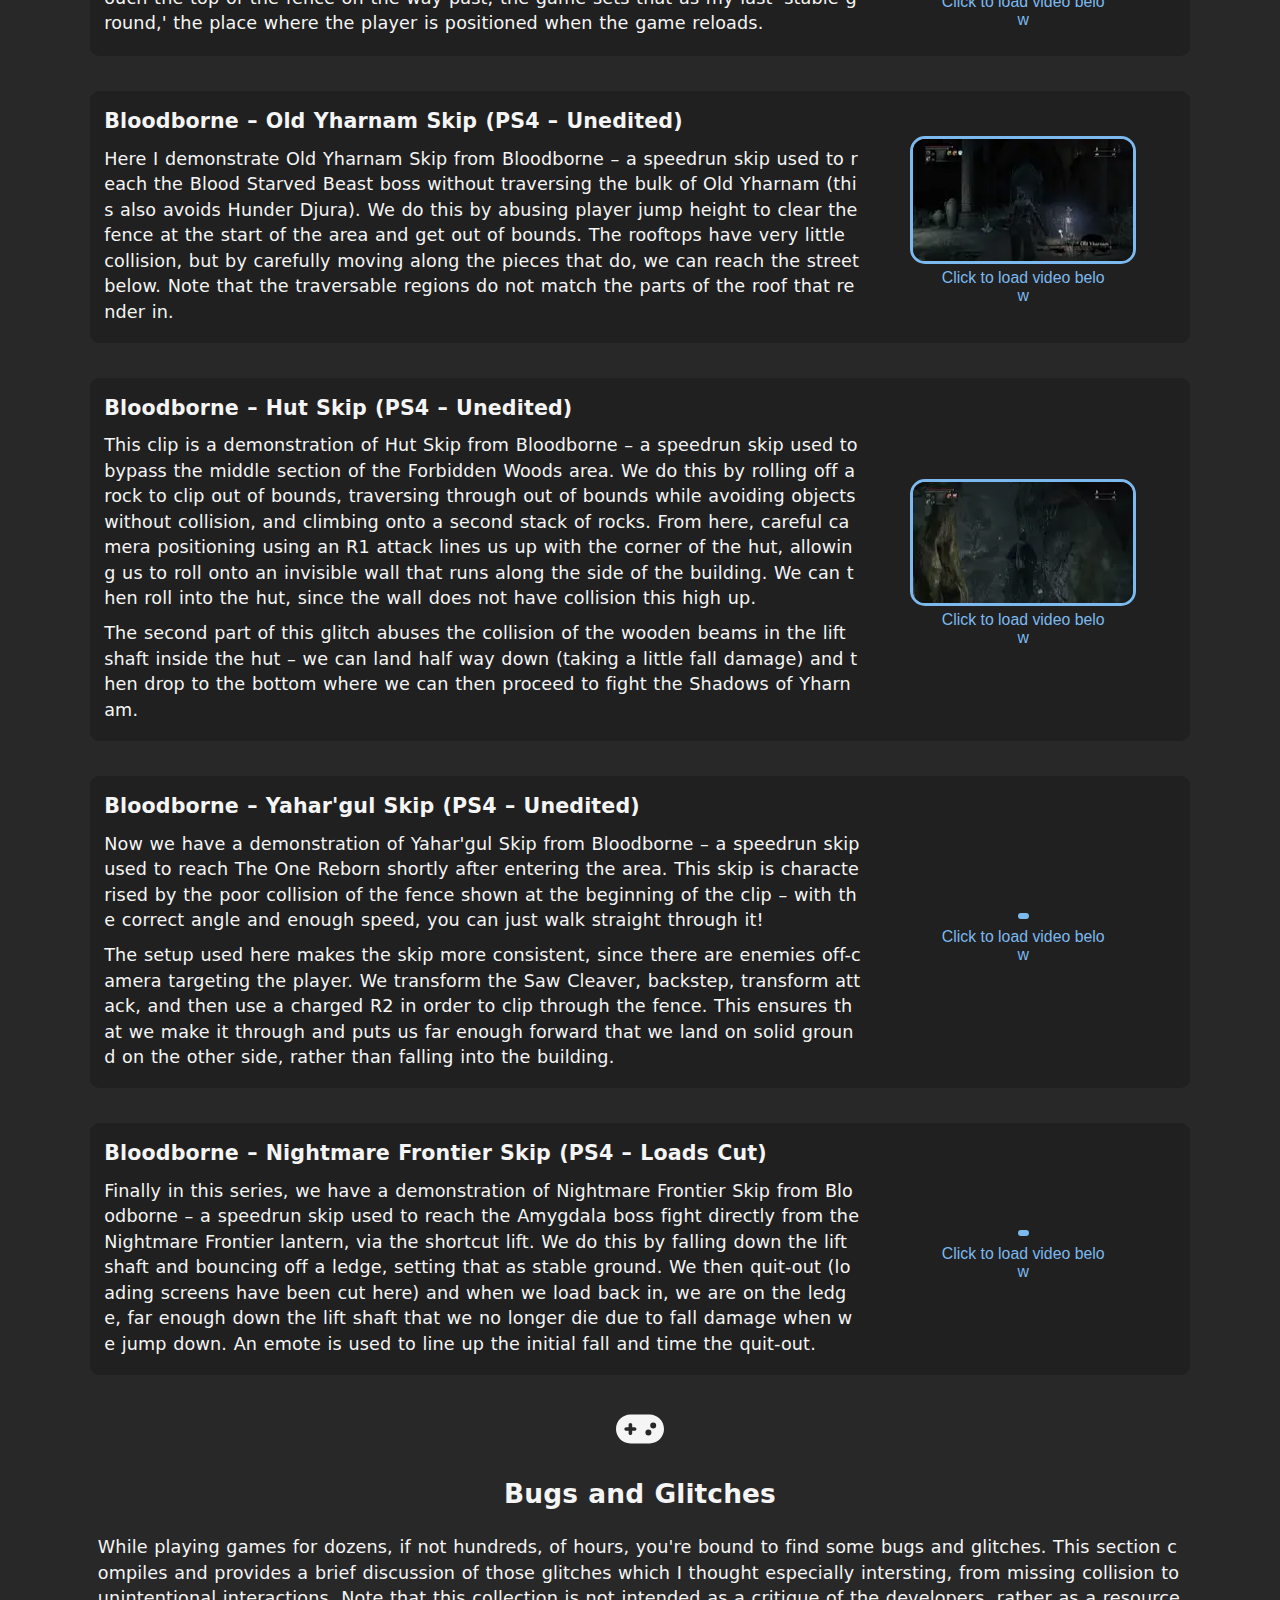
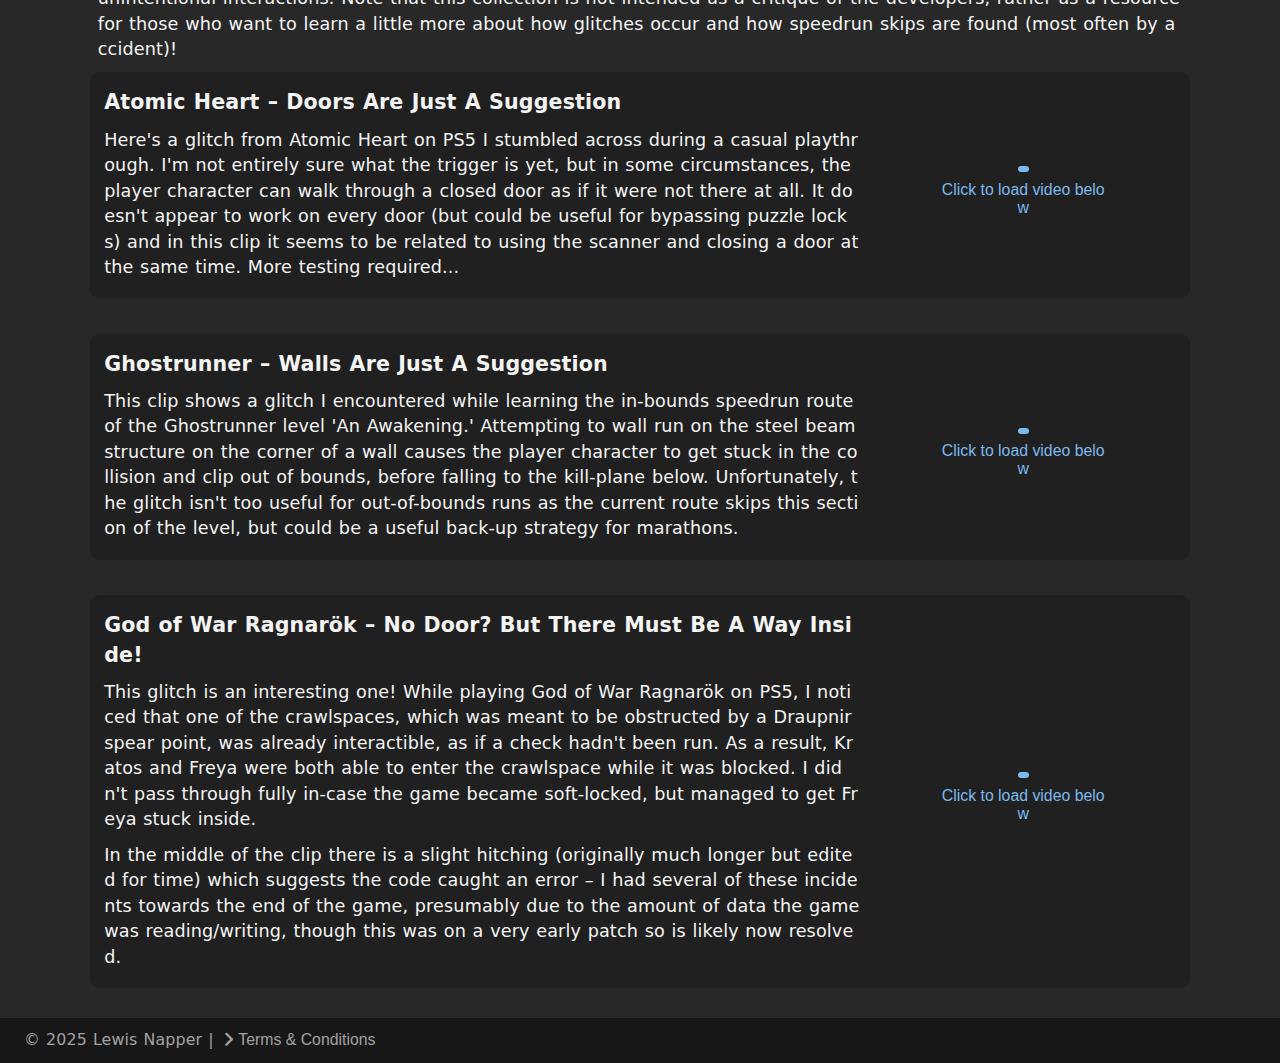
<file: games_page/video_games.html>
<!DOCTYPE html>
<html lang="en-GB">

<head>
  <meta charset="UTF-8">
  <meta http-equiv="X-UA-Compatible" content="IE=edge">
  <meta name="author" content="Lewis Napper">
  <meta name="title" content="Lewis Napper">
  <meta name="description"
    content="Welcome to the personal portfolio of Lewis Napper! Click here to view all things games, including speedrun tech, a gallery of glitches, and other gameplay.">
  <meta name="robots" content="max-snippet:320, noodp, noydir">
  <meta name="viewport" content="width=device-width, initial-scale=1.0, minimum-scale=1.0">

  <title> Video Games - Lewis Napper </title>

  <link rel="icon" href="../favicon.ico" type="image/x-icon" sizes="any"> <!-- Favicon -->
  <link rel="icon" href="../icon.svg" type="image/svg+xml">
  <link rel="apple-touch-icon" href="../icon.png">
  <meta name="theme-color" content="#181818" />

  <link rel="stylesheet" href="../global/main.css" type="text/css">

  <script src="../global/jquery.min.js"></script> <!-- Get JQuery -->
  <script src="../global/script.js"></script>
</head>

<body id="body">

  <div id="modal-overlay" class="close-modal"> </div>
  <div class="modal" id="terms-conditions-modal">
    <div class="modal-card">
      <div class="modal-title">
        <h2> Terms and Conditions </h2>
        <button class="close-modal" id="close-terms-button" type="button" aria-expanded="false"
          aria-controls="terms-conditions-modal" aria-label="close terms and conditions"> Close<i
            class="abstract-icon icon-close"></i></button>

      </div>
      <div class="modal-details">
        <p>
          In what follows, "us" and "we" refer to the author and copyright holder of this website.
          This website is hosted by Github Pages. By using this website, you accept that your data may be used
          in-line with Github's <a
            href="https://docs.github.com/en/site-policy/privacy-policies/github-privacy-statement"
            rel="noopener noreferrer" class="external-link under-overlay"> Privacy Statement</a>.
        </p>
        <p>
          This website may provide links to other World Wide Web sites and resources. You agree that we are not liable
          for the content accessed by following these links, nor for their availability or reliability.
        </p>
        <p>
          The information contained within this website is believed to be true and accurate as of the date of
          publication. We accept no responsibility for losses and/or damages incurred, whether directly or indirectly,
          resulting from use of this information.
        </p>
        <p>
          Please <a href="../contact_page/contact.html" class="under-overlay internal-link">Contact Us</a> if you
          believe
          any information herein
          to be
          erronious or have issues with links to external material.
        </p>
        <p>
          The material contained within this website is distributed under a
          CC-BY-NC-SA license. Should you wish to license material under any other terms, or claim copyright to material
          presented
          herein, <a href="../contact_page/contact.html" class="under-overlay internal-link">Contact Us</a>.
        </p>
      </div>
    </div>
  </div>

  <header class="top-nav"> <!-- Top Nav Bar -->
    <div id="nav-burger-symbol" class="nav-section"> <!-- Burger Icon -->
      <button id="menu-toggle" type="button" class="burger-button under-modal-overlay"
        aria-controls="primary-navigation" aria-expanded="false" aria-label="open/close main navigation">
        <svg class="burger-svg" fill="none" viewBox="0 0 100 100" width="45" stroke="var(--foreground-default)"
          stroke-width="4" stroke-linecap="round" stroke-linejoin="round">
          <path class="line middle" d="m 50 50 h -47 a 1 1 0 0 0 94 0"> </path>
          <path class="line middle" d="m 50 50 h 47 a 1 1 0 0 0 -94 0"> </path>
          <path class="line inner-circle" d="m 26.5 26.5 h 47 a 1 1 0 0 1 0 47 a 1 1 0 0 1 0 -47"> </path>
          <path class="line inner-circle" d="m 73.5 73.5 h -47 a 1 1 0 0 1 0 -47 a 1 1 0 0 1 0 47">
          </path>
        </svg>
      </button>
    </div>

    <div id="nav-logo-symbol" class="nav-section"> <!--My Logo -->
      <a href="../index.html" class="under-modal-overlay">
        <svg class="site-logo" alt="Site logo" title="My Personal Logo" width="45" height="45" viewBox="0 0 64 64"
          version="1.1" xmlns="https://www.w3.org/2000/svg" xmlns:xlink="https://www.w3.org/1999/xlink"
          xml:space="preserve" xmlns:serif="https://www.serif.com/">
          <circle cx="32.231" cy="32.181" r="29.632" class="logoPathNoFill logoPathThin" />
          <rect x="25.215" y="50.81" width="13.588" height="2.039" class="logoPathFill logoPathThin" />
          <rect x="25.187" y="12.393" width="13.609" height="2.039" class="logoPathFill logoPathThin" />
          <rect x="30.925" y="15.216" width="2.202" height="34.837" class="logoPathFill logoPathThin" />
          <circle cx="18.522" cy="48.03" r="2.357" class="logoPathFill logoPathThick" />
          <circle cx="45.431" cy="17.456" r="2.396" class="logoPathFill logoPathThick" />
          <circle cx="45.421" cy="47.98" r="0.781" class="logoPathFill logoPathThick" />
          <rect x="12.63" y="16.243" width="7.16" height="0.806" class="logoPathFill logoPathThin" />
          <path d="M47.841,17.737c-0.866,7.966 -7.622,14.175 -15.816,14.175c-8.781,0 -15.91,-7.129 -15.91,-15.909"
            class="logoPathNoFill logoPathThick" />
          <path d="M32.074,31.983c-8.781,0.005 -15.905,7.139 -15.9,15.919" class="logoPathNoFill logoPathThick" />
        </svg>
      </a>
    </div>

    <div id="nav-language-symbol" class="nav-section"> <!-- TBC Language Toggle -->
      <p> </p>
    </div>
  </header>

  <div id="wrapper">

    <nav class="sidebar-nav" id="sidebar-nav"> <!-- Navigation Side Pannel -->
      <ul class="sidebar-text" id="primary-navigation">

        <li> <!-- Homepage Nav -->
          <div class="link-with-dropdown">
            <a class="link-next-to-dropdown" href="../index.html"> Home </a>
            <button class="dropdown-btn" type="button" aria-controls="Homepage-dropdown" aria-expanded="false"> <i
                class="icon-angle-right dropdown-icon"></i></button>
          </div>

          <ul class="dropdown-container" id="Homepage-dropdown">
            <li><a href="../index.html#aboutMe"> About Me </a></li>
            <li> <a href="../index.html#newsReel"> News and Updates </a></li>
            <li><a href="../index.html#education"> Education </a></li>
            <li><a href="../index.html#skillsExperience"> Skills and Experience </a></li>
          </ul>
        </li>

        <li> <!-- Academia Nav -->
          <div class="link-with-dropdown">
            <a class="link-next-to-dropdown" href="../academia_page/academia.html"> Academia </a>
            <button class="dropdown-btn" type="button" aria-controls="Academia-dropdown" aria-expanded="false">
              <i class="icon-angle-right dropdown-icon"></i> </button>
          </div>

          <ul class="dropdown-container" id="Academia-dropdown">
            <li> <a href="../academia_page/academia.html#researchInterests"> Research Interests </a></li>
            <li> <a href="../academia_page/academia.html#publications"> Publications </a></li>
            <li> <a href="../academia_page/academia.html#newsEvents"> News and Events </a></li>
            <li> <a href="../academia_page/academia.html#awardsFunding"> Awards and Funding </a></li>
            <li> <a href="../academia_page/academia.html#teaching"> Teaching </a></li>
            <li> <a href="../academia_page/academia.html#academicPresentations"> Presentations </a></li>
          </ul>
        </li>

        <li> <!-- Games Nav -->
          <div class="link-with-dropdown">
            <a class="link-next-to-dropdown" href="video_games.html" id="current-page"> Gaming Stuff </a>
            <button class="dropdown-btn" type="button" aria-controls="Games-dropdown" aria-expanded="false">
              <i class="icon-angle-right dropdown-icon"></i> </button>
          </div>

          <ul class="dropdown-container" id="Games-dropdown">
            <li> <a href="video_games.html#gameplay" class="dropdown-item-current"> Gameplay </a></li>
            <li> <a href="video_games.html#speedrunTech" class="dropdown-item-current"> Speedruns and Skips </a></li>
            <li> <a href="video_games.html#bugsGlitches" class="dropdown-item-current"> Bugs and Glitches </a></li>
          </ul>
        </li>

        <li> <!-- Contact Nav -->
          <a href="../contact_page/contact.html"> Contact Me </a>
        </li>

        <li class="buffer-item"> </li> <!-- Blank Element So Scrolling Shows All Links -->
      </ul>
    </nav>

    <div class="overlay" id="overlay"></div> <!-- Clickable Overlay When Menu Open (Effects Keyboard Focus) -->

    <main>

      <div>
        <h1> Gaming Stuff </h1>
      </div>
      <div class="container">
        <div class="section-break" id="gameplay">
          <svg xmlns="http://www.w3.org/2000/svg" fill="#f5f5f5" height="48" width="48" viewBox="0 0 640 512"
            title="Video Games" alt="gamepad icon">
            <path
              d="M192 64C86 64 0 150 0 256S86 448 192 448H448c106 0 192-86 192-192s-86-192-192-192H192zM496 168a40 40 0 1 1 0 80 40 40 0 1 1 0-80zM392 304a40 40 0 1 1 80 0 40 40 0 1 1 -80 0zM168 200c0-13.3 10.7-24 24-24s24 10.7 24 24v32h32c13.3 0 24 10.7 24 24s-10.7 24-24 24H216v32c0 13.3-10.7 24-24 24s-24-10.7-24-24V280H136c-13.3 0-24-10.7-24-24s10.7-24 24-24h32V200z" />
          </svg>
        </div>

        <article> <!-- General Gameplay Section -->
          <h2> Gameplay </h2>
          <p class="medium-para youtube-para">
            This page compiles clips and screenshots from my playthroughs of various videogames, from glitches I have
            found or replicated, to speedruns and challenge attempts. These videos may also be found on my <a
              href="https://www.youtube.com/@lewisnapper" rel="noopener noreferrer"
              class="external-link under-overlay under-modal-overlay"> Youtube Channel</a>.
          </p>
          <p class="medium-para youtube-para">
            Below is a selection of clips of general gameplay, including challenge attempts, no-hit runs, and other cool
            or funny moments that did not fit elsewhere.
          </p>

          <section class="Review-section Youtube-section">
            <div class="youtube-row">
              <div class="youtube-column-text">
                <h3 class="youtube-title"> Returnal &ndash; Phrike Zero Damage Run </h3>
                <p class="medium-para">
                  Back in September of 2022, while playing Returnal on PS5 for the first time, I finally made it to
                  Phrike, the boss of the initial biome. Despite never having seen the boss before, my first attempt
                  ended
                  up being a zero damage run! Unfortunately, it wasn't quite a no-hit run as I was knocked over by a
                  melee attack about half way through the fight. This game is stunning and so fun to play!
                </p>
              </div>
              <div class="youtube-column-image">
                <span class="youtube-player-padding"></span>
                <button class="youtube-thumb-wrapper under-modal-overlay under-overlay"
                  aria-controls="Returnal_Youtube_Video" aria-expanded="false" aria-label="Opens Youtube Player"
                  data-video-number="https://www.youtube-nocookie.com/embed/gl8woxgskpk?si=KfwK3Plrbl34ObcO">
                  <img class="youtube-thumb" src="games_images/Returnal_Phrike_Thumb.webp" loading="lazy"
                    alt="Thumbnail showing Returnal gameplay. Image displays a sci-fi astronaut shooting an alien, while dodging glowing, spherical projectiles.">
                  <p class="youtube-thumb-caption"> Click to load video below </p>
                </button>
              </div>
            </div>
          </section>

          <iframe id="Returnal_Youtube_Video" class="youtube-video under-overlay under-modal-overlay" src
            title="YouTube video player" frameborder="0"
            allow="accelerometer; encrypted-media; gyroscope; picture-in-picture;" allowfullscreen loading="lazy"
            sandbox="allow-scripts allow-same-origin"></iframe>

          <section class="Review-section Youtube-section">
            <div class="youtube-row">
              <div class="youtube-column-text">
                <h3 class="youtube-title"> Sifu &ndash; Above The Skyscrapers Gold Stamp in 4 Hits </h3>
                <p class="medium-para">
                  Following the release of Sifu's final update for the Arenas Expansion in September of 2023, I began
                  working my way through the Tiger Arena Challenges. This clip in particular comes from a gold stamp run
                  of the 'Above the Skyscrapers' arena, in which one has to beat waves of enemies while remaining below
                  age 33 (i.e. without dying) in order to get all three regular stamps and do so while being hit fewer
                  than 6 times in order
                  to obtain the gold stamps.
                </p>
              </div>
              <div class="youtube-column-image">
                <span class="youtube-player-padding"></span>
                <button class="youtube-thumb-wrapper under-modal-overlay under-overlay"
                  aria-controls="Sifu_Youtube_Video" aria-expanded="false" aria-label="Opens Youtube Player"
                  data-video-number="https://www.youtube-nocookie.com/embed/UdXt0zCdXx0?si=Lbiwp3kXuC9BLUmh">
                  <img class="youtube-thumb" src="games_images/Sifu_Skyscraper_Thumb.webp" loading="lazy"
                    alt="Thumbnail showing Sifu gameplay. Image displays the bearded protagonist in hand-to-hand combat with a stocky man in a tracksuit.">
                  <p class="youtube-thumb-caption"> Click to load video below </p>
                </button>
              </div>
            </div>
          </section>

          <iframe id="Sifu_Youtube_Video" class="youtube-video under-overlay under-modal-overlay" src
            title="YouTube video player" frameborder="0"
            allow="accelerometer; encrypted-media; gyroscope; picture-in-picture;" allowfullscreen loading="lazy"
            sandbox="allow-scripts allow-same-origin"></iframe>

          <section class="Review-section Youtube-section">
            <div class="youtube-row">
              <div class="youtube-column-text">
                <h3 class="youtube-title"> The Last of Us Part II &ndash; I Didn't Know You Could One-Shot These
                  Enemies!
                </h3>
                <p class="medium-para">
                  The title really says it all! I was surprised that I actually made this shot, let alone that it
                  insta-killed the brute. This was my second run through this area of The Last of Us Part II, so I
                  wasn't exactly caught by surprise when the enemy appeared, however my previous attempt absolutely
                  chewed through my resources as I ran around the interior of the shop. This run through was a lot more
                  efficient!
                </p>
              </div>
              <div class="youtube-column-image">
                <span class="youtube-player-padding"></span>
                <button class="youtube-thumb-wrapper under-modal-overlay under-overlay"
                  aria-controls="TLOU2_Headshot_Youtube_Video" aria-expanded="false" aria-label="Opens Youtube Player"
                  data-video-number="https://www.youtube-nocookie.com/embed/9afZQmuEDZg?si=EnZ8KiPIBHNCCqbh">
                  <img class="youtube-thumb" src="games_images/TLOU_Headshot_Thumb.webp" loading="lazy"
                    alt="Thumbnail displaying The Last of Us 2 gameplay. The image shwos a young girl with a bow and arrow on her back, walking in a crouched pose through an abandoned shop.">
                  <p class="youtube-thumb-caption"> Click to load video below </p>
                </button>
              </div>
            </div>
          </section>

          <iframe id="TLOU2_Headshot_Youtube_Video" class="youtube-video under-overlay under-modal-overlay" src
            title="YouTube video player" frameborder="0"
            allow="accelerometer; encrypted-media; gyroscope; picture-in-picture;" allowfullscreen loading=" lazy"
            sandbox="allow-scripts allow-same-origin">
          </iframe>

        </article>

        <div class="section-break" id="speedrunTech">
          <!-- update id to next article name if section added to dropdown -->
          <svg xmlns="http://www.w3.org/2000/svg" fill="#f5f5f5" height="48" width="48" viewBox="0 0 640 512"
            title="Video Games" alt="gamepad icon">
            <path
              d="M192 64C86 64 0 150 0 256S86 448 192 448H448c106 0 192-86 192-192s-86-192-192-192H192zM496 168a40 40 0 1 1 0 80 40 40 0 1 1 0-80zM392 304a40 40 0 1 1 80 0 40 40 0 1 1 -80 0zM168 200c0-13.3 10.7-24 24-24s24 10.7 24 24v32h32c13.3 0 24 10.7 24 24s-10.7 24-24 24H216v32c0 13.3-10.7 24-24 24s-24-10.7-24-24V280H136c-13.3 0-24-10.7-24-24s10.7-24 24-24h32V200z" />
          </svg>
        </div>

        <article> <!-- Speedrun Section -->
          <h2> Speedruns and Skips </h2>

          <p class="medium-para youtube-para">
            Moving on from more general gameplay, here is a collection of clips of speedrun attempts and tech that I
            have managed to replicate. While I do not often get time to practice for lower times, my best attempts and
            any interesting skips that I learn will be collected here.
          </p>

          <section class="Review-section Youtube-section">
            <div class="youtube-row">
              <div class="youtube-column-text">
                <h3 class="youtube-title"> Ghostrunner Demo &ndash; An Awakening in 1:27.15 </h3>
                <p class="medium-para">
                  This is a single-level in-bounds speedrun of the first stage from the Ghostrunner demo, namely 'An
                  Awakening,' completed on PS4 in May of 2021. The route used was my own, based on the world
                  record at the time, with a couple of the extended dashing tricks (like the air ground dash) replaced
                  with more straightforward, yet slower, routing. As the in-game timer and death counter did not
                  correctly display during the run, this attempt could not be submitted to the leaderboards.
                </p>
              </div>
              <div class="youtube-column-image">
                <span class="youtube-player-padding"></span>
                <button class="youtube-thumb-wrapper under-modal-overlay under-overlay"
                  aria-controls="Ghostrunner_Demo_Youtube_Video" aria-expanded="false" aria-label="Opens Youtube Player"
                  data-video-number="https://www.youtube-nocookie.com/embed/COfr4pO0xhQ?si=ObKivNDG64PEqd8f">
                  <img class="youtube-thumb" src="games_images/Ghostrunner_Demo_Thumb.webp" loading="lazy"
                    alt="Thumbnail of Ghostrunner gameplay. The image is a first person view of the interior to a large industrial building covered in wires and beams. The player character is holding a sword.">
                  <p class="youtube-thumb-caption"> Click to load video below </p>
                </button>
              </div>
            </div>
          </section>

          <iframe id="Ghostrunner_Demo_Youtube_Video" class="youtube-video under-overlay under-modal-overlay" src
            title="YouTube video player" frameborder="0"
            allow="accelerometer; encrypted-media; gyroscope; picture-in-picture;" allowfullscreen loading="lazy"
            sandbox="allow-scripts allow-same-origin"></iframe>

          <section class="Review-section Youtube-section">
            <div class="youtube-row">
              <div class="youtube-column-text">
                <h3 class="youtube-title"> Ghostrunner 2 &ndash; Full Demo in 6:07.97 </h3>
                <p class="medium-para">
                  Here is a speedrun of the full demo for Ghostrunner 2, completed in September of 2023 on PS5. Having
                  messed around with running the demo for the first Ghostrunner game during the COVID19 pandemic, I just
                  had to pick this up after it was announced. There is one trick I do not go for at
                  2:22 in the video, which involves doing a super jump off a ledge to skip having to set up the fan
                  stored in the side room. I couldn't make the skip consistent at the time, but a little practice would
                  probably make it viable.
                </p>
              </div>
              <div class="youtube-column-image">
                <span class="youtube-player-padding"></span>
                <button class="youtube-thumb-wrapper under-modal-overlay under-overlay"
                  aria-controls="Ghostrunner_2_Demo_Youtube_Video" aria-expanded="false"
                  aria-label="Opens Youtube Player"
                  data-video-number="https://www.youtube-nocookie.com/embed/89ecHE_GG0k?si=N98Qx_eNgZvrgRiM">
                  <img class="youtube-thumb" src="games_images/Ghostrunner_2_Thumb.webp" loading="lazy"
                    alt="Thumbnail showing Ghostrunner 2 gameplay. The image displays the final time of 6:07.97 and number of deaths as 9, with the phrase `Thank you for running' in large text at the top.">
                  <p class="youtube-thumb-caption"> Click to load video below </p>
                </button>
              </div>
            </div>
          </section>

          <iframe id="Ghostrunner_2_Demo_Youtube_Video" class="youtube-video under-overlay under-modal-overlay" src
            title="YouTube video player" frameborder="0"
            allow="accelerometer; encrypted-media; gyroscope; picture-in-picture;" allowfullscreen loading="lazy"
            sandbox="allow-scripts allow-same-origin"></iframe>

          <section class="Review-section Youtube-section">
            <div class="youtube-row">
              <div class="youtube-column-text">
                <h3 class="youtube-title"> Astro's Playroom &ndash; Climbing Run in 20.01 </h3>
                <p class="medium-para">
                  My attempt at speedrunning the Climbing Run challenge from Astro's Playroom on PS5 from September of
                  2021. This challenge utilised the adaptive trigger technology of the Dualsense and involved pressing
                  the triggers at speed to climb a wall, where some of the rocks were fragile and would break if you
                  pressed too hard. At
                  the time this was recorded, I was
                  grinding low times in all of the Network Speed Run challenges and reached 213th place globally.
                </p>
              </div>
              <div class="youtube-column-image">
                <span class="youtube-player-padding"></span>
                <button class="youtube-thumb-wrapper under-modal-overlay under-overlay"
                  aria-controls="Astro_Climbing_Youtube_Video" aria-expanded="false" aria-label="Opens Youtube Player"
                  data-video-number="https://www.youtube-nocookie.com/embed/60e2DCMoeoA?si=2DXNYMXpE6iqvxWO">
                  <img class="youtube-thumb" src="games_images/Astro_Climbing_Thumb.webp" loading="lazy"
                    alt="Thumbnail showing gameplay of the climbing run challenge from Astro's Playroom. A robotic monkey is half way up a mechanical climbing wall embedded into a cliff in the forest.">
                  <p class="youtube-thumb-caption"> Click to load video below </p>
                </button>
              </div>
            </div>
          </section>

          <iframe id="Astro_Climbing_Youtube_Video" class="youtube-video under-overlay under-modal-overlay" src
            title="YouTube video player" frameborder="0"
            allow="accelerometer; encrypted-media; gyroscope; picture-in-picture;" allowfullscreen loading="lazy"
            sandbox="allow-scripts allow-same-origin"></iframe>

          <section class="Review-section Youtube-section">
            <div class="youtube-row">
              <div class="youtube-column-text">
                <h3 class="youtube-title"> Astro's Playroom &ndash; Hopping Run in 26.80 </h3>
                <p class="medium-para">
                  My attempt at speedrunning the Hopping Run challenge from Astro's Playroom on PS5 from September of
                  2021. Much of the challenge involved pressing/releasing the adaptive triggers to jump at the earliest
                  opportunity upon landing and turning while doing so.

                  Note, this run was re-timed by myself, since the recording did
                  not include the
                  challenge end-card. As such, the time is only approximate and likely an over-estimate.
                </p>
              </div>
              <div class="youtube-column-image">
                <span class="youtube-player-padding"></span>
                <button class="youtube-thumb-wrapper under-modal-overlay under-overlay"
                  aria-controls="Astro_Hopping_Youtube_Video" aria-expanded="false" aria-label="Opens Youtube Player"
                  data-video-number="https://www.youtube-nocookie.com/embed/rZR0UTPrJ24?si=yVzznREq54MbhYT9">
                  <img class="youtube-thumb" src="games_images/Astro_Hopping_Thumb.webp" loading="lazy"
                    alt="Thumbnail showing gameplay of the hopping run in Astro's Playroom. The image shows a robotic frog standing in the middle of a podium, with confetti in the air and palm trees in the background.">
                  <p class="youtube-thumb-caption"> Click to load video below </p>
                </button>
              </div>
            </div>
          </section>

          <iframe id="Astro_Hopping_Youtube_Video" class="youtube-video under-overlay under-modal-overlay" src
            title="YouTube video player" frameborder="0"
            allow="accelerometer; encrypted-media; gyroscope; picture-in-picture;" allowfullscreen loading="lazy"
            sandbox="allow-scripts allow-same-origin"></iframe>

          <section class="Review-section Youtube-section">
            <div class="youtube-row">
              <div class="youtube-column-text">
                <h3 class="youtube-title"> Astro's Playroom &ndash; Jetpack Run in 37.73 </h3>
                <p class="medium-para">
                  My attempt at speedrunning the Jetpack Run challenge from Astro's Playroom on PS5 from September of
                  2021. Again this run utilises the adaptive triggers combined with motion controls to guide Astro-bot
                  through a fixed course, with the player attempting to avoid obstacles and take corners as tightly as
                  possible.
                </p>
              </div>
              <div class="youtube-column-image">
                <span class="youtube-player-padding"></span>
                <button class="youtube-thumb-wrapper under-modal-overlay under-overlay"
                  aria-controls="Astro_Jetpack_Youtube_Video" aria-expanded="false" aria-label="Opens Youtube Player"
                  data-video-number="https://www.youtube-nocookie.com/embed/PkDWMIyObCU?si=6D6WarGe0vYrRsdK">
                  <img class="youtube-thumb" src="games_images/Astro_Jetpack_Thumb.webp" loading="lazy"
                    alt="Thumbnail showing gameplay of the jetpack run from Astro's Playroom. The image shows Astro in a small flying saucer, travelling through the interior of a larger spaceship. Two enemy robots block the exit.">
                  <p class="youtube-thumb-caption"> Click to load video below </p>
                </button>
              </div>
            </div>
          </section>

          <iframe id="Astro_Jetpack_Youtube_Video" class="youtube-video under-overlay under-modal-overlay" src
            title="YouTube video player" frameborder="0"
            allow="accelerometer; encrypted-media; gyroscope; picture-in-picture;" allowfullscreen loading="lazy"
            sandbox="allow-scripts allow-same-origin"></iframe>

          <section class="Review-section Youtube-section">
            <div class="youtube-row">
              <div class="youtube-column-text">
                <h3 class="youtube-title"> Astro's Playroom &ndash; Rolling Run in 32.86 </h3>
                <p class="medium-para">
                  My attempt at speedrunning the Rolling Run challenge from Astro's Playroom from September of 2021.
                  Unlike the other challenges shown above, this one uses the trackpad to steer a rolling ball along a
                  course, while the haptic feedback simulates the textures of surfaces such as mud and metal. Rhythm and
                  steering are again the most important factors for this challenge.
                </p>
              </div>
              <div class="youtube-column-image">
                <span class="youtube-player-padding"></span>
                <button class="youtube-thumb-wrapper under-modal-overlay under-overlay"
                  aria-controls="Astro_Rolling_Youtube_Video" aria-expanded="false" aria-label="Opens Youtube Player"
                  data-video-number="https://www.youtube-nocookie.com/embed/K9DEszNY6IU?si=6_fNK1mqJgPqqi9I">
                  <img class="youtube-thumb" src="games_images/Astro_Rolling_Thumb.webp" loading="lazy"
                    alt="Thumbnail showing gameplay of the rolling run from Astro's Playroom. The image shows a ball, being controlled by the player, rolling along a muddy, winding track with several obstacles to avoid.">
                  <p class="youtube-thumb-caption"> Click to load video below </p>
                </button>
              </div>
            </div>
          </section>

          <iframe id="Astro_Rolling_Youtube_Video" class="youtube-video under-overlay under-modal-overlay" src
            title="YouTube video player" frameborder="0"
            allow="accelerometer; encrypted-media; gyroscope; picture-in-picture;" allowfullscreen loading="lazy"
            sandbox="allow-scripts allow-same-origin"></iframe>

          <section class="Review-section Youtube-section">
            <div class="youtube-row">
              <div class="youtube-column-text">
                <h3 class="youtube-title"> Bloodborne &ndash; Sewer Skip (PS4 &ndash; Unedited) </h3>
                <p class="medium-para">
                  In this clip, I demonstrate Sewer Skip from Bloodborne &ndash; a speedrun skip used to skip the sewers
                  of
                  Central
                  Yharnam. This is done
                  by jumping onto a railing above the sewers and walking along until you can drop off at the end and
                  land on the bridge by
                  the shortcut. In this clip I miss the fence and choose to reload, since when I touch the top of the
                  fence on the way
                  past, the game sets that as my last 'stable ground,' the place where the player is positioned when the
                  game reloads.
                </p>
              </div>
              <div class="youtube-column-image">
                <span class="youtube-player-padding"></span>
                <button class="youtube-thumb-wrapper under-modal-overlay under-overlay"
                  aria-controls="Bloodborne_Sewer_Youtube_Video" aria-expanded="false" aria-label="Opens Youtube Player"
                  data-video-number="https://www.youtube-nocookie.com/embed/U0X1DeYR4uo?si=N2MDmRK2E5N3FAMD">
                  <img class="youtube-thumb" src="games_images/Bloodborne_Sewer_Thumb.webp" loading="lazy"
                    alt="Thumbnail showing the Bloodborne main menu. The image features a man in a long leather coat and tricorn hat, holding a gun and saw. This is overlaid with the title of the game.">
                  <p class="youtube-thumb-caption"> Click to load video below </p>
                </button>
              </div>
            </div>
          </section>

          <iframe id="Bloodborne_Sewer_Youtube_Video" class="youtube-video under-overlay under-modal-overlay" src
            title="YouTube video player" frameborder="0"
            allow="accelerometer; encrypted-media; gyroscope; picture-in-picture;" allowfullscreen loading="lazy"
            sandbox="allow-scripts allow-same-origin">
          </iframe>

          <section class="Review-section Youtube-section">
            <div class="youtube-row">
              <div class="youtube-column-text">
                <h3 class="youtube-title"> Bloodborne &ndash; Old Yharnam Skip (PS4 &ndash; Unedited) </h3>
                <p class="medium-para">
                  Here I demonstrate Old Yharnam Skip from Bloodborne &ndash; a speedrun skip used to reach the Blood
                  Starved
                  Beast boss without
                  traversing the bulk of Old Yharnam (this also avoids Hunder Djura). We do this by abusing player jump
                  height to clear
                  the fence at the start of the area and get out of bounds. The rooftops have very little collision, but
                  by carefully
                  moving along the pieces that do, we can reach the street below. Note that the traversable regions do
                  not match the parts
                  of the roof that render in.
                </p>
              </div>
              <div class="youtube-column-image">
                <span class="youtube-player-padding"></span>
                <button class="youtube-thumb-wrapper under-modal-overlay under-overlay"
                  aria-controls="Bloodborne_Old_Yharnam_Youtube_Video" aria-expanded="false"
                  aria-label="Opens Youtube Player"
                  data-video-number="https://www.youtube-nocookie.com/embed/MRs7N0meki8?si=ChOPdk55MESVkMhZ">
                  <img class="youtube-thumb" src="games_images/Bloodborne_Old_Yharnam_Thumb.webp" loading="lazy"
                    alt="Thumbnail displaying Bloodborne gameplay. A man dressed in a long black coat and tricorn stands next to a floor-level lantern in a dusty, abandoned hall.">
                  <p class="youtube-thumb-caption"> Click to load video below </p>
                </button>
              </div>
            </div>
          </section>

          <iframe id="Bloodborne_Old_Yharnam_Youtube_Video" class="youtube-video under-overlay under-modal-overlay" src
            title="YouTube video player" frameborder="0"
            allow="accelerometer; encrypted-media; gyroscope; picture-in-picture;" allowfullscreen loading="lazy"
            sandbox="allow-scripts allow-same-origin">
          </iframe>

          <section class="Review-section Youtube-section">
            <div class="youtube-row">
              <div class="youtube-column-text">
                <h3 class="youtube-title"> Bloodborne &ndash; Hut Skip (PS4 &ndash; Unedited) </h3>
                <p class="medium-para">
                  This clip is a demonstration of Hut Skip from Bloodborne &ndash; a speedrun skip used to bypass the
                  middle section
                  of the
                  Forbidden Woods
                  area. We do this by rolling off a rock to clip out of bounds, traversing through out of bounds while
                  avoiding objects
                  without collision, and climbing onto a second stack of rocks. From here, careful camera positioning
                  using an R1 attack
                  lines us up with the corner of the hut, allowing us to roll onto an invisible wall that runs along the
                  side of the
                  building. We can then roll into the hut, since the wall does not have collision this high up.
                </p>
                <p class="medium-para">
                  The second part of this
                  glitch abuses the collision of the wooden beams in the lift shaft inside the hut &ndash; we can land
                  half
                  way down (taking a
                  little fall damage) and then drop to the bottom where we can then proceed to fight the Shadows of
                  Yharnam.
                </p>
              </div>
              <div class="youtube-column-image">
                <span class="youtube-player-padding"></span>
                <button class="youtube-thumb-wrapper under-modal-overlay under-overlay"
                  aria-controls="Bloodborne_Hut_Youtube_Video" aria-expanded="false" aria-label="Opens Youtube Player"
                  data-video-number="https://www.youtube-nocookie.com/embed/wXBImOHn-kI?si=EiHPODa0Xzszb7P1">
                  <img class="youtube-thumb" src="games_images/Bloodborne_Hut_Thumb.webp" loading="lazy"
                    alt="Thumbnail displaying Bloodborne gameplay. The image shows a figure dressed in a long black coat and tricorn standing on some rocks in a forest.">
                  <p class="youtube-thumb-caption"> Click to load video below </p>
                </button>
              </div>
            </div>
          </section>

          <iframe id="Bloodborne_Hut_Youtube_Video" class="youtube-video under-overlay under-modal-overlay" src
            title="YouTube video player" frameborder="0"
            allow="accelerometer; encrypted-media; gyroscope; picture-in-picture;" allowfullscreen loading="lazy"
            sandbox="allow-scripts allow-same-origin">
          </iframe>

          <section class="Review-section Youtube-section">
            <div class="youtube-row">
              <div class="youtube-column-text">
                <h3 class="youtube-title"> Bloodborne &ndash; Yahar'gul Skip (PS4 &ndash; Unedited) </h3>
                <p class="medium-para">
                  Now we have a demonstration of Yahar'gul Skip from Bloodborne &ndash; a speedrun skip used to reach
                  The One Reborn shortly after entering
                  the area. This skip is characterised by the poor collision of the fence shown at the beginning of the
                  clip &ndash; with the
                  correct angle and enough speed, you can just walk straight through it!
                </p>
                <p class="medium-para">
                  The setup used here makes the
                  skip more
                  consistent, since there are enemies off-camera targeting the player. We transform the Saw Cleaver,
                  backstep, transform
                  attack, and then use a charged R2 in order to clip through the fence. This ensures that we make it
                  through and puts us
                  far enough forward that we land on solid ground on the other side, rather than falling into the
                  building.
                </p>
              </div>
              <div class="youtube-column-image">
                <span class="youtube-player-padding"></span>
                <button class="youtube-thumb-wrapper under-modal-overlay under-overlay"
                  aria-controls="Bloodborne_Yahargul_Youtube_Video" aria-expanded="false"
                  aria-label="Opens Youtube Player"
                  data-video-number="https://www.youtube-nocookie.com/embed/KrmJYDkSSYs?si=pELZR0kSKcc4AIXW">
                  <img class="youtube-thumb" src="games_images/Bloodborne_Yahargul_Thumb.webp" loading="lazy"
                    alt="Thumbnail displaying Bloodborne gameplay. A topless man is falling from the roof of a gothic manor onto the balcony of the first  floor.">
                  <p class="youtube-thumb-caption"> Click to load video below </p>
                </button>
              </div>
            </div>
          </section>

          <iframe id="Bloodborne_Yahargul_Youtube_Video" class="youtube-video under-overlay under-modal-overlay" src
            title="YouTube video player" frameborder="0"
            allow="accelerometer; encrypted-media; gyroscope; picture-in-picture;" allowfullscreen loading="lazy"
            sandbox="allow-scripts allow-same-origin">
          </iframe>

          <section class="Review-section Youtube-section">
            <div class="youtube-row">
              <div class="youtube-column-text">
                <h3 class="youtube-title"> Bloodborne &ndash; Nightmare Frontier Skip (PS4 &ndash; Loads Cut) </h3>
                <p class="medium-para">
                  Finally in this series, we have a demonstration of Nightmare Frontier Skip from Bloodborne &ndash; a
                  speedrun skip used to reach the
                  Amygdala boss fight
                  directly from the Nightmare Frontier lantern, via the shortcut lift. We do this by falling down the
                  lift shaft and
                  bouncing off a ledge, setting that as stable ground. We then quit-out (loading screens have been cut
                  here) and when we
                  load back in, we are on the ledge, far enough down the lift shaft that we no longer die due to fall
                  damage when we jump
                  down. An emote is used to line up the initial fall and time the quit-out.
                </p>
              </div>
              <div class="youtube-column-image">
                <span class="youtube-player-padding"></span>
                <button class="youtube-thumb-wrapper under-modal-overlay under-overlay"
                  aria-controls="Bloodborne_Nightmare_Frontier_Youtube_Video" aria-expanded="false"
                  aria-label="Opens Youtube Player"
                  data-video-number="https://www.youtube-nocookie.com/embed/xErWYscdks0?si=RiUIh7YNmmH1wHaY">
                  <img class="youtube-thumb" src="games_images/Bloodborne_Nightmare_Thumb.webp" loading="lazy"
                    alt="Thumbnail displaying Bloodborne gameplay. A topless man holding a gun and saw stands at teh top of a lift shaft. The floor is covered in etched green tile.">
                  <p class="youtube-thumb-caption"> Click to load video below </p>
                </button>
              </div>
            </div>
          </section>

          <iframe id="Bloodborne_Nightmare_Frontier_Youtube_Video"
            class="youtube-video under-overlay under-modal-overlay" src title="YouTube video player" frameborder="0"
            allow="accelerometer; encrypted-media; gyroscope; picture-in-picture;" allowfullscreen loading="lazy"
            sandbox="allow-scripts allow-same-origin">
          </iframe>

        </article>

        <div class="section-break" id="bugsGlitches">
          <!-- update id to next article name if section added to dropdown -->
          <svg xmlns="http://www.w3.org/2000/svg" fill="#f5f5f5" height="48" width="48" viewBox="0 0 640 512"
            title="Video Games" alt="gamepad icon">
            <path
              d="M192 64C86 64 0 150 0 256S86 448 192 448H448c106 0 192-86 192-192s-86-192-192-192H192zM496 168a40 40 0 1 1 0 80 40 40 0 1 1 0-80zM392 304a40 40 0 1 1 80 0 40 40 0 1 1 -80 0zM168 200c0-13.3 10.7-24 24-24s24 10.7 24 24v32h32c13.3 0 24 10.7 24 24s-10.7 24-24 24H216v32c0 13.3-10.7 24-24 24s-24-10.7-24-24V280H136c-13.3 0-24-10.7-24-24s10.7-24 24-24h32V200z" />
          </svg>
        </div>

        <article> <!-- Glitches Section -->
          <h2> Bugs and Glitches </h2>
        </article>

        <p class="medium-para youtube-para">
          While playing games for dozens, if not hundreds, of hours, you're bound to find some bugs and glitches. This
          section compiles and provides a brief discussion of those glitches which I thought especially intersting, from
          missing collision to unintentional interactions. Note that this collection is not intended as a critique of
          the developers, rather as a resource for those who want to learn a little more about how glitches occur and
          how speedrun skips are found (most often by accident)!
        </p>

        <section class="Review-section Youtube-section">
          <div class="youtube-row">
            <div class="youtube-column-text">
              <h3 class="youtube-title"> Atomic Heart &ndash; Doors Are Just A Suggestion </h3>
              <p class="medium-para">
                Here's a glitch from Atomic Heart on PS5 I stumbled across during a casual playthrough. I'm not entirely
                sure what the trigger is yet, but in some circumstances, the player character can walk through a closed
                door as if it were not there at all. It doesn't appear to work on every door (but could be useful for
                bypassing puzzle locks) and in this clip it seems to be related to using the scanner and closing a door
                at the same time. More testing required...
              </p>
            </div>
            <div class="youtube-column-image">
              <span class="youtube-player-padding"></span>
              <button class="youtube-thumb-wrapper under-modal-overlay under-overlay"
                aria-controls="Atomic_Heart_Glitch_1_Youtube_Video" aria-expanded="false"
                aria-label="Opens Youtube Player"
                data-video-number="https://www.youtube-nocookie.com/embed/1fI4LjS3LHA?si=qeIX0A6t4bDxbZzg">
                <img class="youtube-thumb" src="games_images/Atomic_Glitch1_Thumb.webp" loading="lazy"
                  alt="Thumbnail displaying Atomic Heart gameplay. The image is a first person view of the player holding a pistol and walking down a clean, polished, sci-fi corridor. The room is all white with a red fabric carpet along the middle.">
                <p class="youtube-thumb-caption"> Click to load video below </p>
              </button>
            </div>
          </div>
        </section>

        <iframe id="Atomic_Heart_Glitch_1_Youtube_Video" class="youtube-video under-overlay under-modal-overlay" src
          title="YouTube video player" frameborder="0"
          allow="accelerometer; encrypted-media; gyroscope; picture-in-picture;" allowfullscreen loading=" lazy"
          sandbox="allow-scripts allow-same-origin">
        </iframe>

        <section class="Review-section Youtube-section">
          <div class="youtube-row">
            <div class="youtube-column-text">
              <h3 class="youtube-title"> Ghostrunner &ndash; Walls Are Just A Suggestion </h3>
              <p class="medium-para">
                This clip shows a glitch I encountered while learning the in-bounds speedrun route of the Ghostrunner
                level 'An Awakening.' Attempting to wall run on the steel beam structure on the corner of a wall causes
                the player character to get stuck in the collision and clip out of bounds, before falling to the
                kill-plane below. Unfortunately, the glitch isn't too useful for out-of-bounds runs as the
                current route skips this section of the level, but could be a useful back-up strategy for marathons.
              </p>
            </div>
            <div class="youtube-column-image">
              <span class="youtube-player-padding"></span>
              <button class="youtube-thumb-wrapper under-modal-overlay under-overlay"
                aria-controls="Ghostrunner_Glitch_1_Youtube_Video" aria-expanded="false"
                aria-label="Opens Youtube Player"
                data-video-number="https://www.youtube-nocookie.com/embed/SW9R0oJLPYY?si=hKE80GcEzq6I-dAd">
                <img class="youtube-thumb" src="games_images/Ghostrunner_Glitch1_Thumb.webp" loading="lazy"
                  alt="Thumbnail displaying Ghostrunner gameplay. The screen shows a black and red first-person view of an industrial environment. An overlay reads `Critical Failure, Restart from Checkpoint'.">
                <p class="youtube-thumb-caption"> Click to load video below </p>
              </button>
            </div>
          </div>
        </section>

        <iframe id="Ghostrunner_Glitch_1_Youtube_Video" class="youtube-video under-overlay under-modal-overlay" src
          title="YouTube video player" frameborder="0"
          allow="accelerometer; encrypted-media; gyroscope; picture-in-picture;" allowfullscreen loading="lazy"
          sandbox="allow-scripts allow-same-origin">
        </iframe>

        <section class="Review-section Youtube-section">
          <div class="youtube-row">
            <div class="youtube-column-text">
              <h3 class="youtube-title"> God of War Ragnarök &ndash; No Door? But There Must Be A Way Inside! </h3>
              <p class="medium-para">
                This glitch is an interesting one! While playing God of War Ragnarök on PS5, I noticed that one of the
                crawlspaces, which was meant to be obstructed by a Draupnir spear point, was already interactible, as if
                a check hadn't been run.
                As a
                result, Kratos and Freya were both able to enter the crawlspace while it was blocked. I didn't pass
                through fully in-case the game became soft-locked, but managed to get Freya stuck inside.
              </p>
              <p class="medium-para">
                In the middle
                of the clip there is a slight hitching (originally much longer but edited for time) which suggests the
                code caught an error &ndash; I had several of these incidents
                towards the end of the game, presumably due to the amount of data the game was reading/writing, though
                this was on a very early patch so is likely now resolved.
              </p>
            </div>
            <div class="youtube-column-image">
              <span class="youtube-player-padding"></span>
              <button class="youtube-thumb-wrapper under-modal-overlay under-overlay"
                aria-controls="GoW_Ragnarok_Glitch_1_Youtube_Video" aria-expanded="false"
                aria-label="Opens Youtube Player"
                data-video-number="https://www.youtube-nocookie.com/embed/v5ERm5jDzXU?si=p7wW1dNrNy8Yi8LY">
                <img class="youtube-thumb" src="games_images/GoW_Ragnarok_Glitch1_Thumb.webp" loading="lazy"
                  alt="Thumbnail displaying God of War gameplay. The image shows two figures, one a muscular male with snake-like tattoos covering his body, the other a woman with shoulder length brown hair, standing at the base of a mossy cliff.">
                <p class="youtube-thumb-caption"> Click to load video below </p>
              </button>
            </div>
          </div>
        </section>

        <iframe id="GoW_Ragnarok_Glitch_1_Youtube_Video" class="youtube-video under-overlay under-modal-overlay" src
          title="YouTube video player" frameborder="0"
          allow="accelerometer; encrypted-media; gyroscope; picture-in-picture;" allowfullscreen loading="lazy"
          sandbox="allow-scripts allow-same-origin">
        </iframe>

      </div>

      <footer> <!-- Remove finefooter when content over 1 page. -->
        &copy; 2025 Lewis Napper | <button class="under-overlay under-modal-overlay" id="terms-conditions" type="button"
          aria-expanded="false" aria-controls="terms-conditions-modal" aria-label="open terms and conditions"> <i
            class="icon-angle-right terms-icon"></i>Terms &
          Conditions
        </button>
      </footer>
    </main>

  </div>

</body>
</file>
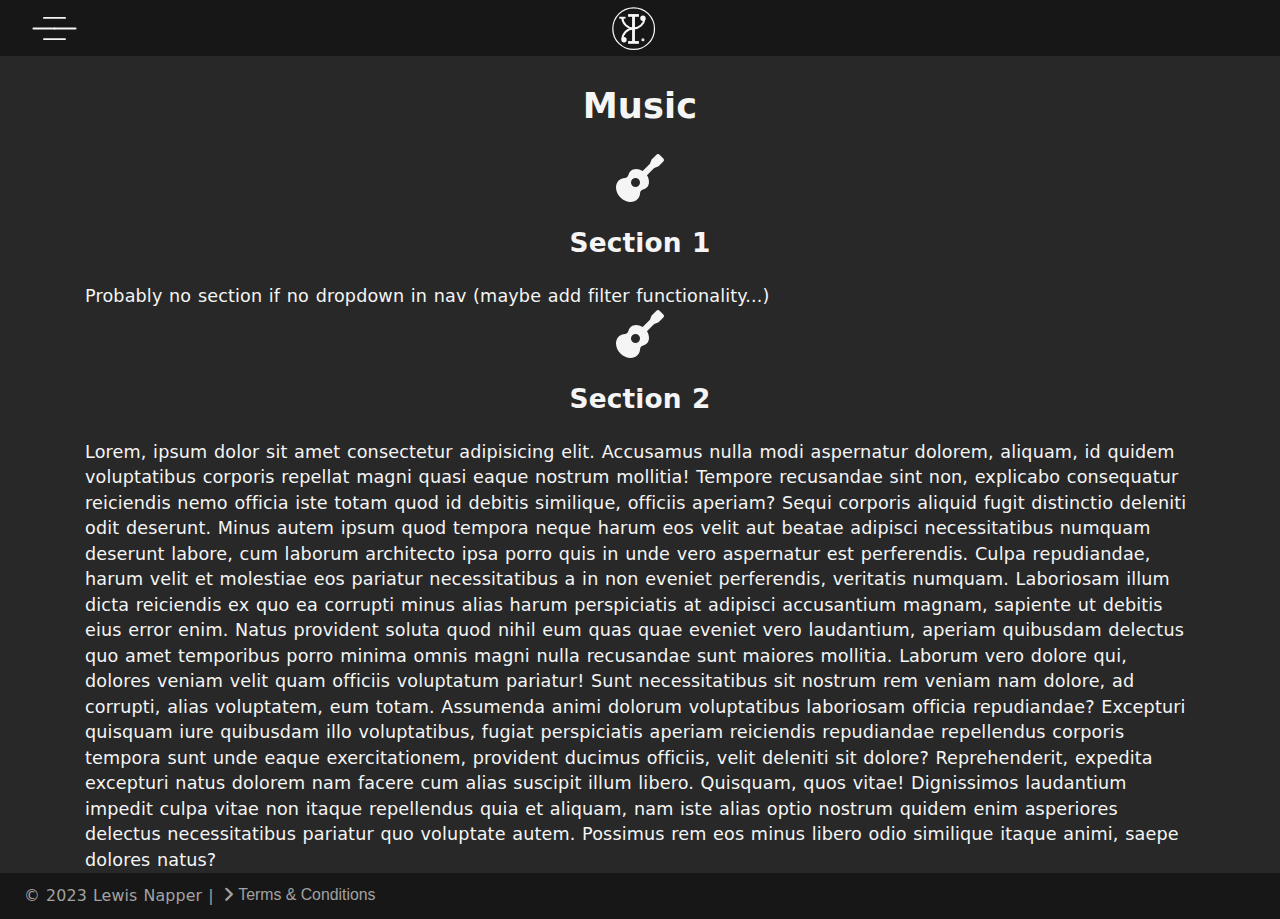
<file: music_page/my_music.html>
<!DOCTYPE html>
<html lang="en-GB">

<head>
  <meta charset="UTF-8">
  <meta http-equiv="X-UA-Compatible" content="IE=edge">
  <meta name="author" content="Lewis Napper">
  <meta name="description"
    content="Welcome to the personal portfolio of Lewis Napper! Click here for samples of his musical ability, including guitar covers and original music.">
  <meta name="robots" content="max-snippet:320, noodp, noydir">
  <meta name="viewport" content="width=device-width, initial-scale=1.0, minimum-scale=1.0">

  <title> Music - Lewis Napper </title>

  <link rel="icon" href="../favicon.ico" type="image/x-icon" sizes="any"> <!-- Favicon -->
  <link rel="icon" href="../icon.svg" type="image/svg+xml">
  <link rel="apple-touch-icon" href="../icon.png">
  <meta name="theme-color" content="#181818" />

  <link rel="stylesheet" href="../global/main.css" type="text/css">

  <script src="https://ajax.googleapis.com/ajax/libs/jquery/3.7.1/jquery.min.js"></script> <!-- Get JQuery -->
  <script> window.jQuery || document.write('<script src="../global/jquery-3.7.1.min.js"><\/script>'); </script>
  <script src="../global/script.js"></script>
</head>

<body id="body">

  <div id="modal-overlay" class="close-modal"> </div>
  <div class="modal" id="terms-conditions-modal">
    <div class="modal-card">
      <div class="modal-title">
        <h2> Terms and Conditions </h2>
        <button class="close-modal" id="close-terms-button" type="button" aria-expanded="false"
          aria-controls="terms-conditions-modal" aria-label="close terms and conditions"> Close<i
            class="abstract-icon icon-close"></i></button>

      </div>
      <div class="modal-details">
        <p>
          In what follows, "us" and "we" refer to the author and copyright holder of this website.
          This website is hosted by Github Pages. By using this website, you accept that your data may be used
          in-line with Github's <a
            href="https://docs.github.com/en/site-policy/privacy-policies/github-privacy-statement"
            rel="noopener noreferrer" class="external-link under-overlay"> Privacy Statement</a>.
        </p>
        <p>
          This website may provide links to other World Wide Web sites and resources. You agree that we are not liable
          for the content accessed by following these links, nor for their availability or reliability.
        </p>
        <p>
          The information contained within this website is believed to be true and accurate as of the date of
          publication. We accept no responsibility for losses and/or damages incurred, whether directly or indirectly,
          resulting from use of this information.
        </p>
        <p>
          Please <a href="contact_page/contact.html" class="under-overlay internal-link">Contact Us</a> if you believe
          any information herein
          to be
          erronious or have issues with links to external material.
        </p>
        <p>
          The material contained within this website is distributed under a
          CC-BY-NC-SA license. Should you wish to license material under any other terms, or claim copyright to material
          presented
          herein, <a href="contact_page/contact.html" class="under-overlay internal-link">Contact Us</a>.
        </p>
      </div>
    </div>
  </div>

  <header class="top-nav"> <!-- Top Nav Bar -->
    <div id="nav-burger-symbol" class="nav-section"> <!-- Burger Icon -->
      <button id="menu-toggle" type="button" class="burger-button under-modal-overlay"
        aria-controls="primary-navigation" aria-expanded="false" aria-label="open/close main navigation">
        <svg class="burger-svg" fill="none" viewBox="0 0 100 100" width="45" stroke="var(--foreground-default)"
          stroke-width="4" stroke-linecap="round" stroke-linejoin="round">
          <path class="line middle" d="m 50 50 h -47 a 1 1 0 0 0 94 0"> </path>
          <path class="line middle" d="m 50 50 h 47 a 1 1 0 0 0 -94 0"> </path>
          <path class="line inner-circle" d="m 26.5 26.5 h 47 a 1 1 0 0 1 0 47 a 1 1 0 0 1 0 -47"> </path>
          <path class="line inner-circle" d="m 73.5 73.5 h -47 a 1 1 0 0 1 0 -47 a 1 1 0 0 1 0 47">
          </path>
        </svg>
      </button>
    </div>

    <div id="nav-logo-symbol" class="nav-section"> <!--My Logo -->
      <a href="../index.html" class="under-modal-overlay">
        <svg class="site-logo" alt="Site logo" title="My Personal Logo" width="45" height="45" viewBox="0 0 64 64"
          version="1.1" xmlns="https://www.w3.org/2000/svg" xmlns:xlink="https://www.w3.org/1999/xlink"
          xml:space="preserve" xmlns:serif="https://www.serif.com/">
          <circle cx="32.231" cy="32.181" r="29.632" class="logoPathNoFill logoPathThin" />
          <rect x="25.215" y="50.81" width="13.588" height="2.039" class="logoPathFill logoPathThin" />
          <rect x="25.187" y="12.393" width="13.609" height="2.039" class="logoPathFill logoPathThin" />
          <rect x="30.925" y="15.216" width="2.202" height="34.837" class="logoPathFill logoPathThin" />
          <circle cx="18.522" cy="48.03" r="2.357" class="logoPathFill logoPathThick" />
          <circle cx="45.431" cy="17.456" r="2.396" class="logoPathFill logoPathThick" />
          <circle cx="45.421" cy="47.98" r="0.781" class="logoPathFill logoPathThick" />
          <rect x="12.63" y="16.243" width="7.16" height="0.806" class="logoPathFill logoPathThin" />
          <path d="M47.841,17.737c-0.866,7.966 -7.622,14.175 -15.816,14.175c-8.781,0 -15.91,-7.129 -15.91,-15.909"
            class="logoPathNoFill logoPathThick" />
          <path d="M32.074,31.983c-8.781,0.005 -15.905,7.139 -15.9,15.919" class="logoPathNoFill logoPathThick" />
        </svg>
      </a>
    </div>

    <div id="nav-language-symbol" class="nav-section"> <!-- TBC Language Toggle -->
      <p> </p>
    </div>
  </header>

  <div id="wrapper">

    <nav class="sidebar-nav" id="sidebar-nav"> <!-- Navigation Side Pannel -->
      <ul class="sidebar-text" id="primary-navigation">

        <li> <!-- Homepage Nav -->
          <div class="link-with-dropdown">
            <a class="link-next-to-dropdown" href="../index.html"> Home </a>
            <button class="dropdown-btn" type="button" aria-controls="Homepage-dropdown" aria-expanded="false"> <i
                class="icon-angle-right dropdown-icon"></i></button>
          </div>

          <ul class="dropdown-container" id="Homepage-dropdown">
            <li><a href="../index.html#aboutMe"> About Me </a></li>
            <li> <a href="../index.html#newsReel"> News and Updates </a></li>
            <li><a href="../index.html#education"> Education </a></li>
            <li><a href="../index.html#skillsExperience"> Skills and Experience </a></li>
          </ul>
        </li>

        <li> <!-- Academia Nav -->
          <div class="link-with-dropdown">
            <a class="link-next-to-dropdown" href="../academia_page/academia.html"> Academia </a>
            <button class="dropdown-btn" type="button" aria-controls="Academia-dropdown" aria-expanded="false">
              <i class="icon-angle-right dropdown-icon"></i> </button>
          </div>

          <ul class="dropdown-container" id="Academia-dropdown">
            <li> <a href="../academia_page/academia.html#researchInterests"> Research Interests </a></li>
            <li> <a href="../academia_page/academia.html#publications"> Publications </a></li>
            <li> <a href="../academia_page/academia.html#newsEvents"> News and Events </a></li>
            <li> <a href="../academia_page/academia.html#academicPresentations"> Presentations </a></li>
            <li> <a href="../academia_page/academia.html#teaching"> Teaching </a></li>
            <li> <a href="../academia_page/academia.html#awardsFunding"> Awards and Funding </a></li>
          </ul>
        </li>

        <li> <!-- Code Nav -->
          <div class="link-with-dropdown">
            <a class="link-next-to-dropdown" href="../code_page/code_catalogue.html"> Code Catalogue </a>
            <button class="dropdown-btn" type="button" aria-controls="Code-dropdown" aria-expanded="false">
              <i class="icon-angle-right dropdown-icon"></i> </button>
          </div>

          <ul class="dropdown-container" id="Code-dropdown">
            <li> <a href="../code_page/code_catalogue.html#codeOverview"> Overview </a></li>
            <li> <a href="../code_page/code_catalogue.html#teachingMaterial"> Teaching Material </a></li>
            <li> <a href="../code_page/code_catalogue.html#webDevelopment"> Web Development </a></li>
            <li> <a href="../code_page/code_catalogue.html#gameDevelopment"> Game Development </a></li>
            <li> <a href="../code_page/code_catalogue.html#otherProjects"> Other </a></li>
          </ul>
        </li>

        <li> <!-- Gallery Nav -->
          <a href="../gallery_page/art_gallery.html"> Art Gallery </a>
          <!-- Convert into dropdown if you want pre-filtered results-->
        </li>

        <li> <!-- Music Nav -->
          <a href="my_music.html" id="current-page"> Music </a>
          <!-- Convert into dropdown if you want pre-filtered results-->
        </li>

        <li> <!-- Games Nav -->
          <div class="link-with-dropdown">
            <a class="link-next-to-dropdown" href="../games_page/video_games.html"> Gaming Stuff </a>
            <button class="dropdown-btn" type="button" aria-controls="Games-dropdown" aria-expanded="false">
              <i class="icon-angle-right dropdown-icon"></i> </button>
          </div>

          <ul class="dropdown-container" id="Games-dropdown">
            <li> <a href="../games_page/video_games.html#gameplay"> Gameplay </a></li>
            <li> <a href="../games_page/video_games.html#speedrunTech"> Speedruns and Skips </a></li>
            <li> <a href="../games_page/video_games.html#bugsGlitches"> Bugs and Glitches </a></li>
          </ul>
        </li>

        <li> <!-- Blog Nav -->
          <a href="blog.html"> Blog </a>
          <!-- Convert into dropdown if you want pre-filtered results-->
        </li>

        <li> <!-- Contact Nav -->
          <a href="../contact_page/contact.html"> Contact Me </a>
        </li>

        <li class="buffer-item"> </li> <!-- Blank Element So Scrolling Shows All Links -->
      </ul>
    </nav>

    <div class="overlay" id="overlay"></div> <!-- Clickable Overlay When Menu Open (Effects Keyboard Focus) -->

    <main>

      <div>
        <h1> Music </h1>
      </div>
      <div class="container">

        <div class="section-break" id=" ">
          <svg xmlns="http://www.w3.org/2000/svg" fill="#f5f5f5" height="48" width="48" viewBox="0 0 512 512"
            title="Music" alt="guitar icon">
            <path
              d="M465 7c-9.4-9.4-24.6-9.4-33.9 0L383 55c-2.4 2.4-4.3 5.3-5.5 8.5l-15.4 41-77.5 77.6c-45.1-29.4-99.3-30.2-131 1.6c-11 11-18 24.6-21.4 39.6c-3.7 16.6-19.1 30.7-36.1 31.6c-25.6 1.3-49.3 10.7-67.3 28.6C-16 328.4-7.6 409.4 47.5 464.5s136.1 63.5 180.9 18.7c17.9-17.9 27.4-41.7 28.6-67.3c.9-17 15-32.3 31.6-36.1c15-3.4 28.6-10.5 39.6-21.4c31.8-31.8 31-85.9 1.6-131l77.6-77.6 41-15.4c3.2-1.2 6.1-3.1 8.5-5.5l48-48c9.4-9.4 9.4-24.6 0-33.9L465 7zM208 256a48 48 0 1 1 0 96 48 48 0 1 1 0-96z" />
          </svg>
        </div>

        <article> <!-- Section 1 name -->
          <h2> Section 1 </h2>
          Probably no section if no dropdown in nav (maybe add filter functionality...)
        </article>

        <div class="section-break" id=" ">
          <!-- update id to next article name if section added to dropdown -->
          <svg xmlns="http://www.w3.org/2000/svg" fill="#f5f5f5" height="48" width="48" viewBox="0 0 512 512"
            title="Music" alt="guitar icon">
            <path
              d="M465 7c-9.4-9.4-24.6-9.4-33.9 0L383 55c-2.4 2.4-4.3 5.3-5.5 8.5l-15.4 41-77.5 77.6c-45.1-29.4-99.3-30.2-131 1.6c-11 11-18 24.6-21.4 39.6c-3.7 16.6-19.1 30.7-36.1 31.6c-25.6 1.3-49.3 10.7-67.3 28.6C-16 328.4-7.6 409.4 47.5 464.5s136.1 63.5 180.9 18.7c17.9-17.9 27.4-41.7 28.6-67.3c.9-17 15-32.3 31.6-36.1c15-3.4 28.6-10.5 39.6-21.4c31.8-31.8 31-85.9 1.6-131l77.6-77.6 41-15.4c3.2-1.2 6.1-3.1 8.5-5.5l48-48c9.4-9.4 9.4-24.6 0-33.9L465 7zM208 256a48 48 0 1 1 0 96 48 48 0 1 1 0-96z" />
          </svg>
        </div>

        <article> <!-- Name of section 2 -->
          <h2> Section 2 </h2>
          Lorem, ipsum dolor sit amet consectetur adipisicing elit. Accusamus nulla modi aspernatur dolorem, aliquam, id
          quidem voluptatibus corporis repellat magni quasi eaque nostrum mollitia! Tempore recusandae sint non,
          explicabo consequatur reiciendis nemo officia iste totam quod id debitis similique, officiis aperiam? Sequi
          corporis aliquid fugit distinctio deleniti odit deserunt. Minus autem ipsum quod tempora neque harum eos velit
          aut beatae adipisci necessitatibus numquam deserunt labore, cum laborum architecto ipsa porro quis in unde
          vero aspernatur est perferendis. Culpa repudiandae, harum velit et molestiae eos pariatur necessitatibus a in
          non eveniet perferendis, veritatis numquam. Laboriosam illum dicta reiciendis ex quo ea corrupti minus alias
          harum perspiciatis at adipisci accusantium magnam, sapiente ut debitis eius error enim. Natus provident soluta
          quod nihil eum quas quae eveniet vero laudantium, aperiam quibusdam delectus quo amet temporibus porro minima
          omnis magni nulla recusandae sunt maiores mollitia. Laborum vero dolore qui, dolores veniam velit quam
          officiis voluptatum pariatur! Sunt necessitatibus sit nostrum rem veniam nam dolore, ad corrupti, alias
          voluptatem, eum totam. Assumenda animi dolorum voluptatibus laboriosam officia repudiandae? Excepturi quisquam
          iure quibusdam illo voluptatibus, fugiat perspiciatis aperiam reiciendis repudiandae repellendus corporis
          tempora sunt unde eaque exercitationem, provident ducimus officiis, velit deleniti sit dolore? Reprehenderit,
          expedita excepturi natus dolorem nam facere cum alias suscipit illum libero. Quisquam, quos vitae! Dignissimos
          laudantium impedit culpa vitae non itaque repellendus quia et aliquam, nam iste alias optio nostrum quidem
          enim asperiores delectus necessitatibus pariatur quo voluptate autem. Possimus rem eos minus libero odio
          similique itaque animi, saepe dolores natus?
        </article>

      </div>

      <footer>
        © 2023 Lewis Napper | <button class="under-overlay under-modal-overlay" id="terms-conditions" type="button"
          aria-expanded="false" aria-controls="terms-conditions-modal" aria-label="open terms and conditions"> <i
            class="icon-angle-right terms-icon"></i>Terms &
          Conditions
        </button>
      </footer>
    </main>

  </div>

</body>
</file>
<file: global/main.css>
/* RESET */
*,
*::after,
*::before {
  box-sizing: border-box;
}

html {
  scroll-behavior: smooth;
}

/* ICOMOON FONTS */
@font-face {
  font-family: "icomoon";
  src: url("icons/icomoon.eot?yio5wn");
  src: url("icons/icomoon.eot?yio5wn#iefix") format("embedded-opentype"),
    url("icons/icomoon.ttf?yio5wn") format("truetype"),
    url("icons/icomoon.woff?yio5wn") format("woff"),
    url("icons/icomoon.svg?yio5wn#icomoon") format("svg");
  font-weight: normal;
  font-style: normal;
  font-display: block;
}

[class^="icon-"],
[class*=" icon-"] {
  /* use !important to prevent issues with browser extensions that change fonts */
  font-family: "icomoon" !important;
  font-style: normal;
  font-weight: normal;
  font-variant: normal;
  text-transform: none;
  line-height: 1;

  display: inline-block;
  text-rendering: auto;

  /* Better Font Rendering =========== */
  -webkit-font-smoothing: antialiased;
  -moz-osx-font-smoothing: grayscale;
}

.icon-close:before {
  content: "\e905";
  padding-left: 4px;
  vertical-align: -0.03rem;
}

.icon-link-off-site:before {
  content: "\e902";
}
.icon-link-on-site:before {
  content: "\e904";
}
.icon-angle-left:before {
  content: "\e903";
}
.icon-angle-right:before {
  content: "\e900";
}
.icon-file-open:before {
  content: "\e901";
  color: #f5f5f5;
}
.icon-open-in-new:before {
  content: "\e902";
  color: #f5f5f5;
}
.icon-instagram:before {
  content: "\ea92";
  color: #f5f5f5;
}
.icon-youtube:before {
  content: "\ea9d";
  color: #f5f5f5;
}
.icon-github:before {
  content: "\eab0";
  color: #f5f5f5;
}
.icon-linkedin:before {
  content: "\eac9";
  color: #f5f5f5;
}

/* VARIABLES */
:root {
  /* Colour Choices */
  --foreground-default: #f5f5f5;
  --foreground-active-blue: #7cb9ef;
  --foreground-clicked-blue: #3492e7;
  --foreground-visited: #b175d9;
  --background-default: #282828;
  --background-mid-accent: #202020;
  --background-accent: #171717;
  --overlay-color: rgba(245, 245, 245, 0.2);
  --footer-color: #a2a2a2;

  /* Widths and Heights*/
  --topbar-height: 3.5rem;
  --sidebar-width: 18rem;

  /* Fonts */
  --font-size-sidebar: 1.05rem;
  --sidebar-line-height: 1;
  --font-size-default: 1.1rem;
  --font-size-icons: 1.2rem;
  --font-letter-spacing-default: 0.008em;
  --font-word-spacing-default: 0.05em;
  --main-line-height: 1.45;
  --footnote-font-size: 0.99rem;

  /* CSS Animations */
  --logo-pulse-in: all 300ms ease-out;
  --logo-pulse-out: all 150ms ease;
  --sidebar-speed: all 400ms ease;
  --burger-menu-speed: all 600ms ease-in-out;
  --dropdown-speed: all 250ms ease-in-out;
  --dropdown-speed-revert: all 175ms ease;
  --icon-rotate-speed: rotate 200ms ease-in-out;
  --body-dropdown-speed: all 200ms ease-in-out;
  --logo-scaling: scale(1.12);
  --reveal-modal-speed: visibility 0s, opacity 0.4s ease-in-out, translate 0.4s;
  --hide-modal-speed: visibility 0.25s, opacity 0.3s ease-in-out, translate 0.3s;
  --load-youtube-iframe: all 200ms ease-in-out;

  /* Scrollbars */
  --custom-scrollbar-width: 12px;
  --custom-scrollbar-border-radius: 10px;
}

/* OVERALL BODY STYLING */
body {
  background-color: var(--background-default);
  color: var(--foreground-default);

  font-size: var(--font-size-default);

  font-family: "Segoe UI", -apple-system, system-ui, sans-serif;
  font-weight: 400;
  letter-spacing: var(--font-letter-spacing-default);
  word-spacing: var(--font-word-spacing-default);

  display: flex;
  flex-direction: column;
  height: 100vh;
  margin: 0px;
  padding: 0px;

  overflow-x: hidden;
}

footer {
  background: var(--background-accent);
  padding-left: 1.5rem;
  padding-top: 0.7rem;
  padding-bottom: 0.7rem;
  color: var(--footer-color);
  font-size: var(--footnote-font-size);
}

.redColor {
  color: red;
}

/* Body Anchor Link Style */
body a {
  text-decoration: none;
  color: var(--foreground-active-blue);
  border: none;
  background: none;
  cursor: pointer;
  outline: none;
  white-space: nowrap;
}

/* SCROLLBAR STYLES */
::-webkit-scrollbar-track {
  background-color: var(--background-accent);
}

::-webkit-scrollbar {
  width: var(--custom-scrollbar-width);
  background-color: var(--background-default);
}

::-webkit-scrollbar-thumb {
  border-radius: var(--custom-scrollbar-border-radius);
  box-shadow: inset 0 0 5px 5px var(--foreground-default);
  border: solid 3px var(--background-accent);
}

body::-webkit-scrollbar-track-piece:start {
  background: transparent;
  margin-top: 3.5rem;
}

.sidebar-nav::-webkit-scrollbar-track-piece:start {
  background: transparent;
  margin-top: 0.1rem;
}

.sidebar-nav::-webkit-scrollbar-track-piece:end {
  background: transparent;
  margin-bottom: 3.6rem;
}

/* UPPER NAV BAR */
.top-nav {
  z-index: 5;
  display: flex;
  background-color: var(--background-accent);
  box-sizing: border-box;
  min-height: var(--topbar-height);
  position: fixed;
  width: 100vw;
  font-size: var(--font-size-sidebar);
  line-height: var(--sidebar-line-height);
}

.nav-section {
  padding: 0.1% 2%;
  display: flex;
  gap: 0.5rem;
  align-items: center;
  justify-content: left;
}

#nav-burger-symbol {
  flex-basis: calc(48% - 28.5px);
}

#nav-logo-symbol,
#nav-language-symbol {
  flex-grow: 1;
}

#nav-language-symbol {
  justify-content: flex-end;
}

/* MENU BURGER */
#menu-toggle {
  cursor: pointer;
  background: transparent;
  border: none;
  color: var(--foreground-default);

  display: flex;
  justify-content: center;
}

.burger-button .line {
  transition: var(--sidebar-speed);
}

.middle {
  stroke-dasharray: 47 300;
}

#menu-toggle.toggled .middle {
  stroke-dashoffset: -47;
  stroke-dasharray: 147 300;
  stroke: var(--foreground-active-blue);
}

.inner-circle {
  stroke-dasharray: 47 300;
}

#menu-toggle.toggled .inner-circle {
  stroke-dashoffset: -120;
  stroke-dasharray: 120 300;
  stroke: var(--foreground-active-blue);
}

/* LOGO */
.site-logo {
  display: flex;
  justify-content: center;

  -webkit-transition: var(--logo-pulse-in);
  -moz-transition: var(--logo-pulse-in);
  -o-transition: var(--logo-pulse-in);
  transition: var(--logo-pulse-in);

  fill-rule: evenodd;
  clip-rule: evenodd;
  stroke-miterlimit: 1.5;
}

.logoPathThin {
  stroke-width: 1.78px;
  stroke: #f8f8f8;
}

.logoPathThick {
  stroke-width: 2.84px;
  stroke: #f8f8f8;
}

.logoPathFill {
  fill: #f8f8f8;
}

.logoPathNoFill {
  fill: none;
}

/* WRAPPERS FOR MAIN AND SIDEBAR */
#wrapper {
  padding-left: 0;
  -webkit-transition: var(--sidebar-speed);
  -moz-transition: var(--sidebar-speed);
  -o-transition: var(--sidebar-speed);
  transition: var(--sidebar-speed);
  padding-top: var(--topbar-height);
}

main {
  width: 100%;
  color: var(--foreground-default);
  line-height: var(--main-line-height);
  position: absolute;
}

.section-break {
  width: 100%;
}

.section-break svg {
  display: block;
  margin: auto;
}

main hr {
  padding-bottom: var(--topbar-height);
}

/* Toggle Classes */
#body.toggled {
  overflow: hidden;
}

#wrapper.toggled {
  padding-left: var(--sidebar-width);
}

#wrapper.toggled main {
  position: absolute;
  margin-right: calc(-1 * var(--sidebar-width));
}

/* SIDEBAR */
#sidebar-nav {
  font-size: var(--font-size-sidebar);
  line-height: var(--sidebar-line-height);
  z-index: 4;
  position: fixed;
  left: var(--sidebar-width);
  width: 0;
  height: 100vh;
  margin-left: calc(-1 * var(--sidebar-width));
  overflow-y: auto;

  -webkit-transition: var(--sidebar-speed);
  -moz-transition: var(--sidebar-speed);
  -o-transition: var(--sidebar-speed);
  transition: var(--sidebar-speed);

  background-color: var(--background-accent);
  color: var(--foreground-active-blue);

  box-shadow: 15px 0px 8px -10px rgba(0, 0, 0, 0.3);
}

/* Toggle classes for sidebar and main body when sidebar visible (simply makes visible)*/
#wrapper.toggled #sidebar-nav {
  width: var(--sidebar-width);
}

#overlay {
  position: fixed;
  z-index: 3;
  display: none;
  height: 100vh;
  left: 0;
  right: 0;
  background-color: var(--overlay-color);
}

/* Modal for terms and conditions */

.modal {
  display: flex;
  flex-direction: column;
  justify-content: center;
  align-self: center;
  position: fixed;

  max-height: 80vh;

  opacity: 0;
  visibility: hidden;

  transition: var(--hide-modal-speed);
  -webkit-transition: var(--hide-modal-speed);
  -moz-transition: var(--hide-modal-speed);
  -o-transition: var(--hide-modal-speed);

  border-radius: 0.5rem;
  box-shadow: 15px 0px 8px -10px rgba(0, 0, 0, 0.3),
    -15px 0px 8px -10px rgba(0, 0, 0, 0.3);
  background-color: var(--background-default);

  margin: auto;
  top: 50%;
  transform: translateY(-50%);
}

.modal.modal-toggled {
  translate: 0%;
  opacity: 1;
  visibility: visible;

  transition: var(--reveal-modal-speed);
  -webkit-transition: var(--reveal-modal-speed);
  -moz-transition: var(--reveal-modal-speed);
  -o-transition: var(--reveal-modal-speed);
}

#gallery-modal {
  z-index: 80;
  max-width: 80vw;
}

#terms-conditions-modal {
  z-index: 100;
  width: 500px;
  overflow: hidden;
}

.modal a:visited {
  color: var(--foreground-visited);
}

.modal-title {
  padding: 0.9rem 0.9rem 0.9rem 1rem;
  text-align: left;
  border-bottom: 1px solid var(--overlay-color);
  overflow: hidden;
  display: flex;
  flex-direction: row;
}

#gallery-modal > .modal-title {
  border-top: 1px solid var(--overlay-color);
  border-bottom: none;
  justify-content: space-around;
  padding: 0.3rem;
}

.modal-title h2 {
  margin: 0;
  font-weight: 400;
  font-size: 1.4rem;
  flex-grow: 1;
  justify-content: flex-start;
  align-self: center;
  align-items: center;
  text-align: left;
}

.modal-button {
  margin: 0.15rem 0.1rem 0 1rem;
  display: inline-block;
  justify-content: flex-end;
  align-self: center;
  align-items: center;
  text-align: center;
  cursor: pointer;
  font-size: var(--footnote-font-size);
  color: var(--foreground-active-blue);
  background: none;
  border: none;
  padding: 0;
}

.close-abstract-button {
  margin: 0.25rem 0.3rem 0.3rem 1rem;
  flex-grow: 1;
  align-self: right;
  align-items: right;
  text-align: right;
}

.modal-details {
  align-items: left;
  display: flex;
  flex-direction: column;
  overflow-y: auto;
  margin: 0 0 1rem 0;
  padding: 0.6rem 0 0 0;
  max-height: 65vh;
}

.modal-details p {
  font-size: var(--footnote-font-size);
  margin: 0.4rem 1rem 0.4rem 1rem;
}

#gallery-modal img {
  max-width: 80vw;
  max-height: 60vh;
  object-fit: contain;

  border-top-left-radius: 0.5rem;
  border-top-right-radius: 0.5rem;
}

#gallery-modal p {
  border-top: 1px solid var(--overlay-color);
  overflow-y: auto;
  overflow-x: hidden;
  margin: 0;
  padding: 0.5rem;
  padding-top: 0.3rem;
  font-size: var(--footnote-font-size);
}

.gallery-thumb-wrapper.modal-toggled > .gallery-thumb {
  border-color: var(--foreground-clicked-blue);
  color: var(--foreground-clicked-blue);
}

#modal-overlay {
  position: fixed;
  z-index: 15;
  display: none;
  height: 100vh;
  left: 0;
  right: 0;
  background-color: var(--overlay-color);
}

#terms-conditions {
  display: inline-block;
  color: var(--footer-color);
  cursor: pointer;
  background: none;
  font-size: var(--footnote-font-size);
  border: none;
  padding: 0 3px;
}

.terms-icon {
  font-size: var(--font-size-default);
  transition: var(--icon-rotate-speed);
  vertical-align: -0.096rem;
  margin-right: 0.25em;
}

#terms-conditions.modal-toggled .terms-icon {
  rotate: -90deg;
  transition: var(--icon-rotate-speed);
}

/* Sidebar Anchor Link Style */
.sidebar-nav .sidebar-text li a {
  text-decoration: none;
  color: var(--foreground-active-blue);
  border: none;
  cursor: pointer;
  outline: none;
  padding: 1.1rem;
  display: block;
}

.sidebar-nav li {
  list-style: none;
  margin-left: -2rem;
}

#current-page {
  color: var(--foreground-clicked-blue);
  background-color: var(--background-default);
}

/* Fade in sidebar text */

#primary-navigation {
  padding-left: 2.5rem;
  display: none;
}

/* DROPDOWN BUTTON */
/* Dropdown Button Styling */
.dropdown-btn {
  text-decoration: none;
  font-size: var(--font-size-sidebar);
  color: var(--foreground-active-blue);
  border: none;
  background: none;
  outline: none;
  cursor: pointer;
  right: 0;
  justify-content: flex-end;
  padding: 1.1rem;
}

/* Icon For Dropdown Animation */
.dropdown-icon {
  transition: var(--dropdown-speed-revert);
  justify-content: center;
  align-items: center;
  display: flex;
}

/* Button Active Class */
.active-dropdown {
  background-color: var(--background-default);
}

.active-dropdown .dropdown-icon {
  color: var(--foreground-clicked-blue);
  transform: rotate(90deg);
  transition: var(--dropdown-speed);
}

/* Div Region For Dropdown Button and Link Side-by-side */
.link-with-dropdown {
  display: flex;
  align-items: center;
  justify-content: left;
}

/* Size Link Next To Dropdown Button */
.link-next-to-dropdown {
  flex-basis: 90%;
  display: block;
}

/* Container For Dropdown Options */
.dropdown-container {
  display: none;
  background-color: var(--background-mid-accent);
}

/* Buffer for bottom of sidebar so lowest item isn't cut off by edge of screen */
.buffer-item {
  padding: 6rem;
}

/* BODY TEXT FORMATTING */

main h3,
main p {
  text-align: left;
  word-break: break-all;
}

main h1,
main h2 {
  text-align: center;
  font-weight: 600;
}

main .centered-text {
  text-align: center;
  margin-top: 1rem;
  margin-bottom: 1.5rem;
}

main p {
  margin-bottom: 2.5rem;
}

main .medium-para {
  margin-top: 0.6rem;
  margin-bottom: 0.6rem;
}

main .small-para {
  margin-top: 0.3rem;
  margin-bottom: 0.3rem;
}

main ul li {
  margin-bottom: 1.2rem;
}

main a:visited {
  color: var(--foreground-visited);
}

.medium-para.abstract-last-para {
  margin-bottom: 0;
}

.container {
  width: 100%;
  padding-right: 15px;
  padding-left: 15px;
  margin-right: auto;
  margin-left: auto;
}

.youtube-para {
  margin-left: 0.8rem;
  margin-right: 0.8rem;
  margin-bottom: 0.8rem;
}

/* FOCUS VISIBLE ACCESSIBILITY */
a:focus-visible,
button:focus-visible,
#menu-toggle:focus-visible,
.modal-button:focus-visible,
#terms-conditions:focus-visible,
.sidebar-nav .sidebar-text li a:focus-visible {
  border: 2px solid white;
  border-radius: 5px;
}

.sidebar-nav button:focus-visible,
#wrapper button:focus-visible,
#menu-toggle:focus-visible,
#terms-conditions:focus-visible,
.modal-button:focus-visible {
  outline: none;
}

/* Styles applied to body content (currently home and academia, likely any text) */

/* COLUMNS FOR HOME PAGE */
.grades-column {
  float: left;
  width: 50%;
  margin-top: 0px;
  margin-bottom: 0px;
  padding-left: 0.6rem;
  padding-right: 0.6rem;
}

.grades-row:after {
  content: "";
  display: table;
  clear: both;
}

/* COLUMNS FOR TEACHING */
.teach-column {
  float: left;
  width: 50%;
  margin-top: 0px;
  margin-bottom: 0px;
  padding-left: 0.6rem;
  padding-right: 0.6rem;
}

.teach-column-inner {
  float: left;
  width: 50%;
  margin-top: 0px;
  margin-bottom: 0px;
}

.awards-column-2,
.awards-column-1 {
  margin-top: 0px;
  margin-bottom: 0px;
}

.teach-row:after {
  content: "";
  display: table;
  clear: both;
}

.Review-section {
  border-radius: 0.6rem;
  padding: 0.3rem 0.9rem 0.6rem 0.9rem;
  margin: 1.2rem 0.3rem;
  background-color: var(--background-mid-accent);
}

.teach-section {
  border-radius: 10px;
  padding: 0.3rem 0.9rem;
  margin: 0.6rem;
  background-color: var(--background-mid-accent);
}

.teach-section-title-outer {
  margin-bottom: 0.6rem;
}

.teach-section-inner {
  border-radius: 10px;
  padding: 0.3rem 0.9rem;
  margin: 0.6rem 0 0.6rem 0;
  background-color: var(--background-mid-accent);
}

.teach-spacer {
  height: 1em;
}

/* HYPERLINK ICONS */

.external-link::before {
  font-family: "icomoon";
  content: "\e902";
  margin-right: -2px;
  font-size: var(--font-size-default);
  display: inline;
  vertical-align: -0.0954rem;
}

.internal-link::before {
  font-family: "icomoon";
  content: "\e904";
  padding-right: 0.2em;
  font-size: var(--font-size-default);
  display: inline;
  vertical-align: -0.0954rem;
}

.local-download::before {
  font-family: "icomoon";
  content: "\e901";
  font-size: var(--font-size-default);
  display: inline;
  vertical-align: -0.096rem;
}

/* Socials Links */
.social-link {
  margin: 0.3rem;

  display: inline-block;
  color: var(--foreground-active-blue);
  cursor: pointer;
  background: none;
  font-size: var(--footnote-font-size);
  padding: 0.1rem 0.3rem;

  border-color: var(--foreground-active-blue);
  border-radius: 1rem;
  border-style: solid;
  border-width: 0.145rem;
  background-color: var(--background-accent);

  text-align: center;
  justify-content: center;
}

.contact-submit-btn {
  padding: 1 4px;
  margin-left: 0.5rem;
}

.social-link:visited {
  color: var(--foreground-active-blue);
}

.linkedin-link::before {
  font-family: "icomoon";
  content: "\eac9";
  font-size: var(--font-size-icons);
  display: inline;
  vertical-align: -0.15rem;
  margin-left: 0.25rem;
}

.instagram-link::before {
  font-family: "icomoon";
  content: "\ea92";
  font-size: var(--font-size-icons);
  display: inline;
  vertical-align: -0.15rem;
  margin-left: 0.25rem;
}

.youtube-link::before {
  font-family: "icomoon";
  content: "\ea9d";
  font-size: var(--font-size-icons);
  display: inline;
  vertical-align: -0.15rem;
}

.github-link::before {
  font-family: "icomoon";
  content: "\eab0";
  font-size: var(--font-size-icons);
  display: inline;
  vertical-align: -0.15rem;
}

/* ABSTRACT DROPDOWN */
.abstract-link {
  display: inline-block;
  color: var(--foreground-active-blue);
  cursor: pointer;
  background: none;
  font-size: var(--font-size-default);
  border: none;
  margin-left: -5px;
  padding: 0px 3px;
}

.abstract-link.abstract-toggled {
  color: var(--foreground-clicked-blue);
}

.abstract-icon {
  font-size: var(--font-size-default);
  transition: var(--icon-rotate-speed);
  vertical-align: -0.096rem;
  margin-right: 0.3rem;
}

.abstract-link.abstract-toggled .abstract-icon {
  rotate: 90deg;
  transition: var(--icon-rotate-speed);
}

.abstract-container {
  display: none;
  background-color: var(--background-mid-accent);
  padding: 0.5rem;
  padding-left: 1.3rem;
  padding-right: 0.7rem;
}

/* CONTACT FORM STYLING */
.contact-body {
  min-height: 100vh;
}

.contact-section {
  border-radius: 10px;
  padding: 5px 15px;
  margin: 20px 10px 20px 10px;
  background-color: var(--background-mid-accent);
}

.contact-column-left {
  float: left;
  width: 54%;
  margin-top: 0px;
  margin-bottom: 0px;
  padding-left: 0.6rem;
  padding-right: 0.6rem;
}

.contact-column-right {
  float: left;
  width: 46%;
  margin-top: 0px;
  margin-bottom: 0px;
  padding-left: 0.6rem;
  padding-right: 0.6rem;
}

.contact-row:after {
  content: "";
  display: table;
  clear: both;
}

.contact-spacer {
  height: 0.5em;
}

.contact-bottom-spacer {
  height: 1.5rem;
}

#contact-submitted-text {
  display: none;

  border-radius: 10px;
  padding: 5px 15px;
  margin: 0.2rem;
  background-color: var(--background-mid-accent);
}

.privacy-container {
  margin: 0.5rem 0.7rem 1.5rem 0.7rem;
  padding-left: 0.3rem;
  padding-right: 0.3rem;
}

.close-abstract-bar {
  display: flex;
  flex-direction: row;
}

.form-container {
  margin: 0.2rem;
}

textarea {
  resize: vertical;
  box-sizing: border-box;
}

::placeholder {
  color: var(--foreground-default);
  -moz-opacity: 0.75;
  -khtml-opacity: 0.75;
  opacity: 0.75;
}

::-ms-input-placeholder {
  color: var(--foreground-default);
  -moz-opacity: 0.75;
  -khtml-opacity: 0.75;
  opacity: 0.75;
}

.form-input {
  background-color: var(--background-accent);
  color: var(--foreground-default);
  border-width: 3px;
  border-color: var(--foreground-active-blue);
  margin: 0.2rem;

  font-size: var(--footnote-font-size);
  font-family: "Segoe UI", -apple-system, system-ui, sans-serif;
  font-weight: 400;
  letter-spacing: var(--font-letter-spacing-default);
  word-spacing: var(--font-word-spacing-default);

  border-radius: 0.3rem;
  width: 96%;
}

.form-input:focus {
  border-color: var(--foreground-visited);
}

.form-submit-button {
  margin-left: 1rem;
}

.social-buttons {
  justify-content: center;
  text-align: center;
  padding: 0.5rem;
  margin-top: 0.3rem;
  margin-bottom: 0.3rem;
}

/* ABOUT SECTION */
.download-less-padding:before {
  margin-right: -0.15rem;
}

.about-spacer {
  height: 1.5rem;
}

.about-column-text {
  float: left;
  width: 65%;
  margin-top: 0px;
  margin-bottom: 0px;
}

.about-column-image {
  float: left;
  width: 35%;
  margin-top: 0px;
  margin-bottom: 0px;
  display: flex;
  justify-content: center;
  align-items: center;
  position: relative;
}

.about-row:after {
  content: "";
  display: table;
  clear: both;
}

.about-row {
  display: flex;
  align-items: center;
}

.img-about {
  border: var(--foreground-default) 2px solid;
  border-radius: 50%;
  height: 13.3rem;
  margin: auto;
  margin-top: 1.2rem;
  margin-bottom: 0.8rem;
  text-align: center;
  justify-content: center;
  align-items: center;
  line-height: 200px;
}

.About-section {
  margin-top: 0;
  margin-bottom: 0;
}

#aboutMe {
  height: 48px;
}

/* Module Results Sections */
.grades-title {
  margin-top: 0.8rem;
  margin-bottom: 0.25rem;
}

.midBold {
  font-weight: 500;
}

/* Skills and Experience lists */
.compact-list li {
  margin-bottom: 0.6rem;
  text-align: left;
}

.compact-list {
  margin-top: 0.5rem;
  margin-bottom: 0.3rem;
  padding-left: 1.8rem;
}

.underline {
  text-decoration: underline;
}

.abstract-less-padding {
  padding-left: 0.7rem;
}

/* 404 Page */
#finebox {
  align-items: center;
  justify-content: center;
  margin: 1rem;
}

#thisfine {
  display: block;
  width: 50vw;
  margin: auto;
}

.finefooter {
  position: fixed;
  width: 100vw;
  bottom: 0;
}

#finepara {
  text-align: center;
}

.slider-container {
  width: 100%;
  max-width: 800px;
  max-height: 575px;
  height: 80vh;
  margin: auto;

  display: flex;
  justify-content: center;
  flex-direction: column;
  align-items: center;
}

.cards {
  position: relative;
  width: 100%;
  height: 100%;
}

.slider-button {
  display: flex;
  text-align: center;
  justify-content: center;
  display: inline-block;
  border-radius: 1.5rem;
  padding: 0.5rem 0.8rem;
  border-color: var(--foreground-active-blue);
  background-color: var(--background-accent);
  color: var(--foreground-active-blue);
  border-style: solid;
  text-decoration: none;
  border-width: 0.16rem;

  font-size: 1.4rem;

  -webkit-transition: var(--logo-pulse-in);
  -moz-transition: var(--logo-pulse-in);
  -o-transition: var(--logo-pulse-in);
  transition: var(--logo-pulse-in);

  cursor: pointer;
}

.slider-angle {
  transition: var(--dropdown-speed-revert);
  justify-content: center;
  align-items: center;
  display: flex;
}

.slider-angle-left {
  margin-left: -1.5px;
}

.slider-angle-right {
  margin-right: -1.5px;
}

.gallery-angle {
  margin: 0rem 0.2rem;
}

.slider-button:active {
  -webkit-transform: var(--logo-scaling);
  transform: var(--logo-scaling);

  -webkit-transition: var(--logo-pulse-out);
  -moz-transition: var(--logo-pulse-out);
  -o-transition: var(--logo-pulse-out);
  transition: var(--logo-pulse-out);
}

.slider-button-right {
  justify-content: right;
}

.slider-button-left {
  justify-content: left;
}

.slider-padding {
  height: 1.5rem;
}

.card-image {
  position: absolute;
  opacity: 0.5;
  left: 0;
  z-index: -2;
  object-fit: cover;
}

.card {
  position: absolute;
  width: 60%;
  height: 100%;
  left: 0;
  right: 0;
  margin: auto;
  transition: 0.4s ease;

  border-radius: 10px;
  box-shadow: 15px 0px 8px -10px rgba(0, 0, 0, 0.3),
    -15px 0px 8px -10px rgba(0, 0, 0, 0.3);

  text-align: center;
  background-color: rgb(0, 0, 0);
  z-index: 0;
  padding: 0;
}

.card-image-wrapper {
  overflow: hidden;
  position: absolute;
  min-width: 100%;
  min-height: 100%;
  border-radius: 10px;

  user-select: none;
}

.card-text-wrapper {
  overflow: auto;
  position: absolute;
  width: 100%;
  height: 100%;
}

.card-details {
  margin: 0.7rem;
  padding: 0.7rem;
  font-size: 1.02rem;
  line-height: 1.25;

  background-color: rgba(30, 30, 30, 0.8);
  border-radius: 10px;
  border-color: #4a4a4a;
  border-width: 3px;
  border-style: solid;
}

.card-name {
  margin: 0;
  padding-top: 0.4rem;
  padding-bottom: 0.4rem;
  padding-left: 0.6rem;
  padding-right: 0.6rem;
  text-align: center;
  z-index: 1;
}

.card-date {
  font-style: italic;
  padding: auto;
  text-align: center;
  margin: 0.25rem 1.35rem 0.25rem 1.35rem;
  font-size: 1.05rem;
  line-height: 1.35;
  background-color: rgba(24, 24, 24, 0.7);
  border-radius: 10px;
}

.slider-navigation {
  display: flex;
  width: 86%;
}

.slider-navigation-padding {
  flex-grow: 1;
}

.slider-dots {
  width: 70%;
  display: flex;
  align-items: center;
  justify-content: center;
  text-align: center;
}

.slider-dot-single {
  position: relative;
  display: block;

  width: 0.75rem;
  height: 0.75rem;
  border-radius: 0.6rem;
  margin: 0 0.4rem 0 0.4rem;
  padding: 0;

  color: var(--foreground-active-blue);
  border-color: var(--foreground-active-blue);
  background-color: var(--foreground-active-blue);

  transition: 0.2s ease;

  cursor: pointer;
}

.slider-dot-selected {
  width: 0.95rem;
  height: 0.95rem;
  margin: 0 0.3rem 0 0.3rem;

  color: var(--foreground-clicked-blue);
  border-color: var(--foreground-clicked-blue);
  background-color: var(--foreground-clicked-blue);

  transition: 0.2s ease;
}

.cards {
  touch-action: manipulation;
}

.card[data-status="activeLeft"] * {
  pointer-events: none;
}

.card[data-status="activeRight"] * {
  pointer-events: none;
}

.card[data-status="inactive"] * {
  pointer-events: none;
}

/* Code for youtube videos */
.youtube-title {
  margin-top: 0.5rem;
  margin-bottom: 0.5rem;
}

.youtube-video {
  aspect-ratio: 16/9;
  width: 0%;
  margin-left: 10%;

  -webkit-transition: var(--load-youtube-iframe);
  -moz-transition: var(--load-youtube-iframe);
  -o-transition: var(--load-youtube-iframe);
  transition: var(--load-youtube-iframe);
}

.youtube-video-loaded {
  width: 80%;
  margin-top: 0.7rem;
  margin-bottom: 0.7rem;

  -webkit-transition: var(--load-youtube-iframe);
  -moz-transition: var(--load-youtube-iframe);
  -o-transition: var(--load-youtube-iframe);
  transition: var(--load-youtube-iframe);
}

.youtube-column-text {
  float: left;
  width: 70%;
  margin-top: 0px;
  margin-bottom: 0px;
}

.youtube-column-image {
  float: left;
  width: 30%;
  margin-top: 0px;
  margin-bottom: 1rem;
}

.youtube-row:after {
  content: "";
  display: table;
  clear: both;
  margin-bottom: 0.5rem;
}

.youtube-row {
  display: flex;
  align-items: center;
}

.youtube-player-padding {
  height: 100%;
  display: inline-block;
  vertical-align: middle;
}

.Youtube-section {
  padding: 0.5rem 0.3rem 0.5rem 0.9rem;
  margin-top: 0.3rem;
  margin-bottom: 0.3rem;
}

.youtube-thumb {
  max-width: 100%;
  aspect-ratio: 16/9;
  margin: auto;

  border-style: solid;
  border-width: 3px;
  border-radius: 15px;
  border-color: var(--foreground-active-blue);
  vertical-align: middle;

  color: var(--foreground-active-blue);
}

.youtube-thumb-wrapper {
  width: 80%;
  margin-left: 10%;
  margin-right: 10%;
  text-align: center;
  top: 30%;
  position: relative;
  background: none;
  border: none;
  cursor: pointer;
}

.youtube-thumb-caption {
  text-align: center;
  margin-top: 5px;
  max-width: 70%;
  margin-left: auto;
  margin-right: auto;
  margin-bottom: 0;
  font-size: var(--footnote-font-size);

  color: var(--foreground-active-blue);
}

/* Art Gallery */

.gallery-thumb {
  width: 200px;
  border-style: solid;
  border-width: 3px;
  border-radius: 15px;

  border-color: var(--foreground-active-blue);
  color: var(--foreground-active-blue);
}

.gallery-thumb-wrapper {
  background: none;
  border: none;
  cursor: pointer;

  margin: auto;
  margin-bottom: 1rem;

  display: inline-block;
}

.masonry-container {
  columns: 200px 4;
  gap: 1rem;
  text-align: center;
  width: 85%;
  margin: auto;
}

/* %%%%%%%%%%%%%%%%%%%%%%%%%%%%%%%%%%%%%%%%%%%%%%%%%%%%%%%%%%%%%%% */

/* Media queries for screen width and about image margins  */

@media screen and (max-width: 767.5px) {
  .slider-navigation {
    display: flex;
    width: 95%;
  }
}

@media screen and (max-width: 527px) and (min-width: 403px) {
  .instagram-link {
    margin-left: 0;
  }
}

@media screen and (min-width: 575.5px) {
  .card[data-status="activeMiddle"] {
    transition: 0.4s ease;
    transform: translatex(0) scale(1);
    z-index: 2;
    opacity: 1;
  }

  .card[data-status="activeLeft"] {
    transition: 0.4s ease;
    transform: translatex(-40%) scale(0.8);
    opacity: 0.4;
    z-index: 1;

    cursor: pointer;
  }

  .card[data-status="activeRight"] {
    transition: 0.4s ease;
    transform: translatex(40%) scale(0.8);
    opacity: 0.4;
    z-index: 1;

    cursor: pointer;
  }

  .card[data-status="inactive"] {
    transition: 0.4s ease;
    transform: translatex(0) scale(0);
    opacity: 0;
    z-index: 0;
  }
}

@media screen and (max-width: 575.4px) {
  .slider-navigation {
    display: flex;
    width: 87%;
  }

  #terms-conditions-modal {
    width: 85vw;
    max-width: 450px;
  }

  .card {
    width: 90%;
    height: 97%;
  }

  .card[data-status="activeMiddle"] {
    transition: 0.4s ease;
    transform: translatex(0) scale(1);
    z-index: 2;
    opacity: 1;
  }

  .card[data-status="activeLeft"] {
    transition: 0.4s ease;
    transform: translatex(-10%) scale(0.9);
    opacity: 0.4;
    z-index: 1;
  }

  .card[data-status="activeRight"] {
    transition: 0.4s ease;
    transform: translatex(10%) scale(0.9);
    opacity: 0.4;
    z-index: 1;
  }

  .card[data-status="inactive"] {
    transition: 0.4s ease;
    transform: translatex(0) scale(0);
    opacity: 0;
    z-index: 0;
  }
}

/* Hover effects only on hover supported devices */
@media (hover: hover) {
  /* Hover Link Colour*/
  body a:hover {
    color: var(--foreground-clicked-blue);
    text-decoration: underline;
  }

  main a:visited:hover {
    color: var(--foreground-visited);
    text-decoration: underline;
  }

  .youtube-thumb-wrapper:hover .youtube-thumb-caption {
    color: var(--foreground-clicked-blue);
  }

  .youtube-thumb-wrapper:hover .youtube-thumb {
    border-color: var(--foreground-clicked-blue);
    color: var(--foreground-clicked-blue);
  }

  .gallery-thumb-wrapper:hover .gallery-thumb {
    border-color: var(--foreground-clicked-blue);
    color: var(--foreground-clicked-blue);
  }

  .social-link:hover {
    color: var(--foreground-clicked-blue);
    border-color: var(--foreground-clicked-blue);
    text-decoration: none;
  }

  .social-buttons a:hover {
    color: var(--foreground-clicked-blue);
  }

  .social-buttons a:visited:hover {
    color: var(--foreground-clicked-blue);
  }

  #terms-conditions:hover {
    color: var(--foreground-clicked-blue);
    text-decoration: underline;
  }

  .modal-button:hover {
    color: var(--foreground-clicked-blue);
    text-decoration: underline;
  }

  /* Buttons in card carousel */
  .slider-button:hover {
    border-color: var(--foreground-clicked-blue);
    color: var(--foreground-clicked-blue);

    -webkit-transition: var(--logo-pulse-in);
    -moz-transition: var(--logo-pulse-in);
    -o-transition: var(--logo-pulse-in);
    transition: var(--logo-pulse-in);
  }

  .slider-dot-single:hover {
    border-color: var(--foreground-clicked-blue);
    color: var(--foreground-clicked-blue);
    background-color: var(--foreground-clicked-blue);
  }

  /* dropdowns for abstract */
  .abstract-link:hover {
    color: var(--foreground-clicked-blue);
    text-decoration: underline;
  }

  /* Logo in top bar */
  .site-logo:hover {
    -webkit-transform: var(--logo-scaling);
    transform: var(--logo-scaling);

    -webkit-transition: var(--logo-pulse-out);
    -moz-transition: var(--logo-pulse-out);
    -o-transition: var(--logo-pulse-out);
    transition: var(--logo-pulse-out);
  }

  /* Change colour of background of generic links in sidebar */
  .sidebar-nav .sidebar-text li a:hover {
    background-color: var(--background-default);
  }

  /* Change colour Of Button Background On Hover */
  .dropdown-btn:hover {
    background-color: var(--background-default);
  }

  /* Change colour of background of links next to dropdown button in sidebar */
  .link-next-to-dropdown:hover {
    background-color: var(--background-default);
  }
}

/* Media queries for screen width and about image margins  */
@media screen and (min-width: 576px) {
  .container {
    max-width: 540px;
  }
  .masonry-container {
    max-width: 540px;
  }
}

@media screen and (min-width: 768px) {
  .container {
    max-width: 720px;
  }
  .masonry-container {
    max-width: 720px;
  }
}

@media screen and (min-width: 992px) {
  .container {
    max-width: 960px;
  }
  .masonry-container {
    max-width: 992px;
  }
  .img-about {
    margin-top: 4.35rem;
    margin-bottom: 4.15rem;
  }
  .contactfooter {
    position: fixed;
    width: 100vw;
    bottom: 0;
  }
}

@media screen and (min-width: 1200px) {
  .container {
    max-width: 1140px;
  }
  .masonry-container {
    max-width: 1140px;
  }
  .img-about {
    margin-top: 2.8rem;
    margin-bottom: 2.6rem;
  }
}

@media screen and (min-width: 1600px) {
  .container {
    max-width: 1510px;
  }
  .masonry-container {
    max-width: 1510px;
    columns: 300px 4;
  }
  .img-about {
    margin-top: 1.2rem;
    margin-bottom: 1rem;
  }
  .slider-container {
    width: 100%;
    max-width: 900px;
    max-height: 625px;
    height: 80vh;
    padding: 0px;

    display: flex;
    justify-content: center;
    flex-direction: column;
    align-items: center;
  }
  .gallery-thumb {
    width: 300px;
  }
}

@media screen and (min-width: 2000px) {
  .container {
    max-width: 1880px;
  }
  .masonry-container {
    max-width: 1880px;
    columns: 300px 4;
  }
  .img-about {
    margin-top: 0.3rem;
    margin-bottom: 0.1rem;
  }
  .slider-container {
    width: 100%;
    max-width: 1100px;
    max-height: 645px;
    height: 80vh;

    display: flex;
    justify-content: center;
    flex-direction: column;
    align-items: center;
  }

  .gallery-thumb {
    width: 300px;
  }
}

@media screen and (max-width: 991.5px) {
  /* Media query for teaching columns */
  .teach-column {
    width: 100%;
  }

  .grades-column {
    width: 100%;
  }

  .youtube-column-text {
    width: 100%;
  }

  .youtube-column-image {
    width: 100%;
  }

  .youtube-row {
    display: block;
  }

  .Youtube-section {
    padding-right: 0.9rem;
  }

  .teach-column-inner {
    width: 100%;
    margin-bottom: -0.45rem;
    margin-top: -0.45rem;
  }

  .awards-column-1 {
    margin-bottom: -0.45rem;
  }

  .awards-column-2 {
    margin-top: -0.45rem;
  }

  .column-bottom-list-item {
    margin-bottom: 0;
  }

  .about-row {
    display: block;
  }

  .contact-column-left,
  .contact-column-right {
    width: 100%;
  }
  /* Media query for responsive text/image column */
  .about-column-text {
    width: 100%;
  }
  .about-column-image {
    width: 100%;
  }
}
</file>
